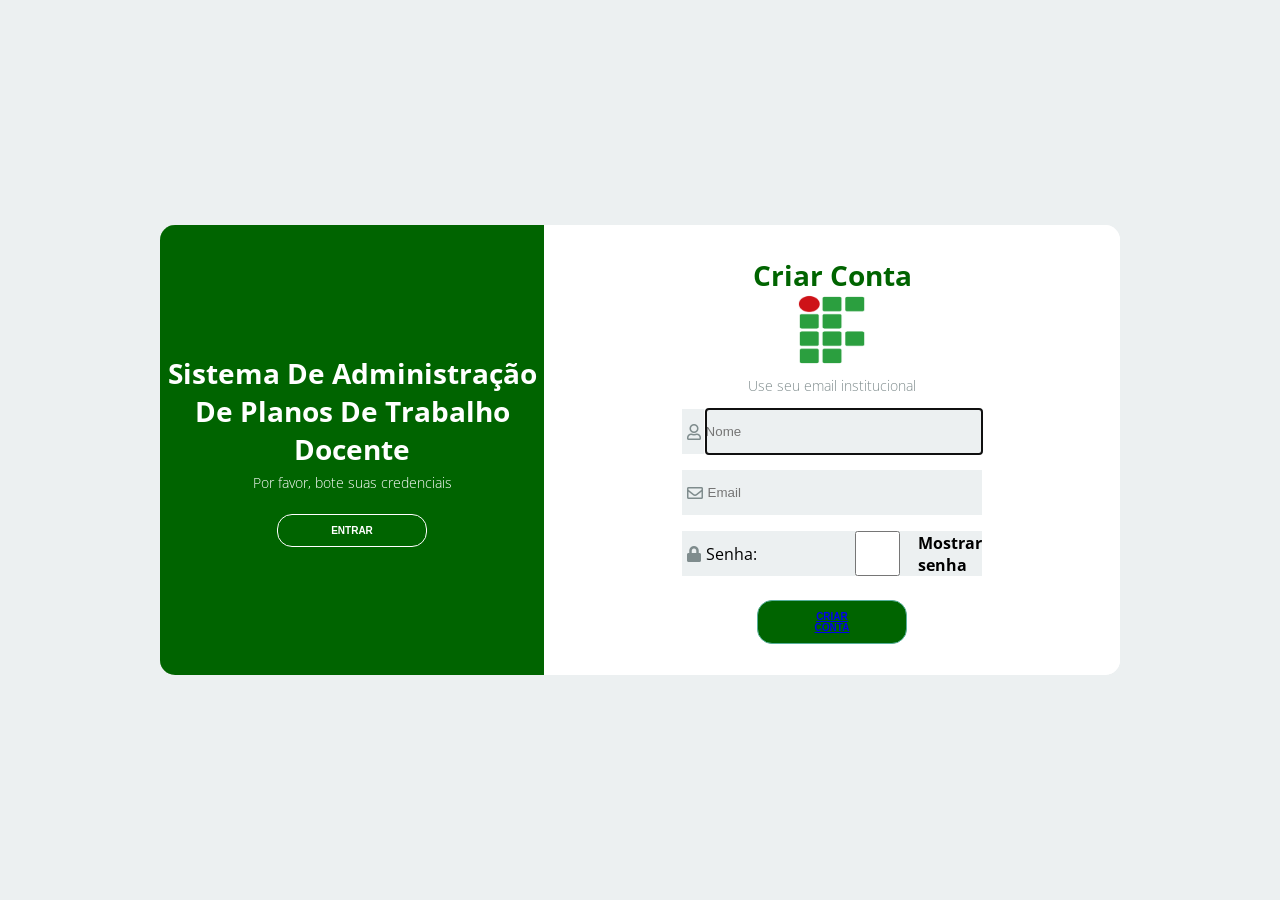
<file: index.html>
<!DOCTYPE html>
<html lang="pt-br">
<head>
    <meta charset="UTF-8">
    <meta name="viewport" content="width=device-width, initial-scale=1.0">
    <meta http-equiv="X-UA-Compatible" content="ie=edge">
    <title>Login</title>
      <link rel="shortcut icon" href="ificon.png" type="image/png">
    <link rel="icon" href="ificon.png" type="image/png">
    <link rel="stylesheet" href="css/style.css">
    <link rel="stylesheet" href="https://use.fontawesome.com/releases/v5.8.2/css/all.css"
        integrity="sha384-oS3vJWv+0UjzBfQzYUhtDYW+Pj2yciDJxpsK1OYPAYjqT085Qq/1cq5FLXAZQ7Ay" crossorigin="anonymous">
</head>
<body>
    <div class="container">
        <div class="content first-content">
            <div class="first-column">
                <h2 class="title title-primary">Sistema de Administração de Planos de Trabalho Docente</h2>
                <p class="description description-primary"></p>
                <p class="description description-primary">Por favor, bote suas credenciais</p>
                <button id="signin" class="btn btn-primary">entrar</button>
            </div>    
            <div class="second-column">
                <h2 class="title title-second">Criar conta</h2>
                <div class="box image">
                    <img src="ificon.png" alt="" width="72" height="72">
                </div>
                <p class="description description-second">Use seu email institucional</p>
                <form class="form">
                    <label class="label-input" for="">
                        <i class="far fa-user icon-modify"></i>
                        <input type="text" placeholder="Nome" required autofocus>
                    </label>
                    
                    <label class="label-input" for="">
                        <i class="far fa-envelope icon-modify"></i>
                        <input type="email" placeholder="Email" required autofocus>
                    </label>
                    
                    <label class="label-input" for="">
                        <i class="fas fa-lock icon-modify"></i>
                        Senha: <input type="password" id="typepass"> <input type="checkbox" onclick="Toggle()"><b>Mostrar senha</b>
        
                    </label>
                    
                    
                    <button class="btn btn-second"><a href="login.html"> criar conta </a></button>       
                </form>
            </div>
        </div>
        <div class="content second-content">
            <div class="first-column">
                <h2 class="title title-primary">Não tem conta? Crie agora!</h2>
                <p class="description description-primary">Entre com suas credenciais</p>
                <button id="signup" class="btn btn-primary">entrar</button>
            </div>
            <div class="second-column">
                <h2 class="title title-second">Entrar na sua conta</h2>
                <form class="form">
                
                    <label class="label-input" for="">
                        <i class="far fa-envelope icon-modify"></i>
                        <input type="email" placeholder="Email" required autofocus>
                    </label>
                
                    <label class="label-input" for="">
                        <i class="fas fa-lock icon-modify"></i>
                    Senha: <input type="password" id="typepass2"> <input type="checkbox" onclick="Toggleb()"><b>Mostrar senha</b>
                    </label>
                
                    <a class="password" href="senhanova.html">Esqueceu da senha?</a>
                    <button class="btn btn-second"><a href="login.html"> entrar </a></button>
                </form>
            </div>
        </div>
    </div>
    <script src="js/app.js"></script>
    <script src="js/senha.js"></script>
</body>
</html>
</file>
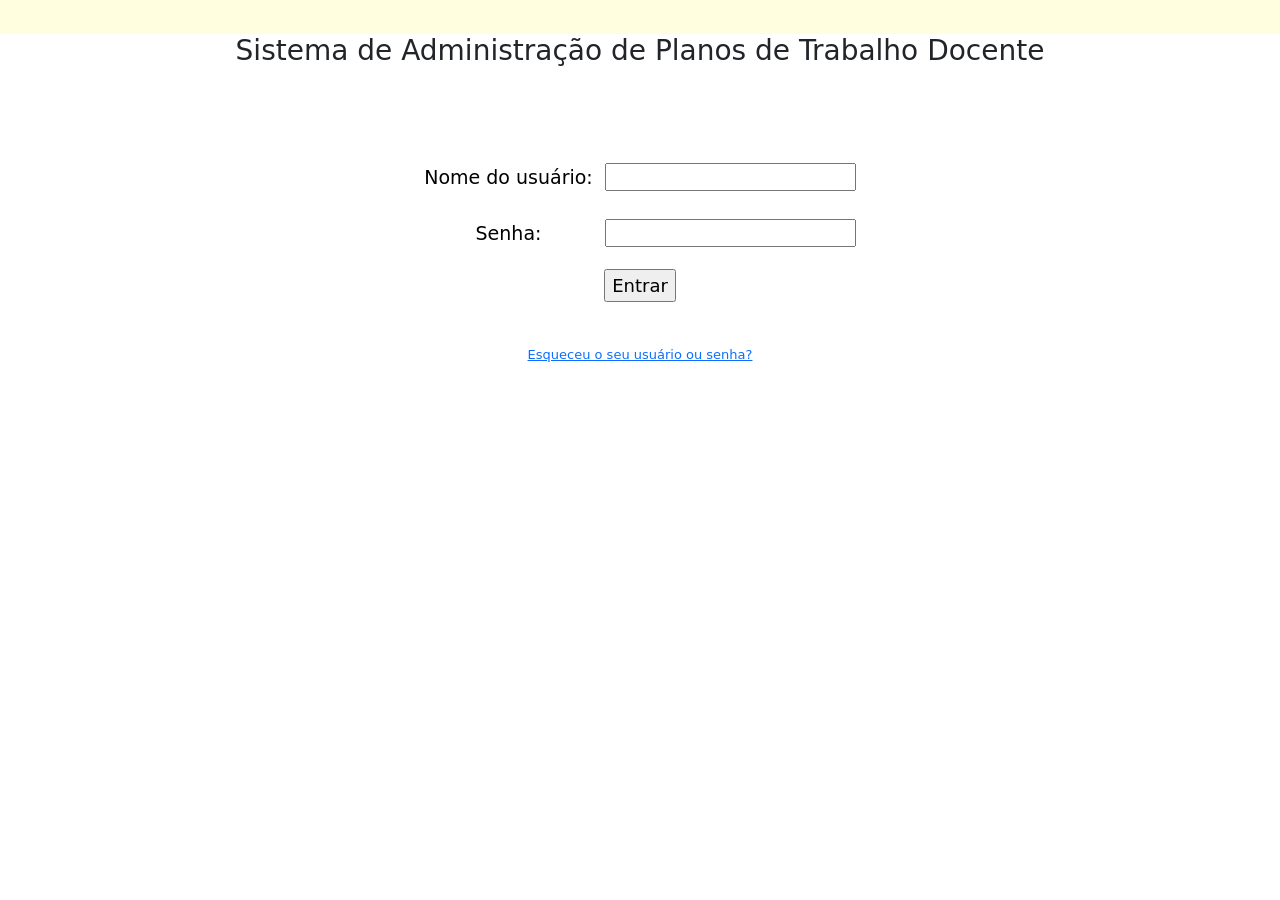
<file: original/index.html>
<html>

<style>
#thirdTable table {
   border: none;
   background-color:#FFFFE0;
}
#thirdTable td {
   color: black;
   border: none;
   padding: 6px 6px 6px 6px;
}
#thirdTable th {
   border: none;
}
</style>
<div id="thirdTable">
<table width="100%" >
	<tr><td width="100%" >&nbsp;<td></tr></table>

<link href="https://cdn.jsdelivr.net/npm/bootstrap@5.0.0-beta1/dist/css/bootstrap.min.css" rel="stylesheet">
<font size="+1">
<center><h3>Sistema de Administração de Planos de Trabalho Docente</h3></center>
<br><br><br>

	<font size=+1>
	<form method="get" action="login.html">
	<style>table, th, td {border: 1px solid black; font-size: 19}</style>
	<center><table>
	<tr>
		<td bgcolor=white><p align="center"> Nome do usuário: </td><td bgcolor=white><input type="text" name="username" size="20"> </p></td></tr>
	<tr><td bgcolor=white><p align="center"> Senha: </td><td bgcolor=white><input type="password" name="senha" size="20"> </p></td></tr></table>
	<p align="center"> <input type="submit" value="Entrar" name="entrar" ></p><br>
	<center><a href="./esqueci_minha_senha.php"><font size=2>Esqueceu o seu usuário ou senha?</a></center>
	</form>

</html>
</file>
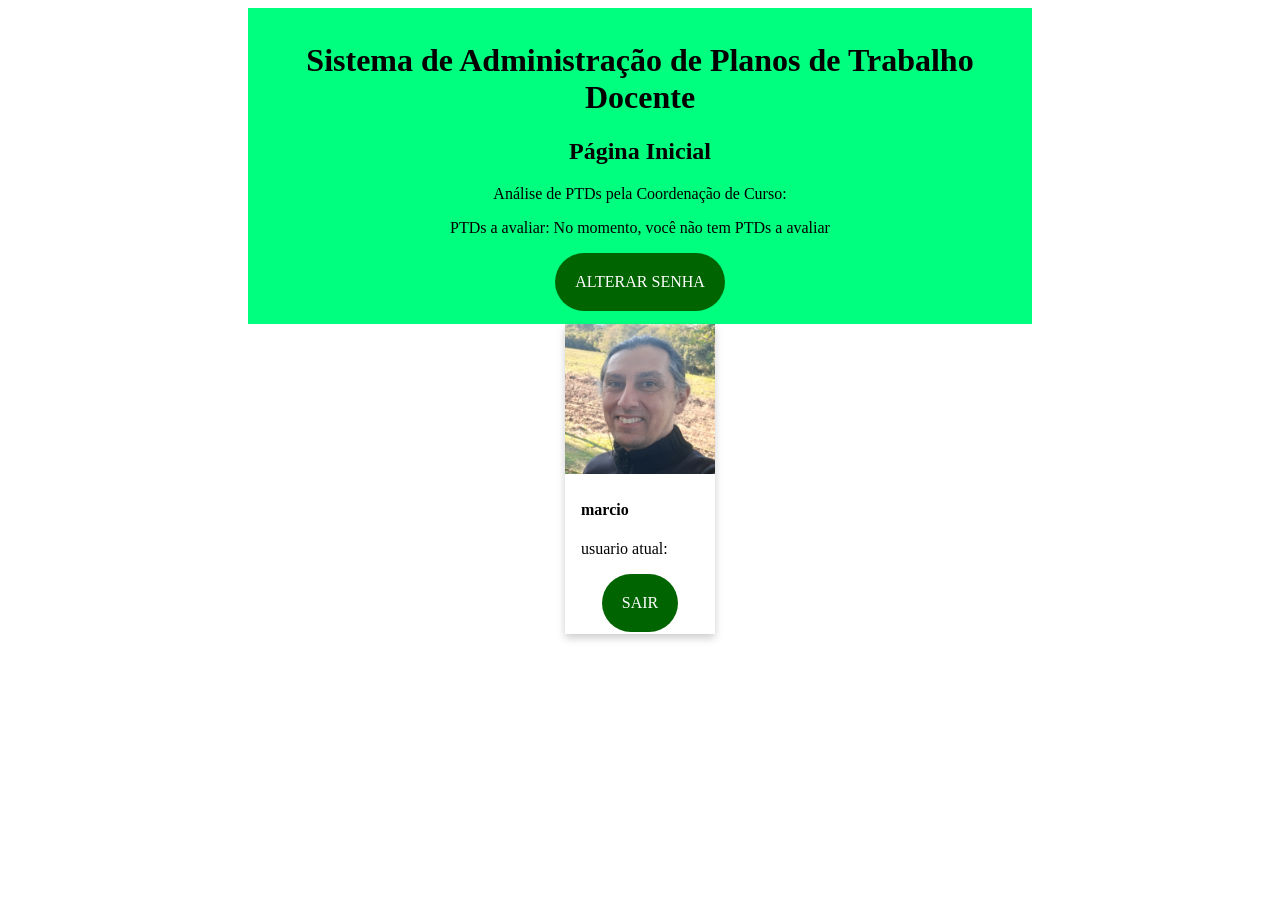
<file: analise_de_pdt.html>
<!DOCTYPE html>
<html lang="en">
<head>
    <meta charset="UTF-8">
    <meta http-equiv="X-UA-Compatible" content="IE=edge">
    <meta name="viewport" content="width=device-width, initial-scale=1.0">
    <link rel="stylesheet" href="css/button.css">
    <link rel="stylesheet" href="css/pdt.css">
          <link rel="shortcut icon" href="ificon.png" type="image/png">
    <link rel="icon" href="ificon.png" type="image/png">
    <title>Document</title>
</head>
<body>
        <div class="container">
        <div class="center">
            <h1 class="font">Sistema de Administração de Planos de Trabalho Docente</h1>
            <h2 class="font">Página Inicial</h2>
            <p class="font">Análise de PTDs pela Coordenação de Curso:</p>
            <p class="font">PTDs a avaliar: No momento, você não tem PTDs a avaliar</p> 
            <td></td>
            <td></td>
            <div class="button_cont" align="center"><a class="example_b" href="#" target="_blank"  draggable="false">Alterar Senha</a></div>  
    </div>
    <div class="card">
  <img src="marcio.jpg" alt="Avatar" style="width:100%">
  <div class="conta">
    <h4><b>marcio</b></h4>
    <p>usuario atual:</p>
    <div class="button_cont" align="center"><a class="example_b" href="#" target="_blank"  draggable="false">sair</a></div>  
  </div>
</div>
</body>
</html>
</file>
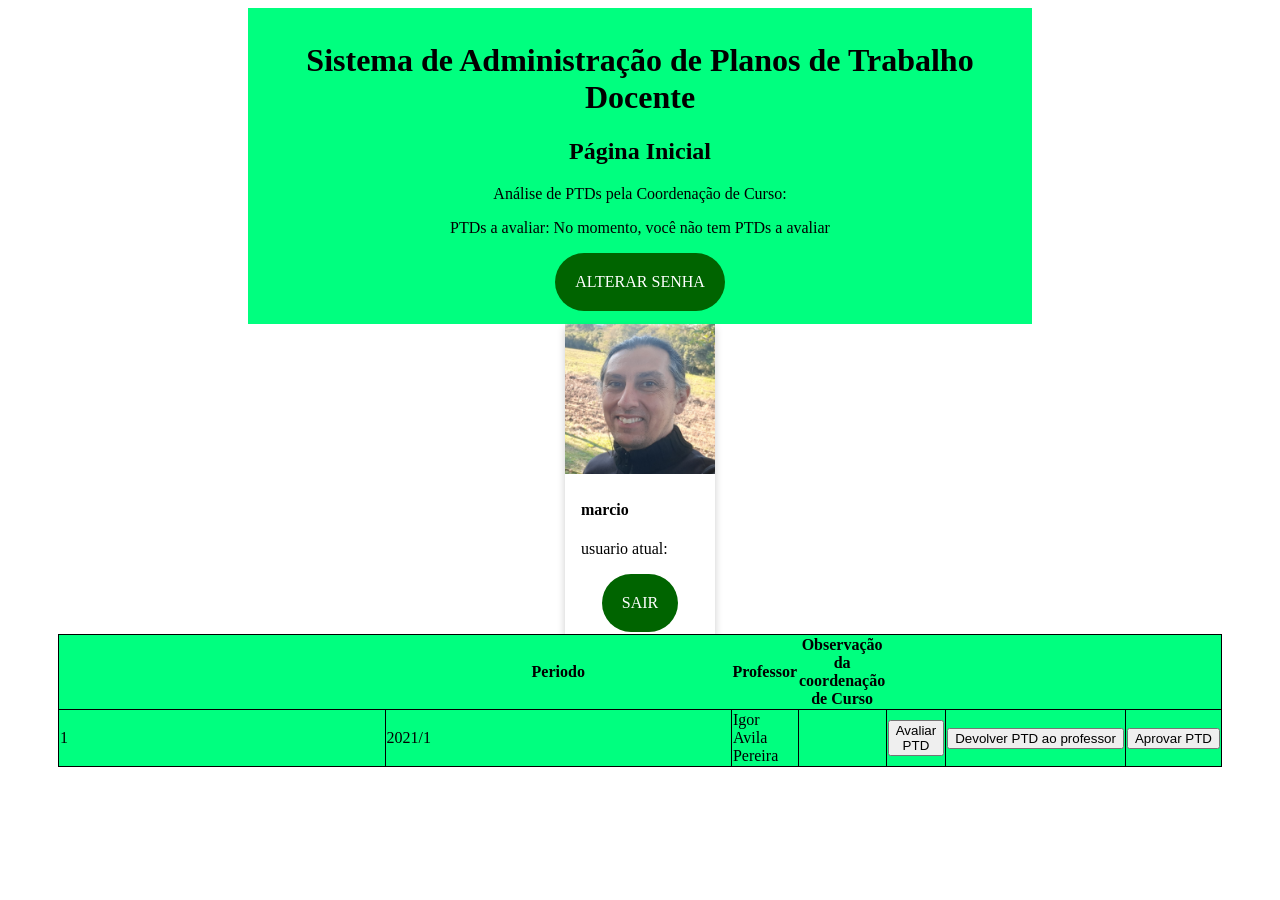
<file: analise_de_pdt2.html>
<!DOCTYPE html>
<html lang="en">
<head>
    <meta charset="UTF-8">
    <meta http-equiv="X-UA-Compatible" content="IE=edge">
    <meta name="viewport" content="width=device-width, initial-scale=1.0">
    <link rel="stylesheet" href="css/button.css">
    <link rel="stylesheet" href="css/pdt.css">
          <link rel="shortcut icon" href="ificon.png" type="image/png">
    <link rel="icon" href="ificon.png" type="image/png">
    <title>Document</title>
</head>
<body>
        <div class="container">
        <div class="center">
            <h1 class="font">Sistema de Administração de Planos de Trabalho Docente</h1>
            <h2 class="font">Página Inicial</h2>
            <p class="font">Análise de PTDs pela Coordenação de Curso:</p>
            <p class="font">PTDs a avaliar: No momento, você não tem PTDs a avaliar</p> 
            <td></td>
            <td></td>
            <div class="button_cont" align="center"><a class="example_b" href="#" target="_blank"  draggable="false">Alterar Senha</a></div>  
    </div>
    <div class="card">
  <img src="marcio.jpg" alt="Avatar" style="width:100%">
  <div class="conta">
    <h4><b>marcio</b></h4>
    <p>usuario atual:</p>
    <div class="button_cont" align="center"><a class="example_b" href="#" target="_blank"  draggable="false">sair</a></div>  
  </div>
</div>
                  <table class="a">
						<tr class="c">
						<th></th>
						<th>Periodo</th>
						<th>Professor</th>
						<th>Observação da coordenação de Curso</th>
						<th>&nbsp;</th>
						<th>&nbsp;</th>
						<th>&nbsp;</th>
						</tr>
						<tr class="c">
						<td class="b">1</td>
						<td class="b">2021/1</td>
                        <td class="b">Igor Avila Pereira</td>
                        <td class="b"></td>
						<td class="b">
          <form method="get" action=""><input type="hidden" name="id_do_ptd" value="173">
            <button>Avaliar PTD</button>
          </form>
        </td>
        <td class="b">
          <form method="get" action=""><input type="hidden" name="id_do_ptd" value="173"><input
              type="hidden" name="id" value="13"><input type="submit" value="Devolver PTD ao professor"
              name="Devolver_PTD_ao_professor"></form>
        </td>
        <td class="b">
          <form method="get" action=""><input type="hidden" name="id_do_ptd" value="173"><input
              type="hidden" name="id" value="13"><input type="submit" value="Aprovar PTD" name="aprovar_ptd"></form>
        </td>
      </tr>
							</td>
                        </table>
</body>
</html>
</file>
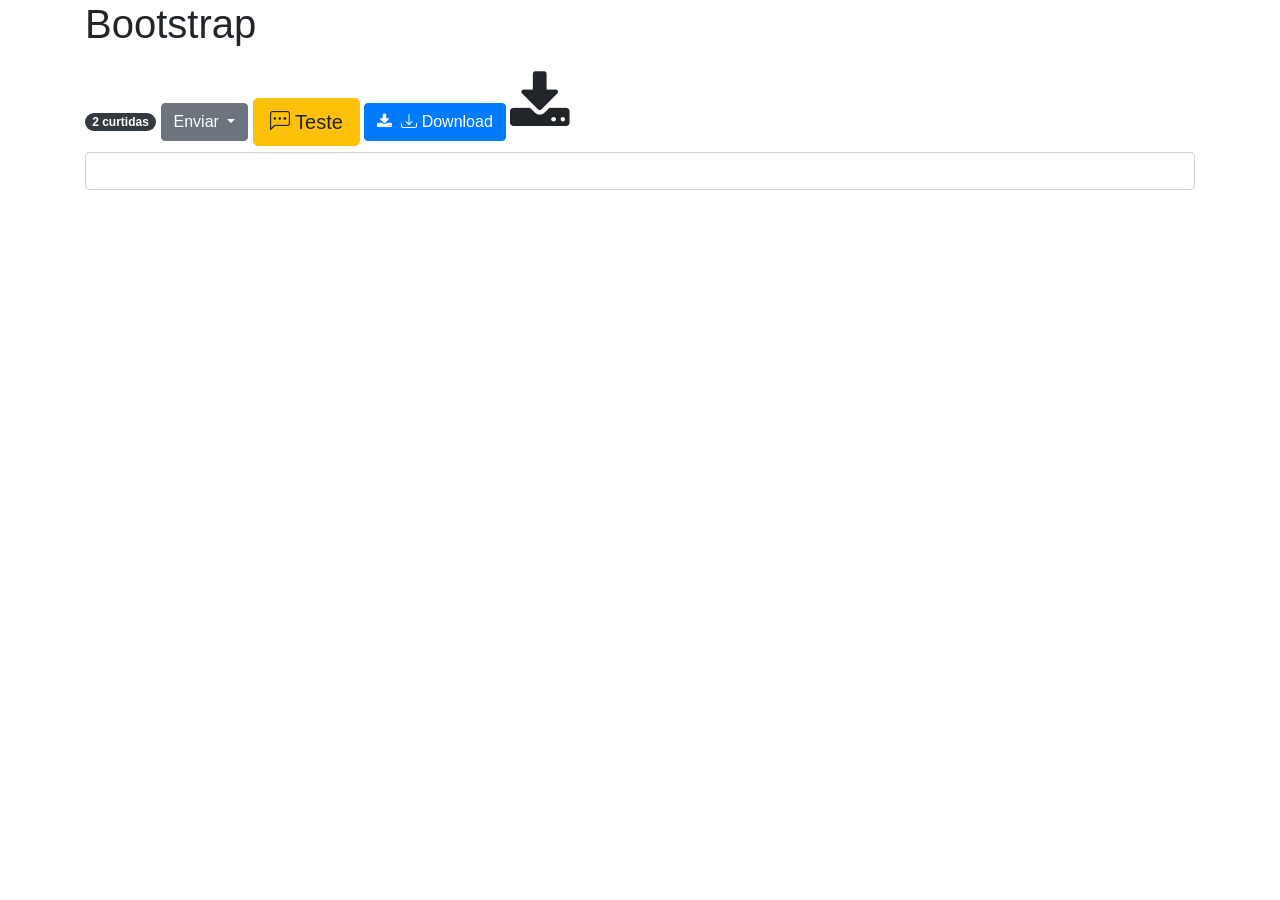
<file: boot.html>
<!DOCTYPE html>
<html lang="pt-BR">

<head>
  <meta charset="UTF-8" />
  <meta name="viewport" content="width=device-width, initial-scale=1.0" />
  <meta http-equiv="X-UA-Compatible" content="ie=edge" />
  <title>Bootstrap</title>
  <!-- É preciso linkar o Bootstrap CSS -->
  <link rel="stylesheet" href="css/bootstrap.min.css">
  <!-- CDN: Content Delivery Network -->
  <link rel="stylesheet" href="https://cdn.jsdelivr.net/npm/bootstrap-icons@1.5.0/font/bootstrap-icons.css">
  <!-- É preciso linkar o Font Awesome CSS -->
  <link rel="stylesheet" href="css/font-awesome.min.css">
</head>

<body>
  <!-- Um elemento container define as margens -->

  <div class="container">
    <!-- Os Headers 1,2,n já virão com estilo diferente (ver tipografia em getboostrap.com) -->
    <h1>Bootstrap</h1>

    <!-- Um componente do Bootstrap é declarado com as classes disponíveis -->
    <span class="badge badge-pill badge-dark">2 curtidas</span>

    <!-- Aqui um componente mais complexo do Bootstrap -->
    <div class="btn-group-vertical" role="group" aria-label="">
      <div class="btn-group" role="group">
        <button id="dropdownId" type="button" class="btn btn-secondary dropdown-toggle" data-toggle="dropdown" aria-haspopup="true"
            aria-expanded="false">
          Enviar
        </button>
        <div class="dropdown-menu" aria-labelledby="dropdownId">
          <a class="dropdown-item" href="#">
            <i class="fa fa-rocket" aria-hidden="true"></i>
            Imediatamente
          </a>
          <a class="dropdown-item" href="#">
            <i class="fa fa-calendar" aria-hidden="true"></i>
            Programar
          </a>
        </div>
      </div>
    </div>

    <!-- Usando o Bootstrap Icons, abre uma tag a com a classe bi-nome-icone -->
    <button class="btn btn-warning btn-lg">
      <i class="bi-chat-left-dots"></i>
      Teste
    </button>

    <!-- Com Font Awesome a classe do elemento i fica como "fa" e "fa-nome-icone" -->
    <button class="btn btn-primary">
      <i class="fa fa-download"></i>&nbsp;
      <i class="bi-download"></i>
      Download
    </button>

    <!-- O tamanho do ícone é o tamanho da fonte -->
    <span style="font-size: 4em;">
      <i class="fa fa-download"></i>
    </span>

    <!-- Elementos de formulário, por exemplo, são estilizados com a class form-control -->
    <input type="text" class="form-control">
  </div>

  <!-- Para usar o comportamental do Bootstrap é necessário
       linkar o jQuery JS e Bootstrap Bundle JS -->
  <script src="js/jquery-3.5.1.slim.min.js"></script>
  <script src="js/bootstrap.bundle.js"></script>
</body>
</html>
</file>
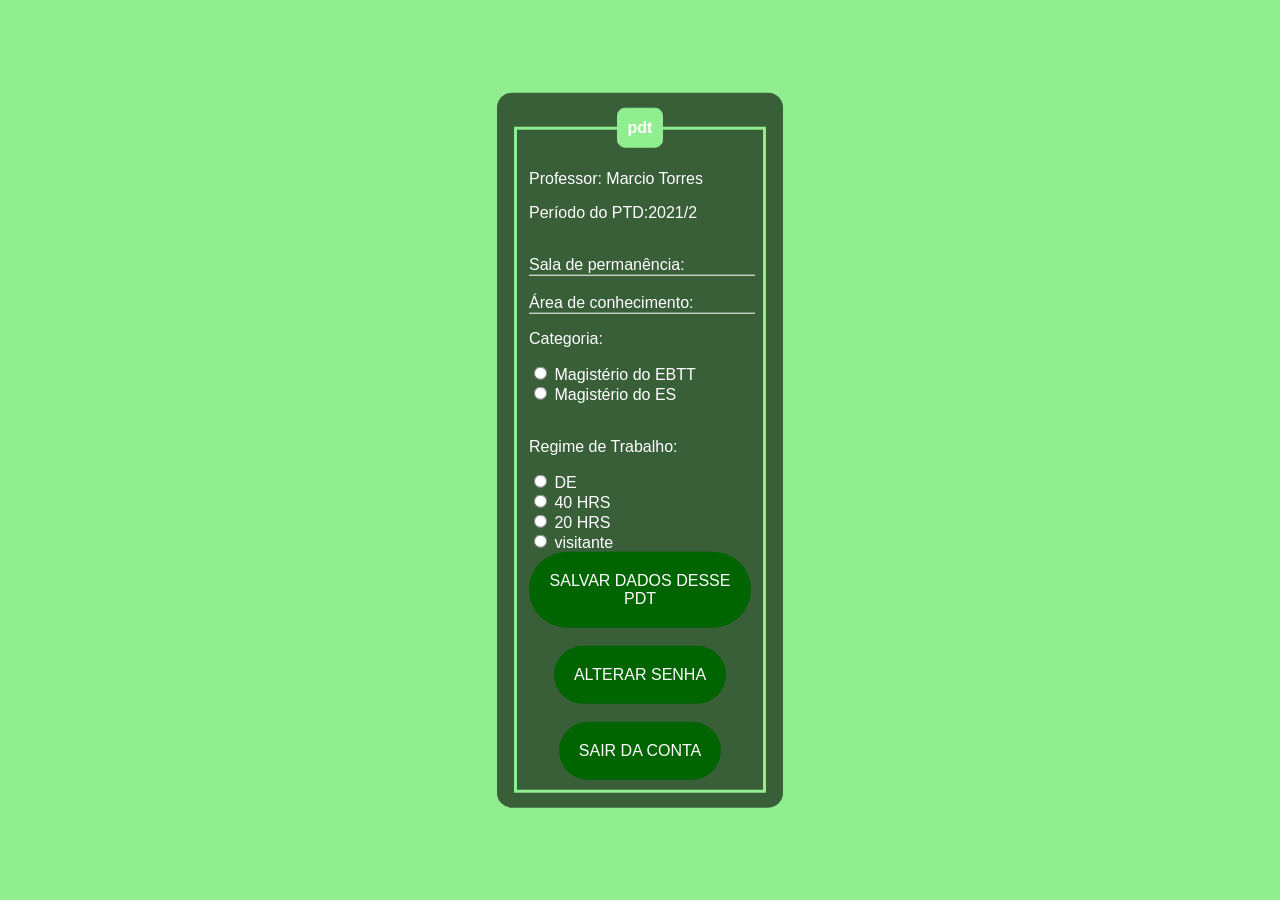
<file: edita_pdt.html>
<!DOCTYPE html>
<html lang="en">
<head>
    <meta charset="UTF-8">
    <meta http-equiv="X-UA-Compatible" content="IE=edge">
    <meta name="viewport" content="width=device-width, initial-scale=1.0">
    <link rel="stylesheet" href="css/edita_pdt.css">
          <link rel="shortcut icon" href="ificon.png" type="image/png">
    <link rel="icon" href="ificon.png" type="image/png">
    <title>edita_ptd</title>

</head>
<body>
    <div class="box">
        <form action="">
            <fieldset>
                <legend><b>pdt</b></legend>
              
                <div class="inputBox">
                    <p>Professor: Marcio Torres</p>
                    <p>Período do PTD:2021/2</p>
                </div>
                <br>
                <div class="inputBox">
                    <input type="text" name="email" id="sala" class="inputUser" required>
                    <label for="sala" class="labelInput">Sala de permanência:</label>
                </div>
                <br>
                <div class="inputBox">
                    <input type="text" name="area conhecimento" id="conhecimento" class="inputUser" required>
                    <label for="conhecimento" class="labelInput">Área de conhecimento:</label>
                </div>
                <p>Categoria:</p>
                <input type="radio" id="Magistério" name="Magistério" value="Magistério" required>
                <label for="Magistério">Magistério do EBTT</label>
                <br>
                <input type="radio" id="Magistério" name="Magistério" value="Magistério" required>
                <label for="Magistério">Magistério do ES</label>
                <br><br>
                <p>Regime de Trabalho:</p>
                <input type="radio" id="DE" name="DE" value="DE" required>
                <label for="DE">DE</label>
                <br>
                <input type="radio" id="Horas" name="Horas" value="Horas" required>
                <label for="Horas">40 HRS</label>
                <br>
                <input type="radio" id="Horas" name="Horas" value="Horas" required>
                <label for="Magistério">20 HRS</label>
                <br>
                <input type="radio" id="Horas" name="Horas" value="Horas" required>
                <label for="Horas">visitante</label>
                <br>
               <div class="button_cont" align="center"><a class="example_b" href="pdt.html"   draggable="false">Salvar dados desse pdt</a></div> 
                <br>
                <div class="button_cont" align="center"><a class="example_b" href="senhanova.html"   draggable="false">Alterar Senha</a></div>
                <br>
                <div class="button_cont" align="center"><a class="example_b" href="index.html"   draggable="false">Sair da conta</a></div>
            </fieldset>
        </form>
    </div>
</body>
</html>
</file>
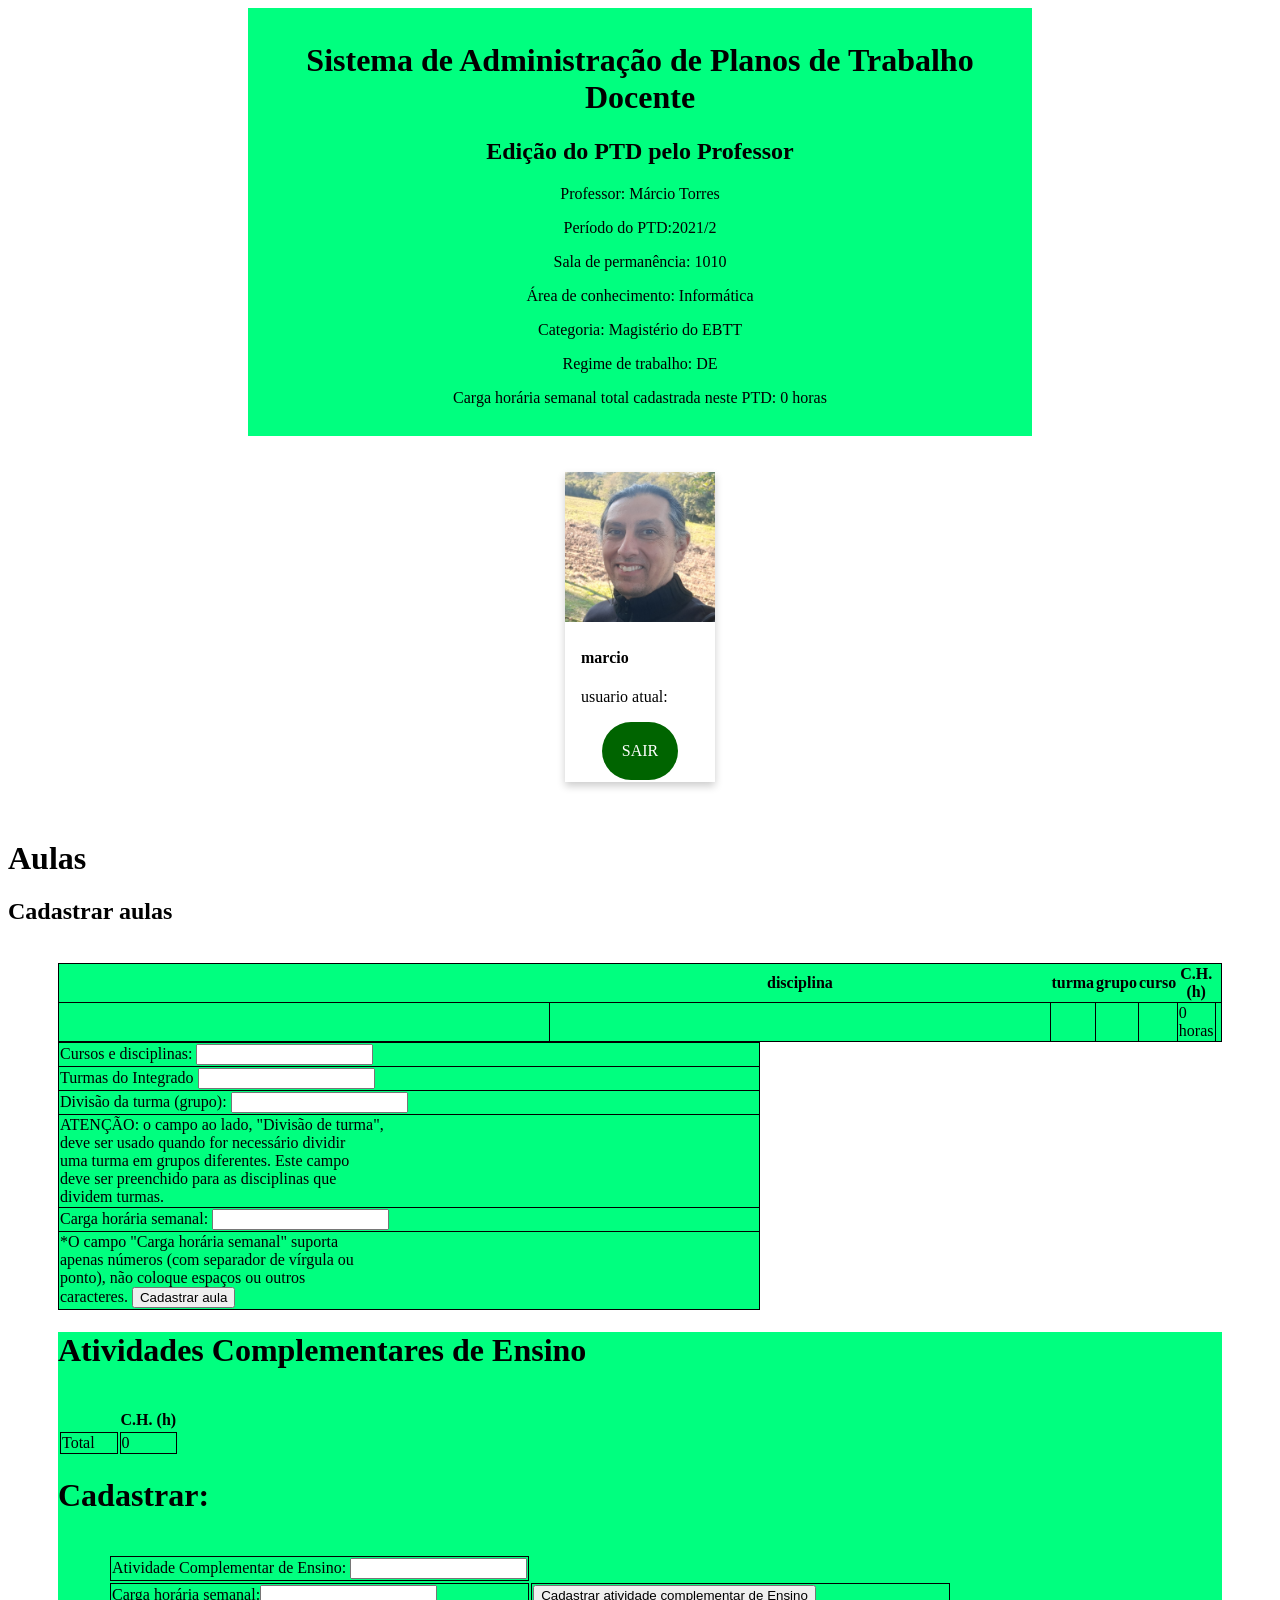
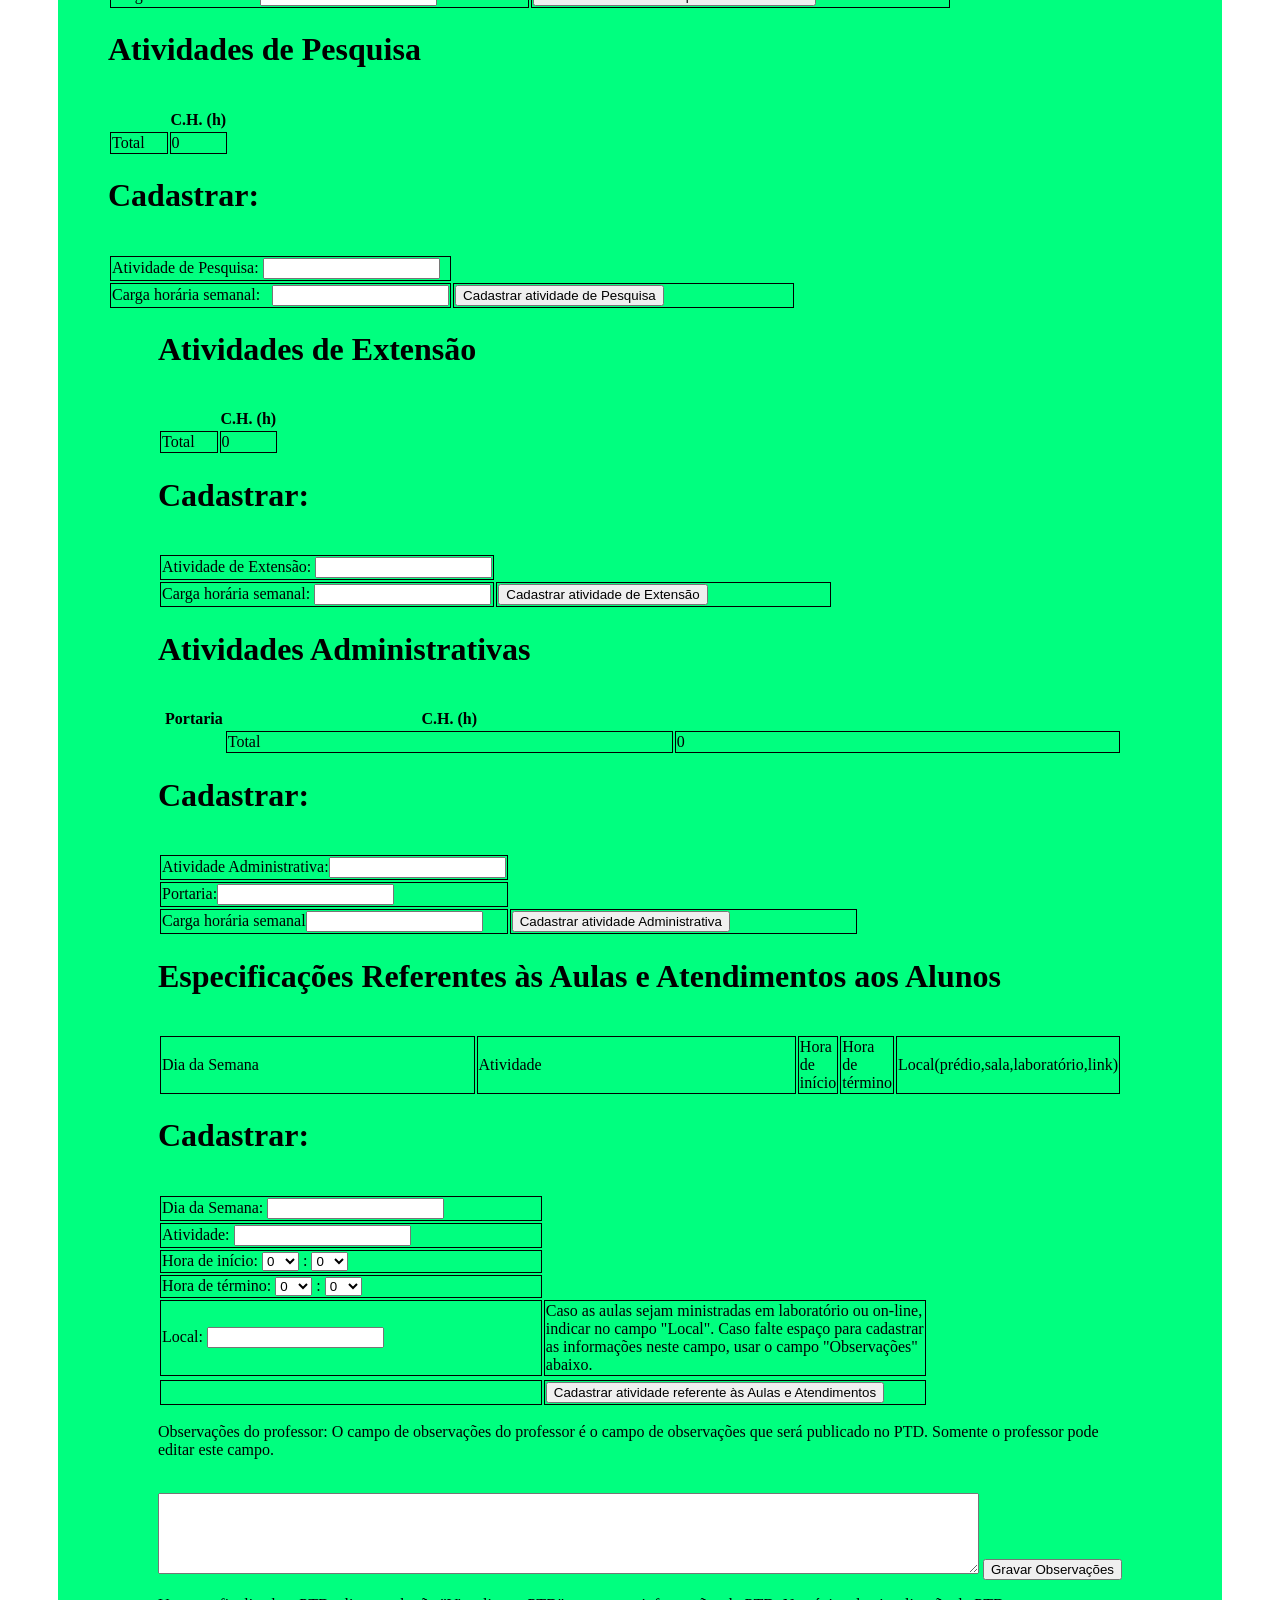
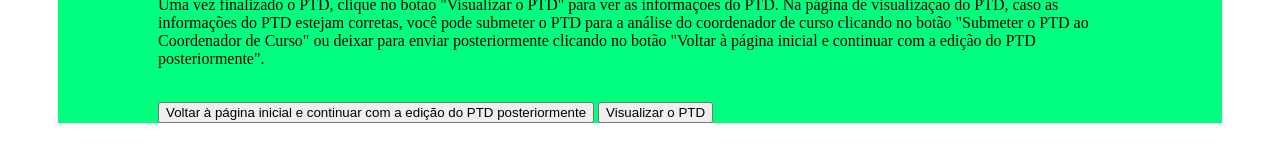
<file: edita_pdt2.html>
<!DOCTYPE html>
<html lang="en">
<head>
    <meta charset="UTF-8">
    <meta http-equiv="X-UA-Compatible" content="IE=edge">
    <meta name="viewport" content="width=device-width, initial-scale=1.0">
    <link rel="stylesheet" href="css/button.css">
    <link rel="stylesheet" href="css/pdt.css">
          <link rel="shortcut icon" href="ificon.png" type="image/png">
    <link rel="icon" href="ificon.png" type="image/png">
    <title>Document</title>
</head>
<body>
        <div class="container">
        <div class="center">
            <h1 class="font">Sistema de Administração de Planos de Trabalho Docente</h1>
            <h2 class="font">Edição do PTD pelo Professor</h2>
            <p class="font">Professor: Márcio Torres</p>
            <p class="font">Período do PTD:2021/2</p> 
            <p class="font">Sala de permanência: 1010</p> 
            <p class="font">Área de conhecimento: Informática</p> 
            <p class="font">Categoria: Magistério do EBTT</p> 
            <p class="font">Regime de trabalho: DE</p> 
            <p class="font">Carga horária semanal total cadastrada neste PTD: 0 horas</p> 
            <td></td>
            <td></td>    
    </div>
    <br>
    <br>
    <div class="card">
  <img src="marcio.jpg" alt="Avatar" style="width:100%">
  <div class="conta">
    <h4><b>marcio</b></h4>
    <p>usuario atual:</p>
    <div class="button_cont" align="center"><a class="example_b" href="#" target="_blank"  draggable="false">sair</a></div>  
  </div>
</div>
<br>
<br>
                  <table class="a">
						<tr class="c">
                            <h1>Aulas</h1>
						<th></th>
						<th>disciplina</th>
						<th>turma</th>
						<th>grupo</th>
						<th>curso</th>
						<th>C.H.(h)</th>
						<th>&nbsp;</th>
						</tr>
						<tr class="c">
						<td class="b"></td>
						<td class="b"></td>
                        <td class="b"></td>
                        <td class="b"></td>
                        <td class="b"></td>
                        <td class="b">0 horas</td>		
      </tr>
    <h2> Cadastrar aulas </h2> <br>
    <table class="a">
        <form method="get" action="">
            <tr class="c">
                <td colspan="2" class="b">
                    Cursos e disciplinas:
                    <input type="text" name="id_disciplina" list="id_disciplina">
                    <datalist id="id_disciplina">
                        <option value="238">Eletrotécnica - Integrado -> Artes</option>
              <option value="263">Eletrotécnica - Integrado -> Automação Industrial</option>
              <option value="250">Eletrotécnica - Integrado -> Biologia I</option>
              <option value="21">Eletrotécnica - Integrado -> Biologia II</option>
              <option value="239">Eletrotécnica - Integrado -> Corrente Alternada</option>
              <option value="251">Eletrotécnica - Integrado -> Dimensionamento I</option>
              <option value="22">Eletrotécnica - Integrado -> Dimensionamento II</option>
              <option value="227">Eletrotécnica - Integrado -> Educação Física I</option>
              <option value="240">Eletrotécnica - Integrado -> Educação Física II</option>
              <option value="252">Eletrotécnica - Integrado -> Educação Física III</option>
              <option value="241">Eletrotécnica - Integrado -> Eletrônica I</option>
              <option value="253">Eletrotécnica - Integrado -> Eletrônica II</option>
              <option value="33">Eletrotécnica - Integrado -> Estágio Supervisionado</option>
              <option value="228">Eletrotécnica - Integrado -> Filosofia I</option>
              <option value="242">Eletrotécnica - Integrado -> Filosofia II</option>
              <option value="254">Eletrotécnica - Integrado -> Filosofia III</option>
              <option value="23">Eletrotécnica - Integrado -> Filosofia IV</option>
              <option value="189">Eletrotécnica - Integrado -> Fundamentos de Refrigeração</option>
              <option value="229">Eletrotécnica - Integrado -> Física I</option>
              <option value="243">Eletrotécnica - Integrado -> Física II</option>
              <option value="230">Eletrotécnica - Integrado -> Física III</option>
              <option value="24">Eletrotécnica - Integrado -> Física IV</option>
              <option value="231">Eletrotécnica - Integrado -> Geografia I</option>
              <option value="255">Eletrotécnica - Integrado -> Geografia II</option>
              <option value="25">Eletrotécnica - Integrado -> Gestão Empresarial</option>
              <option value="244">Eletrotécnica - Integrado -> História I</option>
              <option value="256">Eletrotécnica - Integrado -> História II</option>
              <option value="257">Eletrotécnica - Integrado -> Instalações Elétricas Industriais I</option>
              <option value="26">Eletrotécnica - Integrado -> Instalações Elétricas Industriais II</option>
              <option value="232">Eletrotécnica - Integrado -> Instalações Elétricas Prediais</option>
              <option value="234">Eletrotécnica - Integrado -> Língua Estrangeira - Inglês</option>
              <option value="233">Eletrotécnica - Integrado -> Língua Estrangeira – Espanhol</option>
              <option value="235">Eletrotécnica - Integrado -> Língua Portuguesa e Literatura Brasileira I</option>
              <option value="245">Eletrotécnica - Integrado -> Língua Portuguesa e Literatura Brasileira II
              </option>
              <option value="258">Eletrotécnica - Integrado -> Língua Portuguesa e Literatura Brasileira III
              </option>
              <option value="27">Eletrotécnica - Integrado -> Língua Portuguesa e Literatura Brasileira IV</option>
              <option value="236">Eletrotécnica - Integrado -> Matemática I</option>
              <option value="246">Eletrotécnica - Integrado -> Matemática II</option>
              <option value="260">Eletrotécnica - Integrado -> Matemática III</option>
              <option value="28">Eletrotécnica - Integrado -> Matemática IV</option>
              <option value="259">Eletrotécnica - Integrado -> Máquinas Elétricas</option>
              <option value="247">Eletrotécnica - Integrado -> Projeto Auxiliado por Computador</option>
              <option value="29">Eletrotécnica - Integrado -> Projeto de Instalações Elétricas Prediais</option>
              <option value="248">Eletrotécnica - Integrado -> Química I</option>
              <option value="261">Eletrotécnica - Integrado -> Química II</option>
              <option value="30">Eletrotécnica - Integrado -> Química III</option>
              <option value="31">Eletrotécnica - Integrado -> Redes Elétricas</option>
              <option value="237">Eletrotécnica - Integrado -> Sociologia I</option>
              <option value="249">Eletrotécnica - Integrado -> Sociologia II</option>
              <option value="262">Eletrotécnica - Integrado -> Sociologia III</option>
              <option value="32">Eletrotécnica - Integrado -> Sociologia IV</option>
              <option value="117">Eletrotécnica - Subsequente -> Automação</option>
              <option value="112">Eletrotécnica - Subsequente -> Corrente Alternada</option>
              <option value="108">Eletrotécnica - Subsequente -> Desenho Técnico</option>
              <option value="113">Eletrotécnica - Subsequente -> Dimensionamento I </option>
              <option value="119">Eletrotécnica - Subsequente -> Dimensionamento II</option>
              <option value="109">Eletrotécnica - Subsequente -> Eletricidade</option>
              <option value="114">Eletrotécnica - Subsequente -> Eletrônica I</option>
              <option value="120">Eletrotécnica - Subsequente -> Eletrônica II</option>
              <option value="130">Eletrotécnica - Subsequente -> Estágio Supervisionado</option>
              <option value="110">Eletrotécnica - Subsequente -> Gestão Empresarial</option>
              <option value="111">Eletrotécnica - Subsequente -> Informática</option>
              <option value="118">Eletrotécnica - Subsequente -> Instalações Elétricas Industriais</option>
              <option value="115">Eletrotécnica - Subsequente -> Instalações Elétricas Prediais</option>
              <option value="121">Eletrotécnica - Subsequente -> Máquinas e Instalações Elétricas</option>
              <option value="116">Eletrotécnica - Subsequente -> Projeto Auxiliado por Computador </option>
              <option value="122">Eletrotécnica - Subsequente -> Projeto de Instalações Elétricas - Instalações
                Elétricas Prediais II</option>
              <option value="123">Eletrotécnica - Subsequente -> Projeto de Instalações Elétricas - Projeto
                Auxiliado
                por Computador</option>
              <option value="126">Eletrotécnica - Subsequente -> Projeto de Instalações Elétricas - Projeto
                Industrial</option>
              <option value="127">Eletrotécnica - Subsequente -> Projeto de Instalações Elétricas - Projeto Predial
              </option>
              <option value="124">Eletrotécnica - Subsequente -> Projeto de Instalações Elétricas - Projeto de
                Automação</option>
              <option value="125">Eletrotécnica - Subsequente -> Projeto de Instalações Elétricas - Projeto de
                Redes
              </option>
              <option value="128">Eletrotécnica - Subsequente -> Projeto de Instalações Elétricas - Projetos de
                Comandos</option>
              <option value="129">Eletrotécnica - Subsequente -> Segurança do trabalho</option>
              <option value="200">Automação Industrial - Integrado -> Artes</option>
              <option value="213">Automação Industrial - Integrado -> Biologia I</option>
              <option value="226">Automação Industrial - Integrado -> Biologia II</option>
              <option value="214">Automação Industrial - Integrado -> Comandos Elétricos</option>
              <option value="8">Automação Industrial - Integrado -> Controle de Processos Industriais</option>
              <option value="190">Automação Industrial - Integrado -> Educação Física I</option>
              <option value="201">Automação Industrial - Integrado -> Educação Física II</option>
              <option value="215">Automação Industrial - Integrado -> Educação Física III</option>
              <option value="202">Automação Industrial - Integrado -> Eletrônica Básica</option>
              <option value="216">Automação Industrial - Integrado -> Eletrônica Digital</option>
              <option value="217">Automação Industrial - Integrado -> Eletrônica Industrial</option>
              <option value="20">Automação Industrial - Integrado -> Estágio Supervisionado</option>
              <option value="191">Automação Industrial - Integrado -> Filosofia I</option>
              <option value="203">Automação Industrial - Integrado -> Filosofia II</option>
              <option value="218">Automação Industrial - Integrado -> Filosofia III</option>
              <option value="9">Automação Industrial - Integrado -> Filosofia IV</option>
              <option value="194">Automação Industrial - Integrado -> Fundamentos de Automação</option>
              <option value="192">Automação Industrial - Integrado -> Física I</option>
              <option value="204">Automação Industrial - Integrado -> Física II</option>
              <option value="193">Automação Industrial - Integrado -> Física III</option>
              <option value="10">Automação Industrial - Integrado -> Física IV</option>
              <option value="195">Automação Industrial - Integrado -> Geografia I</option>
              <option value="219">Automação Industrial - Integrado -> Geografia II</option>
              <option value="11">Automação Industrial - Integrado -> Gestão Empresarial</option>
              <option value="205">Automação Industrial - Integrado -> História I</option>
              <option value="220">Automação Industrial - Integrado -> História II</option>
              <option value="12">Automação Industrial - Integrado -> Informática Industrial</option>
              <option value="206">Automação Industrial - Integrado -> Instrumentação Industrial</option>
              <option value="196">Automação Industrial - Integrado -> Língua Estrangeira – Inglês</option>
              <option value="197">Automação Industrial - Integrado -> Língua Portuguesa e Literatura Brasileira I
              </option>
              <option value="207">Automação Industrial - Integrado -> Língua Portuguesa e Literatura Brasileira II
              </option>
              <option value="221">Automação Industrial - Integrado -> Língua Portuguesa e Literatura Brasileira
                III
              </option>
              <option value="13">Automação Industrial - Integrado -> Língua Portuguesa e Literatura Brasileira IV
              </option>
              <option value="14">Automação Industrial - Integrado -> Manutenção</option>
              <option value="198">Automação Industrial - Integrado -> Matemática I</option>
              <option value="209">Automação Industrial - Integrado -> Matemática II</option>
              <option value="222">Automação Industrial - Integrado -> Matemática III</option>
              <option value="15">Automação Industrial - Integrado -> Matemática IV</option>
              <option value="208">Automação Industrial - Integrado -> Máquinas e Instalações Elétricas</option>
              <option value="210">Automação Industrial - Integrado -> Projeto Auxiliado por Computador</option>
              <option value="16">Automação Industrial - Integrado -> Projeto de Automação</option>
              <option value="211">Automação Industrial - Integrado -> Química I</option>
              <option value="223">Automação Industrial - Integrado -> Química II</option>
              <option value="17">Automação Industrial - Integrado -> Química III</option>
              <option value="224">Automação Industrial - Integrado -> Sistemas de Automação</option>
              <option value="18">Automação Industrial - Integrado -> Sistemas hidráulicos e Pneumáticos</option>
              <option value="199">Automação Industrial - Integrado -> Sociologia I</option>
              <option value="212">Automação Industrial - Integrado -> Sociologia II</option>
              <option value="225">Automação Industrial - Integrado -> Sociologia III</option>
              <option value="19">Automação Industrial - Integrado -> Sociologia IV</option>
              <option value="97">Automação Industrial - Subsequente -> Comandos Elétricos </option>
              <option value="102">Automação Industrial - Subsequente -> Controle de Processos Industriais</option>
              <option value="87">Automação Industrial - Subsequente -> Desenho Técnico</option>
              <option value="88">Automação Industrial - Subsequente -> Eletricidade</option>
              <option value="93">Automação Industrial - Subsequente -> Eletrônica Básica</option>
              <option value="98">Automação Industrial - Subsequente -> Eletrônica Digital</option>
              <option value="99">Automação Industrial - Subsequente -> Eletrônica Industrial</option>
              <option value="107">Automação Industrial - Subsequente -> Estágio Supervisionado</option>
              <option value="89">Automação Industrial - Subsequente -> Fenômenos de Transporte </option>
              <option value="90">Automação Industrial - Subsequente -> Fundamentos de Automação</option>
              <option value="91">Automação Industrial - Subsequente -> Gestão Empresarial</option>
              <option value="92">Automação Industrial - Subsequente -> Informática</option>
              <option value="103">Automação Industrial - Subsequente -> Informática Industrial</option>
              <option value="94">Automação Industrial - Subsequente -> Instrumentação Industrial </option>
              <option value="104">Automação Industrial - Subsequente -> Manutenção</option>
              <option value="95">Automação Industrial - Subsequente -> Máquinas e Instalações Elétricas</option>
              <option value="96">Automação Industrial - Subsequente -> Projeto Auxiliado por Computador </option>
              <option value="105">Automação Industrial - Subsequente -> Projeto de Automação Industrial</option>
              <option value="106">Automação Industrial - Subsequente -> Segurança no Trabalho</option>
              <option value="101">Automação Industrial - Subsequente -> Sistemas Hidráulicos e Pneumáticos
              </option>
              <option value="100">Automação Industrial - Subsequente -> Sistemas de Automação</option>
              <option value="36">Fabricação Mecânica - Integrado -> AUTOMAÇÃO e INSTRUMENTAÇÃO</option>
              <option value="274">Fabricação Mecânica - Integrado -> Artes</option>
              <option value="286">Fabricação Mecânica - Integrado -> Biologia I</option>
              <option value="37">Fabricação Mecânica - Integrado -> Biologia II</option>
              <option value="287">Fabricação Mecânica - Integrado -> DESENHO AUXILIADO POR COMPUTADOR</option>
              <option value="264">Fabricação Mecânica - Integrado -> Desenho Técnico Mecânico</option>
              <option value="276">Fabricação Mecânica - Integrado -> ELEMENTOS DE MÁQUINAS</option>
              <option value="47">Fabricação Mecânica - Integrado -> ESTÁGIO SUPERVISIONADO</option>
              <option value="265">Fabricação Mecânica - Integrado -> Educação Física I</option>
              <option value="275">Fabricação Mecânica - Integrado -> Educação Física II</option>
              <option value="288">Fabricação Mecânica - Integrado -> Educação Física III</option>
              <option value="289">Fabricação Mecânica - Integrado -> FABRICAÇÃO MECÂNICA I</option>
              <option value="38">Fabricação Mecânica - Integrado -> FABRICAÇÃO MECÂNICA II</option>
              <option value="266">Fabricação Mecânica - Integrado -> Filosofia I</option>
              <option value="277">Fabricação Mecânica - Integrado -> Filosofia II</option>
              <option value="290">Fabricação Mecânica - Integrado -> Filosofia III</option>
              <option value="39">Fabricação Mecânica - Integrado -> Filosofia IV</option>
              <option value="267">Fabricação Mecânica - Integrado -> Física I</option>
              <option value="268">Fabricação Mecânica - Integrado -> Física II</option>
              <option value="278">Fabricação Mecânica - Integrado -> Física III</option>
              <option value="40">Fabricação Mecânica - Integrado -> Física IV</option>
              <option value="269">Fabricação Mecânica - Integrado -> Geografia</option>
              <option value="291">Fabricação Mecânica - Integrado -> Geografia II</option>
              <option value="41">Fabricação Mecânica - Integrado -> Gestão Empresarial</option>
              <option value="279">Fabricação Mecânica - Integrado -> História I</option>
              <option value="292">Fabricação Mecânica - Integrado -> História II</option>
              <option value="270">Fabricação Mecânica - Integrado -> Língua Estrangeira – Inglês</option>
              <option value="271">Fabricação Mecânica - Integrado -> Língua Portuguesa e Literatura Brasileira I
              </option>
              <option value="280">Fabricação Mecânica - Integrado -> Língua Portuguesa e Literatura Brasileira II
              </option>
              <option value="293">Fabricação Mecânica - Integrado -> Língua Portuguesa e Literatura Brasileira III
              </option>
              <option value="42">Fabricação Mecânica - Integrado -> Língua Portuguesa e Literatura Brasileira IV
              </option>
              <option value="294">Fabricação Mecânica - Integrado -> MANUTENÇÃO MECÂNICA</option>
              <option value="282">Fabricação Mecânica - Integrado -> METROLOGIA</option>
              <option value="272">Fabricação Mecânica - Integrado -> Matemática I</option>
              <option value="281">Fabricação Mecânica - Integrado -> Matemática II</option>
              <option value="295">Fabricação Mecânica - Integrado -> Matemática III</option>
              <option value="43">Fabricação Mecânica - Integrado -> Matemática IV</option>
              <option value="283">Fabricação Mecânica - Integrado -> Química I</option>
              <option value="296">Fabricação Mecânica - Integrado -> Química II</option>
              <option value="44">Fabricação Mecânica - Integrado -> Química III</option>
              <option value="297">Fabricação Mecânica - Integrado -> RESISTÊNCIA DOS MATERIAIS</option>
              <option value="273">Fabricação Mecânica - Integrado -> Sociologia I</option>
              <option value="284">Fabricação Mecânica - Integrado -> Sociologia II</option>
              <option value="34">Fabricação Mecânica - Integrado -> Sociologia III</option>
              <option value="45">Fabricação Mecânica - Integrado -> Sociologia IV</option>
              <option value="46">Fabricação Mecânica - Integrado -> TECNOLOGIA DA SOLDAGEM</option>
              <option value="285">Fabricação Mecânica - Integrado -> TECNOLOGIA MECÂNICA I</option>
              <option value="35">Fabricação Mecânica - Integrado -> TECNOLOGIA MECÂNICA II</option>
              <option value="560">Fabricação Mecânica - Subsequente -> AUTOMAÇÃO</option>
              <option value="561">Fabricação Mecânica - Subsequente -> DESENHO AUXILIADO POR COMPUTADOR</option>
              <option value="392">Fabricação Mecânica - Subsequente -> Desenho Técnico Mecânico</option>
              <option value="400">Fabricação Mecânica - Subsequente -> Desenho Técnico Mecânico II</option>
              <option value="562">Fabricação Mecânica - Subsequente -> ELETROELETRÔNICA</option>
              <option value="563">Fabricação Mecânica - Subsequente -> ENSAIOS MATERIAIS</option>
              <option value="393">Fabricação Mecânica - Subsequente -> Elementos de Máquinas</option>
              <option value="401">Fabricação Mecânica - Subsequente -> Eletrotécnica</option>
              <option value="564">Fabricação Mecânica - Subsequente -> FABRICAÇÃO AUXILIADA POR COMPUTADOR
              </option>
              <option value="565">Fabricação Mecânica - Subsequente -> FABRICAÇÃO MECÂNICA I</option>
              <option value="566">Fabricação Mecânica - Subsequente -> FABRICAÇÃO MECÂNICA II</option>
              <option value="567">Fabricação Mecânica - Subsequente -> FABRICAÇÃO MECÂNICA III</option>
              <option value="576">Fabricação Mecânica - Subsequente -> FUNDAMENTOS DA USINAGEM</option>
              <option value="558">Fabricação Mecânica - Subsequente -> Gestão</option>
              <option value="568">Fabricação Mecânica - Subsequente -> INSTRUMENTAÇÃO INDUSTRIAL</option>
              <option value="395">Fabricação Mecânica - Subsequente -> Informática Básica</option>
              <option value="162">Fabricação Mecânica - Subsequente -> Manutenção Mecânica</option>
              <option value="396">Fabricação Mecânica - Subsequente -> Matemática Aplicada</option>
              <option value="403">Fabricação Mecânica - Subsequente -> Mecânica Geral</option>
              <option value="397">Fabricação Mecânica - Subsequente -> Metrologia</option>
              <option value="402">Fabricação Mecânica - Subsequente -> Máquinas Térmicas e de Fluxo</option>
              <option value="569">Fabricação Mecânica - Subsequente -> PROJETOS TCC</option>
              <option value="163">Fabricação Mecânica - Subsequente -> Português Instrumental</option>
              <option value="570">Fabricação Mecânica - Subsequente -> RELAÇÕES HUMANAS NO TRABALHO</option>
              <option value="571">Fabricação Mecânica - Subsequente -> RESISTÊNCIA DOS MATERIAIS I</option>
              <option value="572">Fabricação Mecânica - Subsequente -> RESISTÊNCIA DOS MATERIAIS II</option>
              <option value="398">Fabricação Mecânica - Subsequente -> Segurança do Trabalho e Meio Ambiente
              </option>
              <option value="405">Fabricação Mecânica - Subsequente -> Soldagem I</option>
              <option value="573">Fabricação Mecânica - Subsequente -> TECNOLOGIA DA SOLDAGEM I</option>
              <option value="574">Fabricação Mecânica - Subsequente -> TECNOLOGIA DA SOLDAGEM II</option>
              <option value="575">Fabricação Mecânica - Subsequente -> TECNOLOGIA DA SOLDAGEM III</option>
              <option value="406">Fabricação Mecânica - Subsequente -> Tecnologia Mecânica</option>
              <option value="399">Fabricação Mecânica - Subsequente -> Tecnologia e Ciência dos Materiais</option>
              <option value="407">Fabricação Mecânica - Subsequente -> Usinagem</option>
              <option value="342">Informática para Internet - Integrado -> Artes</option>
              <option value="352">Informática para Internet - Integrado -> Banco de Dados</option>
              <option value="353">Informática para Internet - Integrado -> Biologia I</option>
              <option value="64">Informática para Internet - Integrado -> Biologia II</option>
              <option value="343">Informática para Internet - Integrado -> Desenvolvimento Baseado em Objetos
              </option>
              <option value="65">Informática para Internet - Integrado -> Desenvolvimento de Sistemas I</option>
              <option value="66">Informática para Internet - Integrado -> Desenvolvimento de Sistemas II</option>
              <option value="331">Informática para Internet - Integrado -> Educação Física I</option>
              <option value="344">Informática para Internet - Integrado -> Educação Física II</option>
              <option value="354">Informática para Internet - Integrado -> Educação Física III</option>
              <option value="355">Informática para Internet - Integrado -> Engenharia de Software</option>
              <option value="73">Informática para Internet - Integrado -> Estágio Supervisionado</option>
              <option value="332">Informática para Internet - Integrado -> Filosofia I</option>
              <option value="345">Informática para Internet - Integrado -> Filosofia II</option>
              <option value="356">Informática para Internet - Integrado -> Filosofia III</option>
              <option value="67">Informática para Internet - Integrado -> Filosofia IV</option>
              <option value="333">Informática para Internet - Integrado -> Física I</option>
              <option value="346">Informática para Internet - Integrado -> Física II</option>
              <option value="334">Informática para Internet - Integrado -> Física III</option>
              <option value="357">Informática para Internet - Integrado -> Física IV</option>
              <option value="335">Informática para Internet - Integrado -> Geografia I</option>
              <option value="358">Informática para Internet - Integrado -> Geografia II</option>
              <option value="68">Informática para Internet - Integrado -> Gestão Empresarial</option>
              <option value="347">Informática para Internet - Integrado -> História I</option>
              <option value="359">Informática para Internet - Integrado -> História II</option>
              <option value="336">Informática para Internet - Integrado -> Língua Estrangeira - Espanhol</option>
              <option value="337">Informática para Internet - Integrado -> Língua Estrangeira - Inglês</option>
              <option value="338">Informática para Internet - Integrado -> Língua Portuguesa e Literatura
                Brasileira
                I</option>
              <option value="348">Informática para Internet - Integrado -> Língua Portuguesa e Literatura
                Brasileira
                II</option>
              <option value="360">Informática para Internet - Integrado -> Língua Portuguesa e Literatura
                Brasileira
                III</option>
              <option value="69">Informática para Internet - Integrado -> Língua Portuguesa e Literatura
                Brasileira
                IV</option>
              <option value="339">Informática para Internet - Integrado -> Lógica de Programação</option>
              <option value="340">Informática para Internet - Integrado -> Matemática I</option>
              <option value="349">Informática para Internet - Integrado -> Matemática II</option>
              <option value="61">Informática para Internet - Integrado -> Matemática III</option>
              <option value="70">Informática para Internet - Integrado -> Matemática IV</option>
              <option value="350">Informática para Internet - Integrado -> Química I</option>
              <option value="62">Informática para Internet - Integrado -> Química II</option>
              <option value="71">Informática para Internet - Integrado -> Química III</option>
              <option value="341">Informática para Internet - Integrado -> Sociologia I</option>
              <option value="351">Informática para Internet - Integrado -> Sociologia II</option>
              <option value="63">Informática para Internet - Integrado -> Sociologia III</option>
              <option value="72">Informática para Internet - Integrado -> Sociologia IV</option>
              <option value="308">Geoprocessamento - Integrado -> Artes</option>
              <option value="320">Geoprocessamento - Integrado -> Banco de Dados</option>
              <option value="321">Geoprocessamento - Integrado -> Biologia I</option>
              <option value="50">Geoprocessamento - Integrado -> Biologia II</option>
              <option value="298">Geoprocessamento - Integrado -> Cartografia</option>
              <option value="299">Geoprocessamento - Integrado -> Educação Física I</option>
              <option value="309">Geoprocessamento - Integrado -> Educação Física II</option>
              <option value="322">Geoprocessamento - Integrado -> Educação Física III</option>
              <option value="60">Geoprocessamento - Integrado -> Estágio Supervisionado</option>
              <option value="300">Geoprocessamento - Integrado -> Filosofia I</option>
              <option value="310">Geoprocessamento - Integrado -> Filosofia II</option>
              <option value="323">Geoprocessamento - Integrado -> Filosofia III</option>
              <option value="51">Geoprocessamento - Integrado -> Filosofia IV</option>
              <option value="313">Geoprocessamento - Integrado -> Fotogrametria</option>
              <option value="301">Geoprocessamento - Integrado -> Física I</option>
              <option value="311">Geoprocessamento - Integrado -> Física II</option>
              <option value="324">Geoprocessamento - Integrado -> Física III</option>
              <option value="312">Geoprocessamento - Integrado -> Física IV</option>
              <option value="302">Geoprocessamento - Integrado -> Geografia I</option>
              <option value="325">Geoprocessamento - Integrado -> Geografia II</option>
              <option value="52">Geoprocessamento - Integrado -> Gestão Empresarial </option>
              <option value="314">Geoprocessamento - Integrado -> História I</option>
              <option value="326">Geoprocessamento - Integrado -> História II</option>
              <option value="303">Geoprocessamento - Integrado -> Língua Estrangeira – Inglês</option>
              <option value="304">Geoprocessamento - Integrado -> Língua Portuguesa e Literatura Brasileira I
              </option>
              <option value="315">Geoprocessamento - Integrado -> Língua Portuguesa e Literatura Brasileira II
              </option>
              <option value="327">Geoprocessamento - Integrado -> Língua Portuguesa e Literatura Brasileira III
              </option>
              <option value="53">Geoprocessamento - Integrado -> Língua Portuguesa e Literatura Brasileira IV
              </option>
              <option value="305">Geoprocessamento - Integrado -> Lógica de Programação</option>
              <option value="306">Geoprocessamento - Integrado -> Matemática I</option>
              <option value="316">Geoprocessamento - Integrado -> Matemática II</option>
              <option value="328">Geoprocessamento - Integrado -> Matemática III</option>
              <option value="54">Geoprocessamento - Integrado -> Matemática IV</option>
              <option value="55">Geoprocessamento - Integrado -> Processamento Digital de Imagens</option>
              <option value="329">Geoprocessamento - Integrado -> Projeto Auxiliado por Computador</option>
              <option value="56">Geoprocessamento - Integrado -> Projeto em Geoprocessamento</option>
              <option value="317">Geoprocessamento - Integrado -> Química I</option>
              <option value="330">Geoprocessamento - Integrado -> Química II</option>
              <option value="57">Geoprocessamento - Integrado -> Química III</option>
              <option value="318">Geoprocessamento - Integrado -> Sensoriamento Remoto</option>
              <option value="58">Geoprocessamento - Integrado -> Sistema de Informação Geográfica</option>
              <option value="307">Geoprocessamento - Integrado -> Sociologia I</option>
              <option value="319">Geoprocessamento - Integrado -> Sociologia II</option>
              <option value="48">Geoprocessamento - Integrado -> Sociologia III</option>
              <option value="59">Geoprocessamento - Integrado -> Sociologia IV</option>
              <option value="49">Geoprocessamento - Integrado -> Topografia</option>
              <option value="172">Geoprocessamento - Subsequente -> Banco de Dados</option>
              <option value="182">Geoprocessamento - Subsequente -> Cadastro Técnico</option>
              <option value="173">Geoprocessamento - Subsequente -> Cartografia Digital</option>
              <option value="167">Geoprocessamento - Subsequente -> Cartografia e Geodésia</option>
              <option value="177">Geoprocessamento - Subsequente -> Estatística</option>
              <option value="187">Geoprocessamento - Subsequente -> Estágio Supervisionado</option>
              <option value="169">Geoprocessamento - Subsequente -> Fotogrametria</option>
              <option value="168">Geoprocessamento - Subsequente -> Física para Sensoriamento Remoto </option>
              <option value="174">Geoprocessamento - Subsequente -> Gestão Ambiental</option>
              <option value="170">Geoprocessamento - Subsequente -> Introdução ao Geoprocessamento</option>
              <option value="171">Geoprocessamento - Subsequente -> Lógica de Programação</option>
              <option value="178">Geoprocessamento - Subsequente -> Metodologia de Pesquisa Científica</option>
              <option value="179">Geoprocessamento - Subsequente -> Posicionamento por Satélite</option>
              <option value="180">Geoprocessamento - Subsequente -> Processamento Digital de Imagens</option>
              <option value="175">Geoprocessamento - Subsequente -> Projeto Auxiliado por Computador</option>
              <option value="183">Geoprocessamento - Subsequente -> SIG LIVRE</option>
              <option value="580">Geoprocessamento - Subsequente -> SISTEMAS DE INFORMAÇÕES GEOGRÁFICAS LIVRES
              </option>
              <option value="176">Geoprocessamento - Subsequente -> Sensoriamento Remoto</option>
              <option value="184">Geoprocessamento - Subsequente -> Sistemas de Informação Geográfica</option>
              <option value="181">Geoprocessamento - Subsequente -> Topografia</option>
              <option value="185">Geoprocessamento - Subsequente -> Trabalho de conclusão de Curso</option>
              <option value="186">Geoprocessamento - Subsequente -> WEBSIG</option>
              <option value="371">Refrigeração e Climatização - Integrado -> Artes</option>
              <option value="382">Refrigeração e Climatização - Integrado -> Biologia I</option>
              <option value="76">Refrigeração e Climatização - Integrado -> Biologia II</option>
              <option value="361">Refrigeração e Climatização - Integrado -> Educação Física I</option>
              <option value="372">Refrigeração e Climatização - Integrado -> Educação Física II</option>
              <option value="383">Refrigeração e Climatização - Integrado -> Educação Física III</option>
              <option value="373">Refrigeração e Climatização - Integrado -> Eletricidade I</option>
              <option value="384">Refrigeração e Climatização - Integrado -> Eletricidade II</option>
              <option value="86">Refrigeração e Climatização - Integrado -> Estágio Supervisionado</option>
              <option value="362">Refrigeração e Climatização - Integrado -> Filosofia I</option>
              <option value="374">Refrigeração e Climatização - Integrado -> Filosofia II</option>
              <option value="385">Refrigeração e Climatização - Integrado -> Filosofia III</option>
              <option value="77">Refrigeração e Climatização - Integrado -> Filosofia IV</option>
              <option value="365">Refrigeração e Climatização - Integrado -> Fundamentos de Refrigeração</option>
              <option value="363">Refrigeração e Climatização - Integrado -> Física I</option>
              <option value="364">Refrigeração e Climatização - Integrado -> Física II</option>
              <option value="375">Refrigeração e Climatização - Integrado -> Física III</option>
              <option value="78">Refrigeração e Climatização - Integrado -> Física IV</option>
              <option value="366">Refrigeração e Climatização - Integrado -> Geografia I</option>
              <option value="386">Refrigeração e Climatização - Integrado -> Geografia II</option>
              <option value="79">Refrigeração e Climatização - Integrado -> Gestão Empresarial</option>
              <option value="376">Refrigeração e Climatização - Integrado -> História I</option>
              <option value="387">Refrigeração e Climatização - Integrado -> História II</option>
              <option value="367">Refrigeração e Climatização - Integrado -> Língua Estrangeira – Inglês</option>
              <option value="368">Refrigeração e Climatização - Integrado -> Língua Portuguesa e Literatura
                Brasileira I</option>
              <option value="377">Refrigeração e Climatização - Integrado -> Língua Portuguesa e Literatura
                Brasileira II</option>
              <option value="388">Refrigeração e Climatização - Integrado -> Língua Portuguesa e Literatura
                Brasileira III</option>
              <option value="80">Refrigeração e Climatização - Integrado -> Língua Portuguesa e Literatura
                Brasileira IV</option>
              <option value="369">Refrigeração e Climatização - Integrado -> Matemática I</option>
              <option value="378">Refrigeração e Climatização - Integrado -> Matemática II</option>
              <option value="389">Refrigeração e Climatização - Integrado -> Matemática III</option>
              <option value="81">Refrigeração e Climatização - Integrado -> Matemática IV</option>
              <option value="390">Refrigeração e Climatização - Integrado -> Projeto Auxiliado por Computador
              </option>
              <option value="82">Refrigeração e Climatização - Integrado -> Projeto em Refrigeração e Climatização
              </option>
              <option value="379">Refrigeração e Climatização - Integrado -> Química I</option>
              <option value="391">Refrigeração e Climatização - Integrado -> Química II</option>
              <option value="83">Refrigeração e Climatização - Integrado -> Química III</option>
              <option value="84">Refrigeração e Climatização - Integrado -> Refrigeração Industrial</option>
              <option value="380">Refrigeração e Climatização - Integrado -> Sistema de Refrigeração de Pequeno e
                Médio Porte</option>
              <option value="74">Refrigeração e Climatização - Integrado -> Sistema de Refrigeração, Ar
                Condicionado
                e Ventilação</option>
              <option value="370">Refrigeração e Climatização - Integrado -> Sociologia</option>
              <option value="381">Refrigeração e Climatização - Integrado -> Sociologia II</option>
              <option value="75">Refrigeração e Climatização - Integrado -> Sociologia III</option>
              <option value="85">Refrigeração e Climatização - Integrado -> Sociologia IV</option>
              <option value="419">Refrigeração e Climatização - Subsequente -> Ar Condicionado I</option>
              <option value="420">Refrigeração e Climatização - Subsequente -> Ar Condicionado II</option>
              <option value="188">Refrigeração e Climatização - Subsequente -> Desenho Técnico</option>
              <option value="412">Refrigeração e Climatização - Subsequente -> Eletricidade I</option>
              <option value="416">Refrigeração e Climatização - Subsequente -> Eletricidade II</option>
              <option value="421">Refrigeração e Climatização - Subsequente -> Equipamentos de Refrigeração
                Industrial</option>
              <option value="408">Refrigeração e Climatização - Subsequente -> Gestão Empresarial</option>
              <option value="409">Refrigeração e Climatização - Subsequente -> Informática</option>
              <option value="422">Refrigeração e Climatização - Subsequente -> Instalações de Refrigeração
              </option>
              <option value="423">Refrigeração e Climatização - Subsequente -> Manutenção de Refrigeração
                Industrial
              </option>
              <option value="410">Refrigeração e Climatização - Subsequente -> Mecânica dos Fluídos</option>
              <option value="418">Refrigeração e Climatização - Subsequente -> Projeto Auxiliado por Computador
              </option>
              <option value="414">Refrigeração e Climatização - Subsequente -> Projeto de Refrigeração Doméstica e
                Comercial</option>
              <option value="425">Refrigeração e Climatização - Subsequente -> Projeto de Refrigeração Industrial
              </option>
              <option value="417">Refrigeração e Climatização - Subsequente -> Prática de Ar Condicionado</option>
              <option value="413">Refrigeração e Climatização - Subsequente -> Prática de Refrigeração Doméstica e
                Comercial</option>
              <option value="424">Refrigeração e Climatização - Subsequente -> Prática de Refrigeração Industrial
              </option>
              <option value="415">Refrigeração e Climatização - Subsequente -> Refrigeração Doméstica e Comercial
              </option>
              <option value="411">Refrigeração e Climatização - Subsequente -> Termologia </option>
              <option value="147">Enfermagem -> Assistência de Enfermagem em Saúde Mental</option>
              <option value="138">Enfermagem -> Cronobiologia/Libras</option>
              <option value="131">Enfermagem -> Educação Para a Saúde</option>
              <option value="137">Enfermagem -> Enfermagem Cirúrgica</option>
              <option value="136">Enfermagem -> Enfermagem Médica</option>
              <option value="148">Enfermagem -> Enfermagem em Saúde Coletiva II</option>
              <option value="149">Enfermagem -> Enfermagem em Urgências e Emergências</option>
              <option value="141">Enfermagem -> Enfermagem na Saúde Coletiva I</option>
              <option value="143">Enfermagem -> Enfermagem na Saúde da Mulher</option>
              <option value="142">Enfermagem -> Enfermagem na Saúde da da Criança e do Adolescente</option>
              <option value="140">Enfermagem -> Estágio Supervisionado em Enfermagem Cirúrgica</option>
              <option value="139">Enfermagem -> Estágio Supervisionado em Enfermagem Médica</option>
              <option value="144">Enfermagem -> Estágio Supervisionado em Obstetrícia</option>
              <option value="145">Enfermagem -> Estágio Supervisionado em Pediatria</option>
              <option value="146">Enfermagem -> Estágio Supervisionado em Saúde Coletiva I</option>
              <option value="150">Enfermagem -> Estágio Supervisionado em Saúde Coletiva II</option>
              <option value="151">Enfermagem -> Estágio Supervisionado em Saúde Mental</option>
              <option value="132">Enfermagem -> Estágio Supervisionado em Semiotécnica</option>
              <option value="152">Enfermagem -> Estágio Supervisionado em Urgências e Emergências</option>
              <option value="133">Enfermagem -> Informatização do Trabalho para a Saúde</option>
              <option value="153">Enfermagem -> Noções de Administração dos Serviços de Enfermagem</option>
              <option value="134">Enfermagem -> Promoção da Biosegurança</option>
              <option value="135">Enfermagem -> Semiotécnica</option>
              <option value="501">Tecnologia em Análise e Desenvolvimento de Sistemas -> Arquitetura e Projeto de
                Sistemas</option>
              <option value="497">Tecnologia em Análise e Desenvolvimento de Sistemas -> Banco de Dados</option>
              <option value="516">Tecnologia em Análise e Desenvolvimento de Sistemas -> Desenvolvimento de
                Aplicativos Embarcados</option>
              <option value="502">Tecnologia em Análise e Desenvolvimento de Sistemas -> Desenvolvimento para Web
                I </option>
              <option value="506">Tecnologia em Análise e Desenvolvimento de Sistemas -> Desenvolvimento para Web
                II </option>
              <option value="511">Tecnologia em Análise e Desenvolvimento de Sistemas -> Desenvolvimento para Web
                III</option>
              <option value="512">Tecnologia em Análise e Desenvolvimento de Sistemas -> Empreendimentos
                Empresariais</option>
              <option value="503">Tecnologia em Análise e Desenvolvimento de Sistemas -> Engenharia de Software
              </option>
              <option value="507">Tecnologia em Análise e Desenvolvimento de Sistemas -> Estrutura de Dados I
              </option>
              <option value="513">Tecnologia em Análise e Desenvolvimento de Sistemas -> Estrutura de Dados II
              </option>
              <option value="514">Tecnologia em Análise e Desenvolvimento de Sistemas -> Ferramenta de
                Desenvolvimento</option>
              <option value="492">Tecnologia em Análise e Desenvolvimento de Sistemas -> Fundamentos da Computação
              </option>
              <option value="493">Tecnologia em Análise e Desenvolvimento de Sistemas -> Fundamentos da
                Estatística </option>
              <option value="494">Tecnologia em Análise e Desenvolvimento de Sistemas -> Fundamentos de Matemática
                Discreta</option>
              <option value="508">Tecnologia em Análise e Desenvolvimento de Sistemas -> Gerenciamento de Projetos
                de Software</option>
              <option value="498">Tecnologia em Análise e Desenvolvimento de Sistemas -> Interface Web</option>
              <option value="495">Tecnologia em Análise e Desenvolvimento de Sistemas -> Língua Estrangeira –
                Inglês </option>
              <option value="496">Tecnologia em Análise e Desenvolvimento de Sistemas -> Lógica de Programação
              </option>
              <option value="504">Tecnologia em Análise e Desenvolvimento de Sistemas -> Metodologia Científica
              </option>
              <option value="499">Tecnologia em Análise e Desenvolvimento de Sistemas -> Organização de
                Computadores </option>
              <option value="500">Tecnologia em Análise e Desenvolvimento de Sistemas -> Programação Orientada a
                Objetos </option>
              <option value="509">Tecnologia em Análise e Desenvolvimento de Sistemas -> Reconhecimento de Padrões
              </option>
              <option value="510">Tecnologia em Análise e Desenvolvimento de Sistemas -> Redes de Computadores
              </option>
              <option value="515">Tecnologia em Análise e Desenvolvimento de Sistemas -> Seminário I</option>
              <option value="517">Tecnologia em Análise e Desenvolvimento de Sistemas -> Seminário II</option>
              <option value="505">Tecnologia em Análise e Desenvolvimento de Sistemas -> Sistemas Operacionais
              </option>
              <option value="518">Tecnologia em Análise e Desenvolvimento de Sistemas -> Sistemas de Informação
              </option>
              <option value="544">Tecnologia em Construção de Edifícios -> Automação Predial</option>
              <option value="538">Tecnologia em Construção de Edifícios -> Climatização</option>
              <option value="545">Tecnologia em Construção de Edifícios -> Concretos e Argamassas</option>
              <option value="519">Tecnologia em Construção de Edifícios -> Conforto Ambiental</option>
              <option value="546">Tecnologia em Construção de Edifícios -> Desempenho e Análise Térmica em
                Edificações</option>
              <option value="526">Tecnologia em Construção de Edifícios -> Engenharia Econômica</option>
              <option value="520">Tecnologia em Construção de Edifícios -> Desenho Técnico e Arquitetônico
              </option>
              <option value="550">Tecnologia em Construção de Edifícios -> Estruturas Metálicas e de Madeira
              </option>
              <option value="547">Tecnologia em Construção de Edifícios -> Estruturas de Concreto Armado</option>
              <option value="521">Tecnologia em Construção de Edifícios -> Fundamentos de Matemática</option>
              <option value="527">Tecnologia em Construção de Edifícios -> Física I</option>
              <option value="532">Tecnologia em Construção de Edifícios -> Física II</option>
              <option value="528">Tecnologia em Construção de Edifícios -> Geometria da Insolação</option>
              <option value="539">Tecnologia em Construção de Edifícios -> Iluminação Natural I</option>
              <option value="548">Tecnologia em Construção de Edifícios -> Iluminação Natural II</option>
              <option value="533">Tecnologia em Construção de Edifícios -> Instalações Prediais I</option>
              <option value="540">Tecnologia em Construção de Edifícios -> Instalações Prediais II</option>
              <option value="551">Tecnologia em Construção de Edifícios -> Instalações de Prevenção contra
                Incêndio </option>
              <option value="529">Tecnologia em Construção de Edifícios -> Introdução ao Projeto Arquitetônico
              </option>
              <option value="552">Tecnologia em Construção de Edifícios -> Libras</option>
              <option value="522">Tecnologia em Construção de Edifícios -> Lógica de Programação</option>
              <option value="530">Tecnologia em Construção de Edifícios -> Matemática I</option>
              <option value="534">Tecnologia em Construção de Edifícios -> Matemática II</option>
              <option value="523">Tecnologia em Construção de Edifícios -> Materiais de Construção Civil</option>
              <option value="535">Tecnologia em Construção de Edifícios -> Mecânica Vetorial</option>
              <option value="541">Tecnologia em Construção de Edifícios -> Mecânica dos Solos e Fundações</option>
              <option value="549">Tecnologia em Construção de Edifícios -> Metodologia Científica</option>
              <option value="553">Tecnologia em Construção de Edifícios -> Métodos Alternativos de Construção
              </option>
              <option value="554">Tecnologia em Construção de Edifícios -> Planejamento, Orçamento e Controle de
                Obras </option>
              <option value="542">Tecnologia em Construção de Edifícios -> Probabilidade e Estatística</option>
              <option value="536">Tecnologia em Construção de Edifícios -> Projeto Arquitetônico</option>
              <option value="543">Tecnologia em Construção de Edifícios -> Resistência dos Materiais</option>
              <option value="524">Tecnologia em Construção de Edifícios -> Saúde e Segurança no Trabalho</option>
              <option value="555">Tecnologia em Construção de Edifícios -> Seminário de Integração</option>
              <option value="525">Tecnologia em Construção de Edifícios -> Sustentabilidade e Gestão de Resíduos
                na Construção Civil</option>
              <option value="556">Tecnologia em Construção de Edifícios -> Topografia</option>
              <option value="557">Tecnologia em Construção de Edifícios -> Trabalho de Conclusão de Curso</option>
              <option value="531">Tecnologia em Construção de Edifícios -> Técnicas Construtivas I</option>
              <option value="537">Tecnologia em Construção de Edifícios -> Técnicas Construtivas II</option>
              <option value="438">Engenharia Mecânica -> Algorítimos e Programação</option>
              <option value="473">Engenharia Mecânica -> Automação de Processos Industriais</option>
              <option value="457">Engenharia Mecânica -> Cinemática dos Mecanismos</option>
              <option value="484">Engenharia Mecânica -> Conformação Mecânica</option>
              <option value="427">Engenharia Mecânica -> Cálculo I</option>
              <option value="433">Engenharia Mecânica -> Cálculo II</option>
              <option value="439">Engenharia Mecânica -> Cálculo III</option>
              <option value="443">Engenharia Mecânica -> Cálculo IV</option>
              <option value="434">Engenharia Mecânica -> Desenho Mecânico Auxiliado por Computador</option>
              <option value="579">Engenharia Mecânica -> Desenhos Técnico e Geometria Descritiva</option>
              <option value="474">Engenharia Mecânica -> Dinâmica das Máquinas</option>
              <option value="449">Engenharia Mecânica -> Economia e Gestão de Processos Industriais</option>
              <option value="465">Engenharia Mecânica -> Elementos de Máquinas I</option>
              <option value="475">Engenharia Mecânica -> Elementos de Máquinas II</option>
              <option value="440">Engenharia Mecânica -> Eletromagnetismo</option>
              <option value="444">Engenharia Mecânica -> Eletrotécnica</option>
              <option value="476">Engenharia Mecânica -> Energia Eólica</option>
              <option value="485">Engenharia Mecânica -> Energia Solar</option>
              <option value="486">Engenharia Mecânica -> Ensaios Calorimétricos</option>
              <option value="451">Engenharia Mecânica -> Fontes Alternativas e Renováveis de Energia</option>
              <option value="429">Engenharia Mecânica -> Física Geral e Experimental I</option>
              <option value="435">Engenharia Mecânica -> Física Geral e Experimental II</option>
              <option value="445">Engenharia Mecânica -> Gestão Ambiental</option>
              <option value="458">Engenharia Mecânica -> Gestão da Qualidade na Indústria</option>
              <option value="466">Engenharia Mecânica -> Gestão de Pessoas</option>
              <option value="459">Engenharia Mecânica -> Instrumentação</option>
              <option value="436">Engenharia Mecânica -> Introdução à Ciência Tecnologia dos Materiais</option>
              <option value="430">Engenharia Mecânica -> Introdução à Engenharia</option>
              <option value="487">Engenharia Mecânica -> Manutenção Industrial</option>
              <option value="446">Engenharia Mecânica -> Materiais de Construção Mecânica</option>
              <option value="452">Engenharia Mecânica -> Mecânica dos Fluídos</option>
              <option value="453">Engenharia Mecânica -> Mecânica dos Sólidos</option>
              <option value="441">Engenharia Mecânica -> Mecânica e Resistência dos Materiais</option>
              <option value="437">Engenharia Mecânica -> Metodologia Científica</option>
              <option value="454">Engenharia Mecânica -> Metrologia</option>
              <option value="489">Engenharia Mecânica -> Motores de Combustão Interna</option>
              <option value="488">Engenharia Mecânica -> Máquinas de Elevação e Transporte</option>
              <option value="460">Engenharia Mecânica -> Máquinas de Fluxo</option>
              <option value="447">Engenharia Mecânica -> Métodos Numéricos</option>
              <option value="581">Engenharia Mecânica -> NOÇÕES DE LOGÍSTICA</option>
              <option value="467">Engenharia Mecânica -> Optativa I - LIBRAS</option>
              <option value="468">Engenharia Mecânica -> Optativa I - Projeto de Juntas Soldadas</option>
              <option value="470">Engenharia Mecânica -> Optativa I - Tecnologia de Biocombustíveis</option>
              <option value="477">Engenharia Mecânica -> Optativa II - Informática Industrial</option>
              <option value="490">Engenharia Mecânica -> Optativa III - Sistemas de Refrigeração por
                Hidrocarbonetos</option>
              <option value="478">Engenharia Mecânica -> Pesquisa Operacional</option>
              <option value="442">Engenharia Mecânica -> Probabilidade e Estatística Aplicada</option>
              <option value="462">Engenharia Mecânica -> Projeto Integrador</option>
              <option value="431">Engenharia Mecânica -> Química Geral</option>
              <option value="578">Engenharia Mecânica -> Refrigeração Industrial I</option>
              <option value="480">Engenharia Mecânica -> Refrigeração Industrial II</option>
              <option value="481">Engenharia Mecânica -> Segurança Industrial</option>
              <option value="479">Engenharia Mecânica -> Simulação Térmica</option>
              <option value="469">Engenharia Mecânica -> Sistemas Hidráulicos e Pneumáticos</option>
              <option value="491">Engenharia Mecânica -> Sistemas de Ventilação e Climatização</option>
              <option value="448">Engenharia Mecânica -> Sistemas e Processos Termodinâmicos</option>
              <option value="455">Engenharia Mecânica -> Tecnologia da Soldagem I</option>
              <option value="463">Engenharia Mecânica -> Tecnologia da Soldagem II</option>
              <option value="577">Engenharia Mecânica -> Trabalho de Conclusão de Curso</option>
              <option value="456">Engenharia Mecânica -> Transferência de Calor</option>
              <option value="464">Engenharia Mecânica -> Trocadores de Calor</option>
              <option value="471">Engenharia Mecânica -> Usinagem dos Materiais</option>
              <option value="472">Engenharia Mecânica -> Utilidades Industriais</option>
              <option value="432">Engenharia Mecânica -> Álgebra Linear e Geometria Analítica II</option>
              <option value="426">Engenharia Mecânica -> Álgebra Linear e Geometria Analítica II</option>
              <option value="450">Engenharia Mecânica -> Ética Profissional</option>
                    </datalist>
                </td>
            </tr>
            <tr class="b">
                <td class="c">
                    Turmas do Integrado
            <input type="text" name="turma" list="turma">
            <datalist id="turma">
                  <option value=""> </option>
              <option value="1A">1A</option>
              <option value="1A1">1A1</option>
              <option value="2A">2A</option>
              <option value="3A">3A</option>
              <option value="4A">4A</option>
              <option value="1B">1B</option>
              <option value="1B1">1B1</option>
              <option value="2B">2B</option>
              <option value="3B">3B</option>
              <option value="4B">4B</option>
              <option value="1C">1C</option>
              <option value="1C1">1C1</option>
              <option value="2C">2C</option>
              <option value="3C">3C</option>
              <option value="4C">4C</option>
              <option value="1D">1D</option>
              <option value="1D1">1D1</option>
              <option value="2D">2D</option>
              <option value="3D">3D</option>
              <option value="4D">4D</option>
              <option value="1E">1E</option>
              <option value="1E1">1E1</option>
              <option value="2E">2E</option>
              <option value="3E">3E</option>
              <option value="4E">4E</option>
              <option value="1F">1F</option>
              <option value="1F1">1F1</option>
              <option value="2F">2F</option>
              <option value="3F">3F</option>
              <option value="4F">4F</option>
                </td>
            </tr>
            <tr class="b">
                <td colspan="4" class="c">
            Divisão da turma (grupo): 
            <input type="text" name="grupo" list="grupo">
            <datalist id="grupo">
                <option value=""> </option>
              <option value="1">1</option>
              <option value="2">2</option>
              <option value="3">3</option>
              <option value="4">4</option>
                </td>
            </tr>
            <td class="c">
                 ATENÇÃO: o campo ao lado, "Divisão de turma", <br> deve ser usado quando for necessário dividir <br> uma
            turma em grupos diferentes. Este campo <br> deve ser preenchido para as disciplinas que <br> dividem turmas.
            </td>
            <tr class="b">
                 <td colspan="4" class="c">
            Carga horária semanal:
            <input type="text" name="carga_horaria"> <br>
          </td>
            </tr>
            <td class="b">
            *O campo "Carga horária semanal" suporta <br> apenas números (com separador de vírgula ou <br> ponto), não
            coloque espaços ou outros <br> caracteres.
            <input type="hidden" name="id" value="13">
            <input type="submit" value="Cadastrar aula" name="botao" class="button"
            </td>
        </form>
    </table>
    <div class="a">
    <h1> Atividades Complementares de Ensino</h1>
    <table>
      <br>
      <tr class="b">
        <th></th>
        <th >C.H. (h)</th>
      </tr>
      <tr>
        <td class="c">Total</td>
        <td class="c">0</td>
      </tr>
    </table>
     <h1> Cadastrar: </h1> <br>
    <div class="a">
   
    <form method="get" action="">
      <table>
        <tr class="b">
          <td class="c">Atividade Complementar de Ensino: <input type="text" name="atividade"> </td>
        </tr>
        <tr>
          <td class="c">Carga horária semanal:<input type="text" name="carga_horaria"></td>
          <td class="c"> <input type="hidden" name="id" value="13">
            <input type="submit" value="Cadastrar atividade complementar de Ensino" class="button" name="botao">
          </td>
        </tr>
      </table>
  </div>
  <div class="a">
    <h1>Atividades de Pesquisa</h1>
    <table>
      <br>
      <tr class="b">
        <th></th>
        <th>C.H. (h)</th>
      </tr>
      <tr class="b">
        <td class="c">Total</td>
        <td class="c">0</td>
      </tr>
    </table>
  </div>
    <form method="get" action="">
    <div class="a">
      <h1> Cadastrar: </h1> <br>
      <table>
        <tr class="a">
          <td class="c">Atividade de Pesquisa: <input type="text" name="atividade"></td>
        </tr>
        <tr class="b">
          <td class="c">Carga horária semanal: &nbsp; <input type="text/" name="carga_horaria"> </td>
          <td class="c"><input type="hidden" name="id" value="13">
            <input type="submit" value="Cadastrar atividade de Pesquisa" class="button" name="botao">
          </td>
        </tr>
      </table> 
       </form>
  <div class="a">
    <h1> Atividades de Extensão </h1>
    <table>
      <br>
      <tr class="b">
        <th></th>
        <th>C.H. (h)</th>
      </tr>
      <tr class="b">
        <td class="c">Total</td>
        <td class="c">0</td>
      </tr>
    </table>
  </div>
    <form method="get" action="">
    <div class="a">
      <table>
        <h1>Cadastrar: </h1> <br>
        <tr class="b">
          <td class="c">Atividade de Extensão: <input type="text" name="atividade"></td>
        </tr>
        <tr>
          <td class="c">Carga horária semanal: <input type="text" name="carga_horaria"></td>
          <td class="c">
            <input type="hidden" name="id" value="13">
            <input type="submit" value="Cadastrar atividade de Extensão" class="button" name="botao">
          </td>
        </tr>
      </table>
    </div>
  </form>

  <div class="a">
    <h1> Atividades Administrativas</h1>
    <table>
      <br>
      <tr class="b">
        <th></th>
        <th>Portaria</th>
        <th>C.H. (h)</th>
        <th></th>
      </tr>
      <tr class="b">
        <td></td>
        <td></td>
        <td colspan="1" class="c">Total</td>
        <td class="c">0</td>
      </tr>
    </table>
  </div>

  <form method="get" action="">
    <div class="a">
      <h1> Cadastrar: </h1> <br>
      <table>
        <tr class="b">
          <td class="c">Atividade Administrativa:<input type="text" name="atividade"></td>
        </tr>
        <tr class="b">
          <td class="c">Portaria:<input type="text" name="portaria" maxlength="15"></td>
        </tr>
        <tr class="b">
          <td class="c">Carga horária semanal<input type="text" name="carga_horaria"></td>
          <td class="c"> <input type="hidden" name="id" value="13">
            <input type="submit" value="Cadastrar atividade Administrativa" class="button" name="botao">
          </td>
        </tr>
      </table>
    </div>
  </form>
<div class="a">
    <table>
      <h1>Especificações Referentes às Aulas e Atendimentos aos Alunos</h1> <br>
      <tr class="b">
        <td class="c">Dia da Semana</td>
        <td class="c">Atividade</td>
        <td class="c">Hora de início</td>
        <td class="c">Hora de término</td>
        <td class="c">Local(prédio,sala,laboratório,link)</td>
      </tr>
    </table>
  </div>
  <form method="get" action="">
    <div class="a">
      <h1> Cadastrar: </h1> <br>
      <table>
        <tr class="b">
          <td class="c">
            Dia da Semana:
            <input type="text" name="dia_semana" list="dia_semana">
            <datalist id="dia_semana">
              <option value="Segunda-feira">Segunda-feira</option>
              <option value="Terça-feira">Terça-feira</option>
              <option value="Quarta-feira">Quarta-feira</option>
              <option value="Quinta-feira">Quinta-feira</option>
              <option value="Sexta-feira">Sexta-feira</option>
              <option value="Sábado">Sábado</option>
              <option value="Domingo">Domingo</option>
            </datalist>
          </td>
        </tr>
        <tr class="b">
          <td class="c">Atividade: <input type="text" name="atividade" maxlength="44"></td>
        </tr>
        <tr class="b">
          <td class="c">
            Hora de início:
            <select name="horai">
              <option value="0">0</option>
              <option value="1">1</option>
              <option value="2">2</option>
              <option value="3">3</option>
              <option value="4">4</option>
              <option value="5">5</option>
              <option value="6">6</option>
              <option value="7">7</option>
              <option value="8">8</option>
              <option value="9">9</option>
              <option value="10">10</option>
              <option value="11">11</option>
              <option value="12">12</option>
              <option value="13">13</option>
              <option value="14">14</option>
              <option value="15">15</option>
              <option value="16">16</option>
              <option value="17">17</option>
              <option value="18">18</option>
              <option value="19">19</option>
              <option value="20">20</option>
              <option value="21">21</option>
              <option value="22">22</option>
              <option value="23">23</option>
            </select> : <select name="minutoi">
              <option value="0">0</option>
              <option value="1">1</option>
              <option value="2">2</option>
              <option value="3">3</option>
              <option value="4">4</option>
              <option value="5">5</option>
              <option value="6">6</option>
              <option value="7">7</option>
              <option value="8">8</option>
              <option value="9">9</option>
              <option value="10">10</option>
              <option value="11">11</option>
              <option value="12">12</option>
              <option value="13">13</option>
              <option value="14">14</option>
              <option value="15">15</option>
              <option value="16">16</option>
              <option value="17">17</option>
              <option value="18">18</option>
              <option value="19">19</option>
              <option value="20">20</option>
              <option value="21">21</option>
              <option value="22">22</option>
              <option value="23">23</option>
              <option value="24">24</option>
              <option value="25">25</option>
              <option value="26">26</option>
              <option value="27">27</option>
              <option value="28">28</option>
              <option value="29">29</option>
              <option value="30">30</option>
              <option value="31">31</option>
              <option value="32">32</option>
              <option value="33">33</option>
              <option value="34">34</option>
              <option value="35">35</option>
              <option value="36">36</option>
              <option value="37">37</option>
              <option value="38">38</option>
              <option value="39">39</option>
              <option value="40">40</option>
              <option value="41">41</option>
              <option value="42">42</option>
              <option value="43">43</option>
              <option value="44">44</option>
              <option value="45">45</option>
              <option value="46">46</option>
              <option value="47">47</option>
              <option value="48">48</option>
              <option value="49">49</option>
              <option value="50">50</option>
              <option value="51">51</option>
              <option value="52">52</option>
              <option value="53">53</option>
              <option value="54">54</option>
              <option value="55">55</option>
              <option value="56">56</option>
              <option value="57">57</option>
              <option value="58">58</option>
              <option value="59">59</option>
            </select>
          </td>
        </tr>
        <tr class="b">
          <td class="c">
            Hora de término:
            <select name="horat">
              <option value="0">0</option>
              <option value="1">1</option>
              <option value="2">2</option>
              <option value="3">3</option>
              <option value="4">4</option>
              <option value="5">5</option>
              <option value="6">6</option>
              <option value="7">7</option>
              <option value="8">8</option>
              <option value="9">9</option>
              <option value="10">10</option>
              <option value="11">11</option>
              <option value="12">12</option>
              <option value="13">13</option>
              <option value="14">14</option>
              <option value="15">15</option>
              <option value="16">16</option>
              <option value="17">17</option>
              <option value="18">18</option>
              <option value="19">19</option>
              <option value="20">20</option>
              <option value="21">21</option>
              <option value="22">22</option>
              <option value="23">23</option>
            </select> : <select name="minutot">
              <option value="0">0</option>
              <option value="1">1</option>
              <option value="2">2</option>
              <option value="3">3</option>
              <option value="4">4</option>
              <option value="5">5</option>
              <option value="6">6</option>
              <option value="7">7</option>
              <option value="8">8</option>
              <option value="9">9</option>
              <option value="10">10</option>
              <option value="11">11</option>
              <option value="12">12</option>
              <option value="13">13</option>
              <option value="14">14</option>
              <option value="15">15</option>
              <option value="16">16</option>
              <option value="17">17</option>
              <option value="18">18</option>
              <option value="19">19</option>
              <option value="20">20</option>
              <option value="21">21</option>
              <option value="22">22</option>
              <option value="23">23</option>
              <option value="24">24</option>
              <option value="25">25</option>
              <option value="26">26</option>
              <option value="27">27</option>
              <option value="28">28</option>
              <option value="29">29</option>
              <option value="30">30</option>
              <option value="31">31</option>
              <option value="32">32</option>
              <option value="33">33</option>
              <option value="34">34</option>
              <option value="35">35</option>
              <option value="36">36</option>
              <option value="37">37</option>
              <option value="38">38</option>
              <option value="39">39</option>
              <option value="40">40</option>
              <option value="41">41</option>
              <option value="42">42</option>
              <option value="43">43</option>
              <option value="44">44</option>
              <option value="45">45</option>
              <option value="46">46</option>
              <option value="47">47</option>
              <option value="48">48</option>
              <option value="49">49</option>
              <option value="50">50</option>
              <option value="51">51</option>
              <option value="52">52</option>
              <option value="53">53</option>
              <option value="54">54</option>
              <option value="55">55</option>
              <option value="56">56</option>
              <option value="57">57</option>
              <option value="58">58</option>
              <option value="59">59</option>
            </select>
          </td>
        </tr>
        <tr class="b">
          <td class="c">Local: <input type="text" name="local" maxlength="44"></td>
          <td class="c">Caso as aulas sejam ministradas em laboratório ou on-line, <br> indicar no campo "Local". Caso falte
            espaço para cadastrar <br> as informações neste campo, usar o campo "Observações" <br> abaixo.
          </td>
        <tr class="b">
        <tr class="b">
          <td class="c"></td>
          <td class="c"> <input type="hidden" name="id" value="13">
            <input type="submit" value="Cadastrar atividade referente às Aulas e Atendimentos" class="button"
              name="botao">
          </td>
        </tr>
      </table>
    </div>
  </form>
<form method="get" action="">
    <div class="a">
      <p>
        Observações do professor: O campo de observações do professor é o campo de observações que será publicado no
        PTD. Somente o professor pode editar este campo.
      </p>
      <br>
      <textarea name="obs_professor" rows="5" cols="100"></textarea>
      <input type="submit" value="Gravar Observações" class="button" name="botao">
    </div>
  </form>
 <form method="get" action="">
    <div class="a">
      <p>
        Uma vez finalizado o PTD, clique no botão "Visualizar o PTD" para ver as informações do PTD. Na página de
        visualização do PTD, caso as informações do PTD estejam corretas, você pode submeter o PTD para a análise do
        coordenador de curso clicando no botão
        "Submeter o PTD ao Coordenador de Curso" ou deixar para enviar posteriormente clicando no botão "Voltar à página
        inicial e continuar com a edição do PTD posteriormente". <br> <br>
      </p>

      <input type="submit" name="botao_voltar" class="button"
        value="Voltar à página inicial e continuar com a edição do PTD posteriormente">
      <form method="get" action="">
        <input type="submit" class="button" name="botao_visualiza" value="Visualizar o PTD">
      </form>
  </form>
    </div>
    </div>
</table>
</body>
</html>
</file>
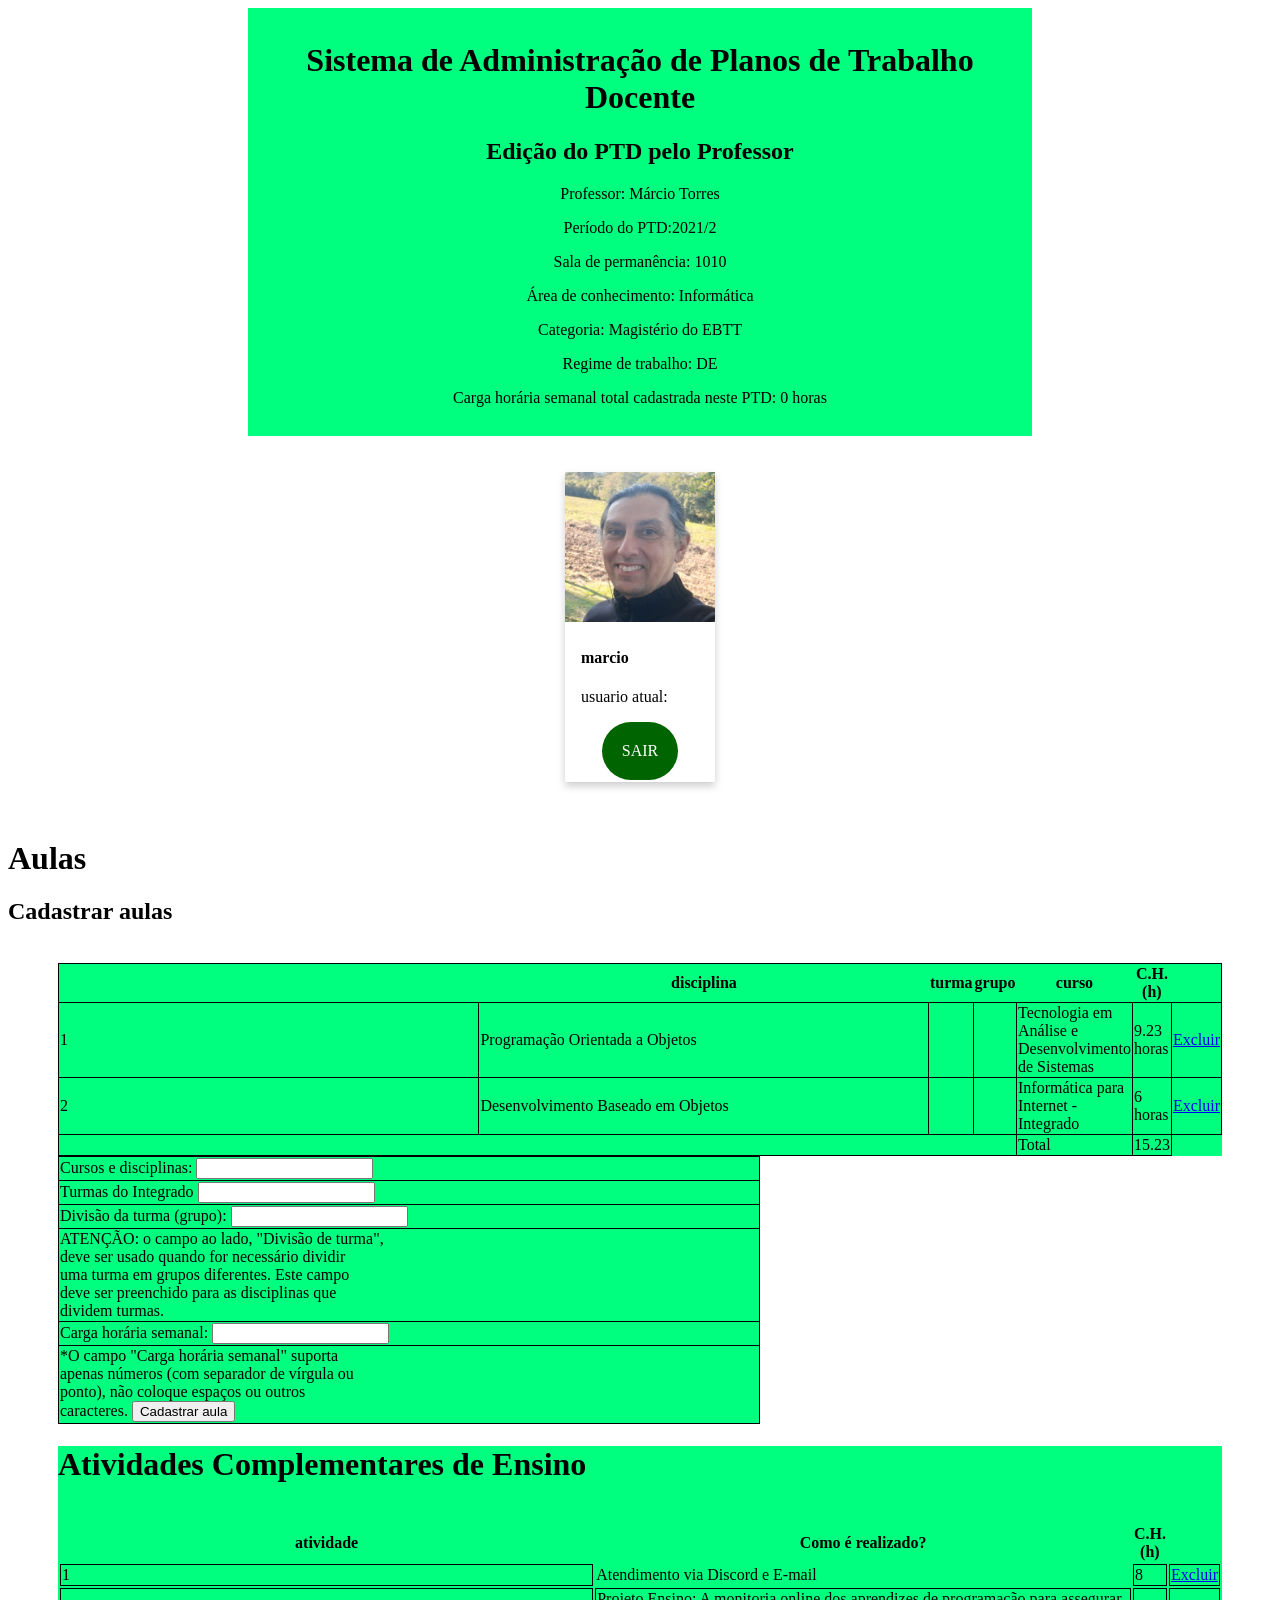
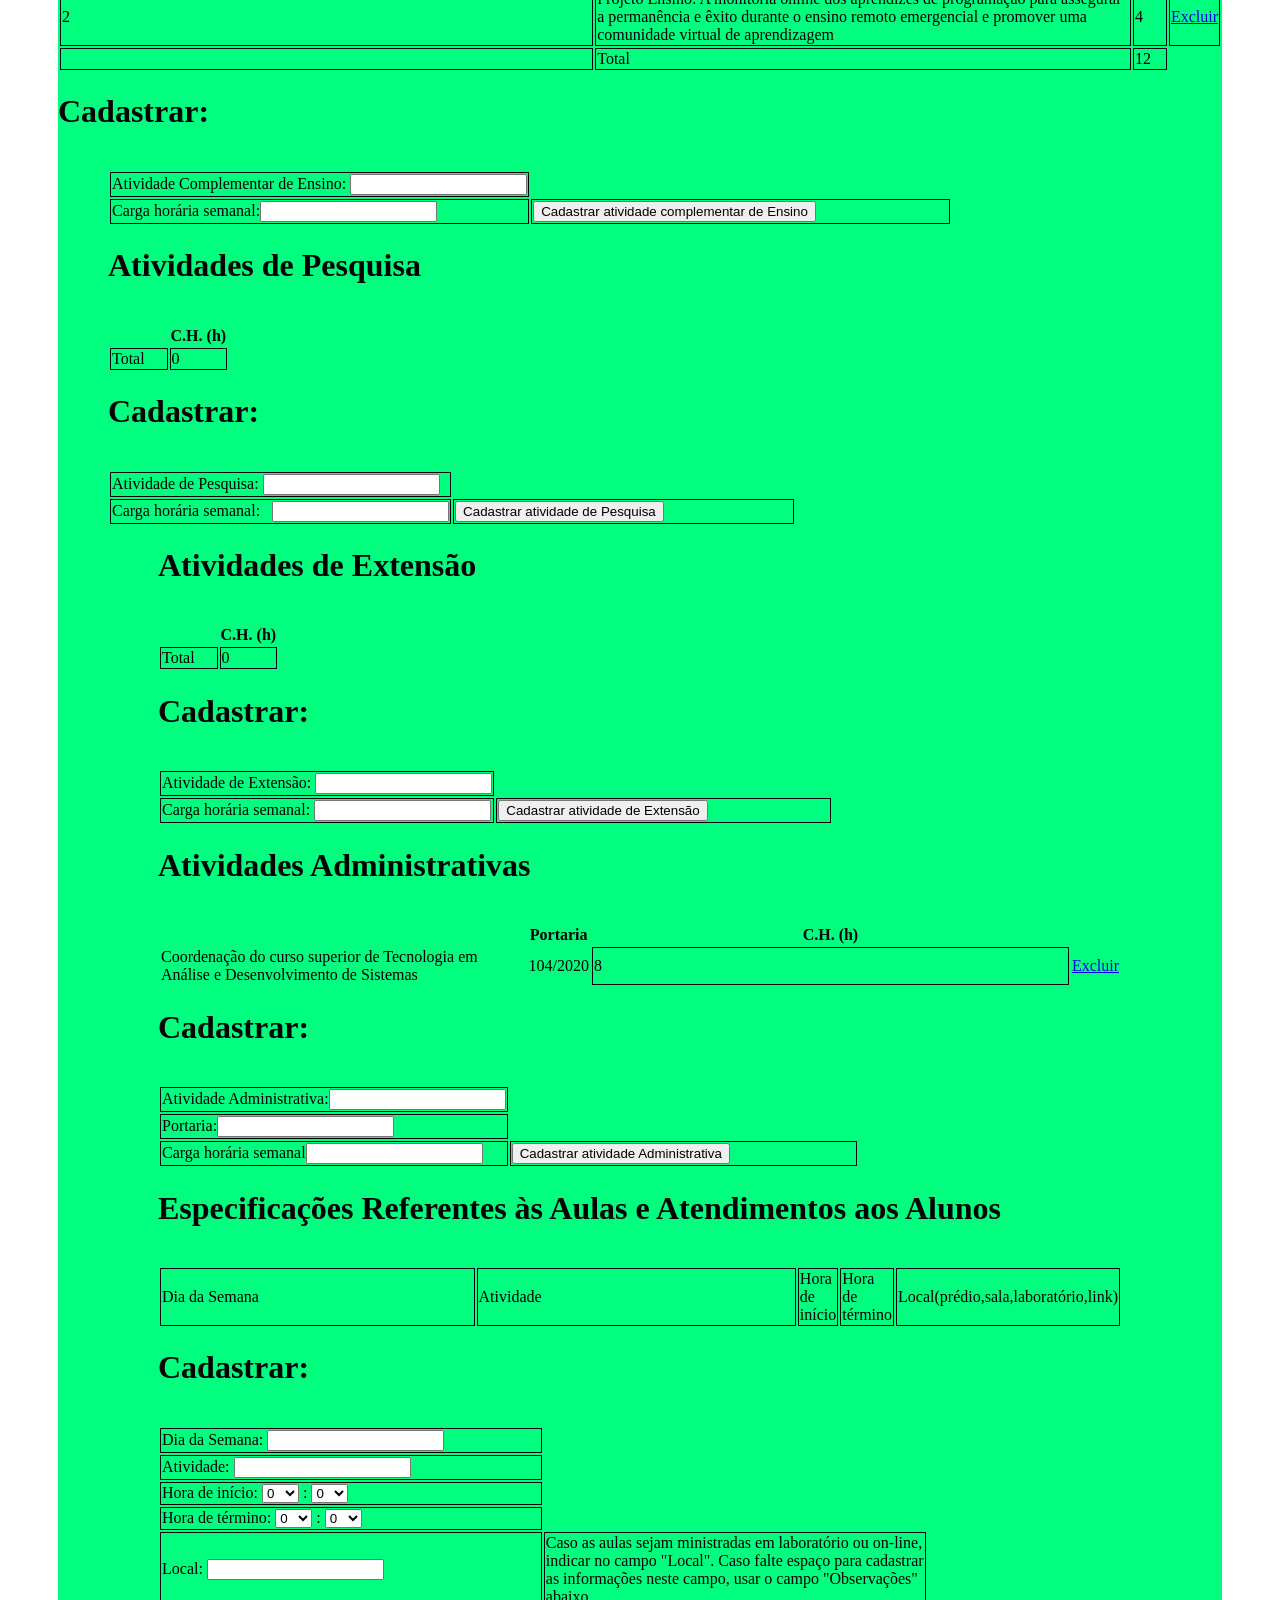
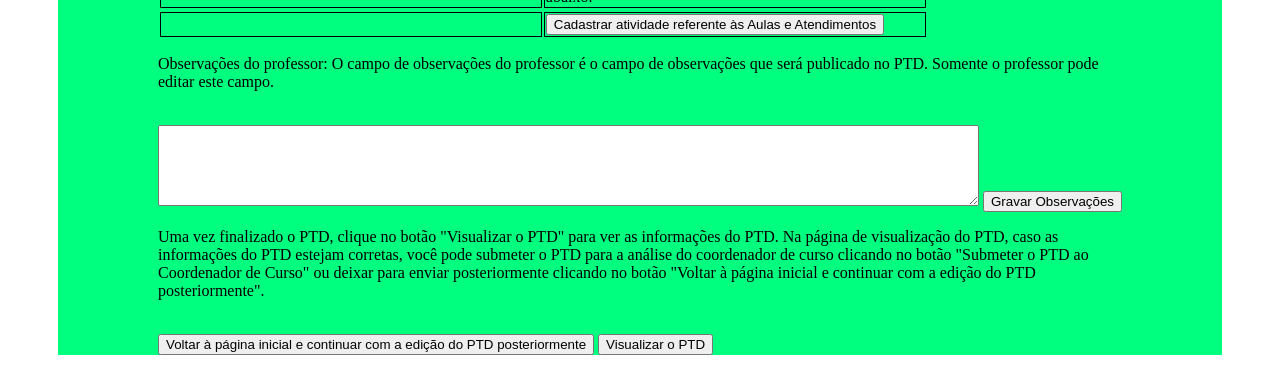
<file: edita_pdt2_50.html>
<!DOCTYPE html>
<html lang="en">
<head>
    <meta charset="UTF-8">
    <meta http-equiv="X-UA-Compatible" content="IE=edge">
    <meta name="viewport" content="width=device-width, initial-scale=1.0">
    <link rel="stylesheet" href="css/button.css">
    <link rel="stylesheet" href="css/pdt.css">
          <link rel="shortcut icon" href="ificon.png" type="image/png">
    <link rel="icon" href="ificon.png" type="image/png">
    <title>Document</title>
</head>
<body>
        <div class="container">
        <div class="center">
            <h1 class="font">Sistema de Administração de Planos de Trabalho Docente</h1>
            <h2 class="font">Edição do PTD pelo Professor</h2>
            <p class="font">Professor: Márcio Torres</p>
            <p class="font">Período do PTD:2021/2</p> 
            <p class="font">Sala de permanência: 1010</p> 
            <p class="font">Área de conhecimento: Informática</p> 
            <p class="font">Categoria: Magistério do EBTT</p> 
            <p class="font">Regime de trabalho: DE</p> 
            <p class="font">Carga horária semanal total cadastrada neste PTD: 0 horas</p> 
            <td></td>
            <td></td>    
    </div>
    <br>
    <br>
    <div class="card">
  <img src="marcio.jpg" alt="Avatar" style="width:100%">
  <div class="conta">
    <h4><b>marcio</b></h4>
    <p>usuario atual:</p>
    <div class="button_cont" align="center"><a class="example_b" href="#" target="_blank"  draggable="false">sair</a></div>  
  </div>
</div>
<br>
<br>
                  <table class="a">
						<tr class="c">
                            <h1>Aulas</h1>
						<th></th>
						<th>disciplina</th>
						<th>turma</th>
						<th>grupo</th>
						<th>curso</th>
						<th>C.H.(h)</th>
						<th></th>
						</tr>
						<tr class="b">
						<td class="c">1</td>
						<td class="c">Programação Orientada a Objetos</td>
                        <td class="c"></td>
                        <td class="c"></td>
                        <td class="c">Tecnologia em Análise e Desenvolvimento de Sistemas</td>
                        <td class="c">9.23 horas</td>	
                        <td class="c"><a class="excluir" href='proc_apagar_aula.php?id=1305'
            data-confirm='Tem certeza que deseja excluir a aula da linha 1?'>Excluir</a></td>	
      </tr>
      					<tr class="b">
						<td class="c">2</td>
						<td class="c">Desenvolvimento Baseado em Objetos</td>
                        <td class="c"></td>
                        <td class="c"></td>
                        <td class="c">Informática para Internet - Integrado</td>
                        <td class="c">6 horas</td>	
                        <td class="c"><a class="excluir" href='proc_apagar_aula.php?id=1305'
            data-confirm='Tem certeza que deseja excluir a aula da linha 1?'>Excluir</a></td>
    </tr>
          <tr>
        <td colspan="4" class="c"></td>
        <td class="c">Total</td>
        <td class="c">15.23</td>
      </tr>
    <h2> Cadastrar aulas </h2> <br>
    <table class="a">
        <form method="get" action="">
            <tr class="c">
                <td colspan="2" class="b">
                    Cursos e disciplinas:
                    <input type="text" name="id_disciplina" list="id_disciplina">
                    <datalist id="id_disciplina">
                        <option value="238">Eletrotécnica - Integrado -> Artes</option>
              <option value="263">Eletrotécnica - Integrado -> Automação Industrial</option>
              <option value="250">Eletrotécnica - Integrado -> Biologia I</option>
              <option value="21">Eletrotécnica - Integrado -> Biologia II</option>
              <option value="239">Eletrotécnica - Integrado -> Corrente Alternada</option>
              <option value="251">Eletrotécnica - Integrado -> Dimensionamento I</option>
              <option value="22">Eletrotécnica - Integrado -> Dimensionamento II</option>
              <option value="227">Eletrotécnica - Integrado -> Educação Física I</option>
              <option value="240">Eletrotécnica - Integrado -> Educação Física II</option>
              <option value="252">Eletrotécnica - Integrado -> Educação Física III</option>
              <option value="241">Eletrotécnica - Integrado -> Eletrônica I</option>
              <option value="253">Eletrotécnica - Integrado -> Eletrônica II</option>
              <option value="33">Eletrotécnica - Integrado -> Estágio Supervisionado</option>
              <option value="228">Eletrotécnica - Integrado -> Filosofia I</option>
              <option value="242">Eletrotécnica - Integrado -> Filosofia II</option>
              <option value="254">Eletrotécnica - Integrado -> Filosofia III</option>
              <option value="23">Eletrotécnica - Integrado -> Filosofia IV</option>
              <option value="189">Eletrotécnica - Integrado -> Fundamentos de Refrigeração</option>
              <option value="229">Eletrotécnica - Integrado -> Física I</option>
              <option value="243">Eletrotécnica - Integrado -> Física II</option>
              <option value="230">Eletrotécnica - Integrado -> Física III</option>
              <option value="24">Eletrotécnica - Integrado -> Física IV</option>
              <option value="231">Eletrotécnica - Integrado -> Geografia I</option>
              <option value="255">Eletrotécnica - Integrado -> Geografia II</option>
              <option value="25">Eletrotécnica - Integrado -> Gestão Empresarial</option>
              <option value="244">Eletrotécnica - Integrado -> História I</option>
              <option value="256">Eletrotécnica - Integrado -> História II</option>
              <option value="257">Eletrotécnica - Integrado -> Instalações Elétricas Industriais I</option>
              <option value="26">Eletrotécnica - Integrado -> Instalações Elétricas Industriais II</option>
              <option value="232">Eletrotécnica - Integrado -> Instalações Elétricas Prediais</option>
              <option value="234">Eletrotécnica - Integrado -> Língua Estrangeira - Inglês</option>
              <option value="233">Eletrotécnica - Integrado -> Língua Estrangeira – Espanhol</option>
              <option value="235">Eletrotécnica - Integrado -> Língua Portuguesa e Literatura Brasileira I</option>
              <option value="245">Eletrotécnica - Integrado -> Língua Portuguesa e Literatura Brasileira II
              </option>
              <option value="258">Eletrotécnica - Integrado -> Língua Portuguesa e Literatura Brasileira III
              </option>
              <option value="27">Eletrotécnica - Integrado -> Língua Portuguesa e Literatura Brasileira IV</option>
              <option value="236">Eletrotécnica - Integrado -> Matemática I</option>
              <option value="246">Eletrotécnica - Integrado -> Matemática II</option>
              <option value="260">Eletrotécnica - Integrado -> Matemática III</option>
              <option value="28">Eletrotécnica - Integrado -> Matemática IV</option>
              <option value="259">Eletrotécnica - Integrado -> Máquinas Elétricas</option>
              <option value="247">Eletrotécnica - Integrado -> Projeto Auxiliado por Computador</option>
              <option value="29">Eletrotécnica - Integrado -> Projeto de Instalações Elétricas Prediais</option>
              <option value="248">Eletrotécnica - Integrado -> Química I</option>
              <option value="261">Eletrotécnica - Integrado -> Química II</option>
              <option value="30">Eletrotécnica - Integrado -> Química III</option>
              <option value="31">Eletrotécnica - Integrado -> Redes Elétricas</option>
              <option value="237">Eletrotécnica - Integrado -> Sociologia I</option>
              <option value="249">Eletrotécnica - Integrado -> Sociologia II</option>
              <option value="262">Eletrotécnica - Integrado -> Sociologia III</option>
              <option value="32">Eletrotécnica - Integrado -> Sociologia IV</option>
              <option value="117">Eletrotécnica - Subsequente -> Automação</option>
              <option value="112">Eletrotécnica - Subsequente -> Corrente Alternada</option>
              <option value="108">Eletrotécnica - Subsequente -> Desenho Técnico</option>
              <option value="113">Eletrotécnica - Subsequente -> Dimensionamento I </option>
              <option value="119">Eletrotécnica - Subsequente -> Dimensionamento II</option>
              <option value="109">Eletrotécnica - Subsequente -> Eletricidade</option>
              <option value="114">Eletrotécnica - Subsequente -> Eletrônica I</option>
              <option value="120">Eletrotécnica - Subsequente -> Eletrônica II</option>
              <option value="130">Eletrotécnica - Subsequente -> Estágio Supervisionado</option>
              <option value="110">Eletrotécnica - Subsequente -> Gestão Empresarial</option>
              <option value="111">Eletrotécnica - Subsequente -> Informática</option>
              <option value="118">Eletrotécnica - Subsequente -> Instalações Elétricas Industriais</option>
              <option value="115">Eletrotécnica - Subsequente -> Instalações Elétricas Prediais</option>
              <option value="121">Eletrotécnica - Subsequente -> Máquinas e Instalações Elétricas</option>
              <option value="116">Eletrotécnica - Subsequente -> Projeto Auxiliado por Computador </option>
              <option value="122">Eletrotécnica - Subsequente -> Projeto de Instalações Elétricas - Instalações
                Elétricas Prediais II</option>
              <option value="123">Eletrotécnica - Subsequente -> Projeto de Instalações Elétricas - Projeto
                Auxiliado
                por Computador</option>
              <option value="126">Eletrotécnica - Subsequente -> Projeto de Instalações Elétricas - Projeto
                Industrial</option>
              <option value="127">Eletrotécnica - Subsequente -> Projeto de Instalações Elétricas - Projeto Predial
              </option>
              <option value="124">Eletrotécnica - Subsequente -> Projeto de Instalações Elétricas - Projeto de
                Automação</option>
              <option value="125">Eletrotécnica - Subsequente -> Projeto de Instalações Elétricas - Projeto de
                Redes
              </option>
              <option value="128">Eletrotécnica - Subsequente -> Projeto de Instalações Elétricas - Projetos de
                Comandos</option>
              <option value="129">Eletrotécnica - Subsequente -> Segurança do trabalho</option>
              <option value="200">Automação Industrial - Integrado -> Artes</option>
              <option value="213">Automação Industrial - Integrado -> Biologia I</option>
              <option value="226">Automação Industrial - Integrado -> Biologia II</option>
              <option value="214">Automação Industrial - Integrado -> Comandos Elétricos</option>
              <option value="8">Automação Industrial - Integrado -> Controle de Processos Industriais</option>
              <option value="190">Automação Industrial - Integrado -> Educação Física I</option>
              <option value="201">Automação Industrial - Integrado -> Educação Física II</option>
              <option value="215">Automação Industrial - Integrado -> Educação Física III</option>
              <option value="202">Automação Industrial - Integrado -> Eletrônica Básica</option>
              <option value="216">Automação Industrial - Integrado -> Eletrônica Digital</option>
              <option value="217">Automação Industrial - Integrado -> Eletrônica Industrial</option>
              <option value="20">Automação Industrial - Integrado -> Estágio Supervisionado</option>
              <option value="191">Automação Industrial - Integrado -> Filosofia I</option>
              <option value="203">Automação Industrial - Integrado -> Filosofia II</option>
              <option value="218">Automação Industrial - Integrado -> Filosofia III</option>
              <option value="9">Automação Industrial - Integrado -> Filosofia IV</option>
              <option value="194">Automação Industrial - Integrado -> Fundamentos de Automação</option>
              <option value="192">Automação Industrial - Integrado -> Física I</option>
              <option value="204">Automação Industrial - Integrado -> Física II</option>
              <option value="193">Automação Industrial - Integrado -> Física III</option>
              <option value="10">Automação Industrial - Integrado -> Física IV</option>
              <option value="195">Automação Industrial - Integrado -> Geografia I</option>
              <option value="219">Automação Industrial - Integrado -> Geografia II</option>
              <option value="11">Automação Industrial - Integrado -> Gestão Empresarial</option>
              <option value="205">Automação Industrial - Integrado -> História I</option>
              <option value="220">Automação Industrial - Integrado -> História II</option>
              <option value="12">Automação Industrial - Integrado -> Informática Industrial</option>
              <option value="206">Automação Industrial - Integrado -> Instrumentação Industrial</option>
              <option value="196">Automação Industrial - Integrado -> Língua Estrangeira – Inglês</option>
              <option value="197">Automação Industrial - Integrado -> Língua Portuguesa e Literatura Brasileira I
              </option>
              <option value="207">Automação Industrial - Integrado -> Língua Portuguesa e Literatura Brasileira II
              </option>
              <option value="221">Automação Industrial - Integrado -> Língua Portuguesa e Literatura Brasileira
                III
              </option>
              <option value="13">Automação Industrial - Integrado -> Língua Portuguesa e Literatura Brasileira IV
              </option>
              <option value="14">Automação Industrial - Integrado -> Manutenção</option>
              <option value="198">Automação Industrial - Integrado -> Matemática I</option>
              <option value="209">Automação Industrial - Integrado -> Matemática II</option>
              <option value="222">Automação Industrial - Integrado -> Matemática III</option>
              <option value="15">Automação Industrial - Integrado -> Matemática IV</option>
              <option value="208">Automação Industrial - Integrado -> Máquinas e Instalações Elétricas</option>
              <option value="210">Automação Industrial - Integrado -> Projeto Auxiliado por Computador</option>
              <option value="16">Automação Industrial - Integrado -> Projeto de Automação</option>
              <option value="211">Automação Industrial - Integrado -> Química I</option>
              <option value="223">Automação Industrial - Integrado -> Química II</option>
              <option value="17">Automação Industrial - Integrado -> Química III</option>
              <option value="224">Automação Industrial - Integrado -> Sistemas de Automação</option>
              <option value="18">Automação Industrial - Integrado -> Sistemas hidráulicos e Pneumáticos</option>
              <option value="199">Automação Industrial - Integrado -> Sociologia I</option>
              <option value="212">Automação Industrial - Integrado -> Sociologia II</option>
              <option value="225">Automação Industrial - Integrado -> Sociologia III</option>
              <option value="19">Automação Industrial - Integrado -> Sociologia IV</option>
              <option value="97">Automação Industrial - Subsequente -> Comandos Elétricos </option>
              <option value="102">Automação Industrial - Subsequente -> Controle de Processos Industriais</option>
              <option value="87">Automação Industrial - Subsequente -> Desenho Técnico</option>
              <option value="88">Automação Industrial - Subsequente -> Eletricidade</option>
              <option value="93">Automação Industrial - Subsequente -> Eletrônica Básica</option>
              <option value="98">Automação Industrial - Subsequente -> Eletrônica Digital</option>
              <option value="99">Automação Industrial - Subsequente -> Eletrônica Industrial</option>
              <option value="107">Automação Industrial - Subsequente -> Estágio Supervisionado</option>
              <option value="89">Automação Industrial - Subsequente -> Fenômenos de Transporte </option>
              <option value="90">Automação Industrial - Subsequente -> Fundamentos de Automação</option>
              <option value="91">Automação Industrial - Subsequente -> Gestão Empresarial</option>
              <option value="92">Automação Industrial - Subsequente -> Informática</option>
              <option value="103">Automação Industrial - Subsequente -> Informática Industrial</option>
              <option value="94">Automação Industrial - Subsequente -> Instrumentação Industrial </option>
              <option value="104">Automação Industrial - Subsequente -> Manutenção</option>
              <option value="95">Automação Industrial - Subsequente -> Máquinas e Instalações Elétricas</option>
              <option value="96">Automação Industrial - Subsequente -> Projeto Auxiliado por Computador </option>
              <option value="105">Automação Industrial - Subsequente -> Projeto de Automação Industrial</option>
              <option value="106">Automação Industrial - Subsequente -> Segurança no Trabalho</option>
              <option value="101">Automação Industrial - Subsequente -> Sistemas Hidráulicos e Pneumáticos
              </option>
              <option value="100">Automação Industrial - Subsequente -> Sistemas de Automação</option>
              <option value="36">Fabricação Mecânica - Integrado -> AUTOMAÇÃO e INSTRUMENTAÇÃO</option>
              <option value="274">Fabricação Mecânica - Integrado -> Artes</option>
              <option value="286">Fabricação Mecânica - Integrado -> Biologia I</option>
              <option value="37">Fabricação Mecânica - Integrado -> Biologia II</option>
              <option value="287">Fabricação Mecânica - Integrado -> DESENHO AUXILIADO POR COMPUTADOR</option>
              <option value="264">Fabricação Mecânica - Integrado -> Desenho Técnico Mecânico</option>
              <option value="276">Fabricação Mecânica - Integrado -> ELEMENTOS DE MÁQUINAS</option>
              <option value="47">Fabricação Mecânica - Integrado -> ESTÁGIO SUPERVISIONADO</option>
              <option value="265">Fabricação Mecânica - Integrado -> Educação Física I</option>
              <option value="275">Fabricação Mecânica - Integrado -> Educação Física II</option>
              <option value="288">Fabricação Mecânica - Integrado -> Educação Física III</option>
              <option value="289">Fabricação Mecânica - Integrado -> FABRICAÇÃO MECÂNICA I</option>
              <option value="38">Fabricação Mecânica - Integrado -> FABRICAÇÃO MECÂNICA II</option>
              <option value="266">Fabricação Mecânica - Integrado -> Filosofia I</option>
              <option value="277">Fabricação Mecânica - Integrado -> Filosofia II</option>
              <option value="290">Fabricação Mecânica - Integrado -> Filosofia III</option>
              <option value="39">Fabricação Mecânica - Integrado -> Filosofia IV</option>
              <option value="267">Fabricação Mecânica - Integrado -> Física I</option>
              <option value="268">Fabricação Mecânica - Integrado -> Física II</option>
              <option value="278">Fabricação Mecânica - Integrado -> Física III</option>
              <option value="40">Fabricação Mecânica - Integrado -> Física IV</option>
              <option value="269">Fabricação Mecânica - Integrado -> Geografia</option>
              <option value="291">Fabricação Mecânica - Integrado -> Geografia II</option>
              <option value="41">Fabricação Mecânica - Integrado -> Gestão Empresarial</option>
              <option value="279">Fabricação Mecânica - Integrado -> História I</option>
              <option value="292">Fabricação Mecânica - Integrado -> História II</option>
              <option value="270">Fabricação Mecânica - Integrado -> Língua Estrangeira – Inglês</option>
              <option value="271">Fabricação Mecânica - Integrado -> Língua Portuguesa e Literatura Brasileira I
              </option>
              <option value="280">Fabricação Mecânica - Integrado -> Língua Portuguesa e Literatura Brasileira II
              </option>
              <option value="293">Fabricação Mecânica - Integrado -> Língua Portuguesa e Literatura Brasileira III
              </option>
              <option value="42">Fabricação Mecânica - Integrado -> Língua Portuguesa e Literatura Brasileira IV
              </option>
              <option value="294">Fabricação Mecânica - Integrado -> MANUTENÇÃO MECÂNICA</option>
              <option value="282">Fabricação Mecânica - Integrado -> METROLOGIA</option>
              <option value="272">Fabricação Mecânica - Integrado -> Matemática I</option>
              <option value="281">Fabricação Mecânica - Integrado -> Matemática II</option>
              <option value="295">Fabricação Mecânica - Integrado -> Matemática III</option>
              <option value="43">Fabricação Mecânica - Integrado -> Matemática IV</option>
              <option value="283">Fabricação Mecânica - Integrado -> Química I</option>
              <option value="296">Fabricação Mecânica - Integrado -> Química II</option>
              <option value="44">Fabricação Mecânica - Integrado -> Química III</option>
              <option value="297">Fabricação Mecânica - Integrado -> RESISTÊNCIA DOS MATERIAIS</option>
              <option value="273">Fabricação Mecânica - Integrado -> Sociologia I</option>
              <option value="284">Fabricação Mecânica - Integrado -> Sociologia II</option>
              <option value="34">Fabricação Mecânica - Integrado -> Sociologia III</option>
              <option value="45">Fabricação Mecânica - Integrado -> Sociologia IV</option>
              <option value="46">Fabricação Mecânica - Integrado -> TECNOLOGIA DA SOLDAGEM</option>
              <option value="285">Fabricação Mecânica - Integrado -> TECNOLOGIA MECÂNICA I</option>
              <option value="35">Fabricação Mecânica - Integrado -> TECNOLOGIA MECÂNICA II</option>
              <option value="560">Fabricação Mecânica - Subsequente -> AUTOMAÇÃO</option>
              <option value="561">Fabricação Mecânica - Subsequente -> DESENHO AUXILIADO POR COMPUTADOR</option>
              <option value="392">Fabricação Mecânica - Subsequente -> Desenho Técnico Mecânico</option>
              <option value="400">Fabricação Mecânica - Subsequente -> Desenho Técnico Mecânico II</option>
              <option value="562">Fabricação Mecânica - Subsequente -> ELETROELETRÔNICA</option>
              <option value="563">Fabricação Mecânica - Subsequente -> ENSAIOS MATERIAIS</option>
              <option value="393">Fabricação Mecânica - Subsequente -> Elementos de Máquinas</option>
              <option value="401">Fabricação Mecânica - Subsequente -> Eletrotécnica</option>
              <option value="564">Fabricação Mecânica - Subsequente -> FABRICAÇÃO AUXILIADA POR COMPUTADOR
              </option>
              <option value="565">Fabricação Mecânica - Subsequente -> FABRICAÇÃO MECÂNICA I</option>
              <option value="566">Fabricação Mecânica - Subsequente -> FABRICAÇÃO MECÂNICA II</option>
              <option value="567">Fabricação Mecânica - Subsequente -> FABRICAÇÃO MECÂNICA III</option>
              <option value="576">Fabricação Mecânica - Subsequente -> FUNDAMENTOS DA USINAGEM</option>
              <option value="558">Fabricação Mecânica - Subsequente -> Gestão</option>
              <option value="568">Fabricação Mecânica - Subsequente -> INSTRUMENTAÇÃO INDUSTRIAL</option>
              <option value="395">Fabricação Mecânica - Subsequente -> Informática Básica</option>
              <option value="162">Fabricação Mecânica - Subsequente -> Manutenção Mecânica</option>
              <option value="396">Fabricação Mecânica - Subsequente -> Matemática Aplicada</option>
              <option value="403">Fabricação Mecânica - Subsequente -> Mecânica Geral</option>
              <option value="397">Fabricação Mecânica - Subsequente -> Metrologia</option>
              <option value="402">Fabricação Mecânica - Subsequente -> Máquinas Térmicas e de Fluxo</option>
              <option value="569">Fabricação Mecânica - Subsequente -> PROJETOS TCC</option>
              <option value="163">Fabricação Mecânica - Subsequente -> Português Instrumental</option>
              <option value="570">Fabricação Mecânica - Subsequente -> RELAÇÕES HUMANAS NO TRABALHO</option>
              <option value="571">Fabricação Mecânica - Subsequente -> RESISTÊNCIA DOS MATERIAIS I</option>
              <option value="572">Fabricação Mecânica - Subsequente -> RESISTÊNCIA DOS MATERIAIS II</option>
              <option value="398">Fabricação Mecânica - Subsequente -> Segurança do Trabalho e Meio Ambiente
              </option>
              <option value="405">Fabricação Mecânica - Subsequente -> Soldagem I</option>
              <option value="573">Fabricação Mecânica - Subsequente -> TECNOLOGIA DA SOLDAGEM I</option>
              <option value="574">Fabricação Mecânica - Subsequente -> TECNOLOGIA DA SOLDAGEM II</option>
              <option value="575">Fabricação Mecânica - Subsequente -> TECNOLOGIA DA SOLDAGEM III</option>
              <option value="406">Fabricação Mecânica - Subsequente -> Tecnologia Mecânica</option>
              <option value="399">Fabricação Mecânica - Subsequente -> Tecnologia e Ciência dos Materiais</option>
              <option value="407">Fabricação Mecânica - Subsequente -> Usinagem</option>
              <option value="342">Informática para Internet - Integrado -> Artes</option>
              <option value="352">Informática para Internet - Integrado -> Banco de Dados</option>
              <option value="353">Informática para Internet - Integrado -> Biologia I</option>
              <option value="64">Informática para Internet - Integrado -> Biologia II</option>
              <option value="343">Informática para Internet - Integrado -> Desenvolvimento Baseado em Objetos
              </option>
              <option value="65">Informática para Internet - Integrado -> Desenvolvimento de Sistemas I</option>
              <option value="66">Informática para Internet - Integrado -> Desenvolvimento de Sistemas II</option>
              <option value="331">Informática para Internet - Integrado -> Educação Física I</option>
              <option value="344">Informática para Internet - Integrado -> Educação Física II</option>
              <option value="354">Informática para Internet - Integrado -> Educação Física III</option>
              <option value="355">Informática para Internet - Integrado -> Engenharia de Software</option>
              <option value="73">Informática para Internet - Integrado -> Estágio Supervisionado</option>
              <option value="332">Informática para Internet - Integrado -> Filosofia I</option>
              <option value="345">Informática para Internet - Integrado -> Filosofia II</option>
              <option value="356">Informática para Internet - Integrado -> Filosofia III</option>
              <option value="67">Informática para Internet - Integrado -> Filosofia IV</option>
              <option value="333">Informática para Internet - Integrado -> Física I</option>
              <option value="346">Informática para Internet - Integrado -> Física II</option>
              <option value="334">Informática para Internet - Integrado -> Física III</option>
              <option value="357">Informática para Internet - Integrado -> Física IV</option>
              <option value="335">Informática para Internet - Integrado -> Geografia I</option>
              <option value="358">Informática para Internet - Integrado -> Geografia II</option>
              <option value="68">Informática para Internet - Integrado -> Gestão Empresarial</option>
              <option value="347">Informática para Internet - Integrado -> História I</option>
              <option value="359">Informática para Internet - Integrado -> História II</option>
              <option value="336">Informática para Internet - Integrado -> Língua Estrangeira - Espanhol</option>
              <option value="337">Informática para Internet - Integrado -> Língua Estrangeira - Inglês</option>
              <option value="338">Informática para Internet - Integrado -> Língua Portuguesa e Literatura
                Brasileira
                I</option>
              <option value="348">Informática para Internet - Integrado -> Língua Portuguesa e Literatura
                Brasileira
                II</option>
              <option value="360">Informática para Internet - Integrado -> Língua Portuguesa e Literatura
                Brasileira
                III</option>
              <option value="69">Informática para Internet - Integrado -> Língua Portuguesa e Literatura
                Brasileira
                IV</option>
              <option value="339">Informática para Internet - Integrado -> Lógica de Programação</option>
              <option value="340">Informática para Internet - Integrado -> Matemática I</option>
              <option value="349">Informática para Internet - Integrado -> Matemática II</option>
              <option value="61">Informática para Internet - Integrado -> Matemática III</option>
              <option value="70">Informática para Internet - Integrado -> Matemática IV</option>
              <option value="350">Informática para Internet - Integrado -> Química I</option>
              <option value="62">Informática para Internet - Integrado -> Química II</option>
              <option value="71">Informática para Internet - Integrado -> Química III</option>
              <option value="341">Informática para Internet - Integrado -> Sociologia I</option>
              <option value="351">Informática para Internet - Integrado -> Sociologia II</option>
              <option value="63">Informática para Internet - Integrado -> Sociologia III</option>
              <option value="72">Informática para Internet - Integrado -> Sociologia IV</option>
              <option value="308">Geoprocessamento - Integrado -> Artes</option>
              <option value="320">Geoprocessamento - Integrado -> Banco de Dados</option>
              <option value="321">Geoprocessamento - Integrado -> Biologia I</option>
              <option value="50">Geoprocessamento - Integrado -> Biologia II</option>
              <option value="298">Geoprocessamento - Integrado -> Cartografia</option>
              <option value="299">Geoprocessamento - Integrado -> Educação Física I</option>
              <option value="309">Geoprocessamento - Integrado -> Educação Física II</option>
              <option value="322">Geoprocessamento - Integrado -> Educação Física III</option>
              <option value="60">Geoprocessamento - Integrado -> Estágio Supervisionado</option>
              <option value="300">Geoprocessamento - Integrado -> Filosofia I</option>
              <option value="310">Geoprocessamento - Integrado -> Filosofia II</option>
              <option value="323">Geoprocessamento - Integrado -> Filosofia III</option>
              <option value="51">Geoprocessamento - Integrado -> Filosofia IV</option>
              <option value="313">Geoprocessamento - Integrado -> Fotogrametria</option>
              <option value="301">Geoprocessamento - Integrado -> Física I</option>
              <option value="311">Geoprocessamento - Integrado -> Física II</option>
              <option value="324">Geoprocessamento - Integrado -> Física III</option>
              <option value="312">Geoprocessamento - Integrado -> Física IV</option>
              <option value="302">Geoprocessamento - Integrado -> Geografia I</option>
              <option value="325">Geoprocessamento - Integrado -> Geografia II</option>
              <option value="52">Geoprocessamento - Integrado -> Gestão Empresarial </option>
              <option value="314">Geoprocessamento - Integrado -> História I</option>
              <option value="326">Geoprocessamento - Integrado -> História II</option>
              <option value="303">Geoprocessamento - Integrado -> Língua Estrangeira – Inglês</option>
              <option value="304">Geoprocessamento - Integrado -> Língua Portuguesa e Literatura Brasileira I
              </option>
              <option value="315">Geoprocessamento - Integrado -> Língua Portuguesa e Literatura Brasileira II
              </option>
              <option value="327">Geoprocessamento - Integrado -> Língua Portuguesa e Literatura Brasileira III
              </option>
              <option value="53">Geoprocessamento - Integrado -> Língua Portuguesa e Literatura Brasileira IV
              </option>
              <option value="305">Geoprocessamento - Integrado -> Lógica de Programação</option>
              <option value="306">Geoprocessamento - Integrado -> Matemática I</option>
              <option value="316">Geoprocessamento - Integrado -> Matemática II</option>
              <option value="328">Geoprocessamento - Integrado -> Matemática III</option>
              <option value="54">Geoprocessamento - Integrado -> Matemática IV</option>
              <option value="55">Geoprocessamento - Integrado -> Processamento Digital de Imagens</option>
              <option value="329">Geoprocessamento - Integrado -> Projeto Auxiliado por Computador</option>
              <option value="56">Geoprocessamento - Integrado -> Projeto em Geoprocessamento</option>
              <option value="317">Geoprocessamento - Integrado -> Química I</option>
              <option value="330">Geoprocessamento - Integrado -> Química II</option>
              <option value="57">Geoprocessamento - Integrado -> Química III</option>
              <option value="318">Geoprocessamento - Integrado -> Sensoriamento Remoto</option>
              <option value="58">Geoprocessamento - Integrado -> Sistema de Informação Geográfica</option>
              <option value="307">Geoprocessamento - Integrado -> Sociologia I</option>
              <option value="319">Geoprocessamento - Integrado -> Sociologia II</option>
              <option value="48">Geoprocessamento - Integrado -> Sociologia III</option>
              <option value="59">Geoprocessamento - Integrado -> Sociologia IV</option>
              <option value="49">Geoprocessamento - Integrado -> Topografia</option>
              <option value="172">Geoprocessamento - Subsequente -> Banco de Dados</option>
              <option value="182">Geoprocessamento - Subsequente -> Cadastro Técnico</option>
              <option value="173">Geoprocessamento - Subsequente -> Cartografia Digital</option>
              <option value="167">Geoprocessamento - Subsequente -> Cartografia e Geodésia</option>
              <option value="177">Geoprocessamento - Subsequente -> Estatística</option>
              <option value="187">Geoprocessamento - Subsequente -> Estágio Supervisionado</option>
              <option value="169">Geoprocessamento - Subsequente -> Fotogrametria</option>
              <option value="168">Geoprocessamento - Subsequente -> Física para Sensoriamento Remoto </option>
              <option value="174">Geoprocessamento - Subsequente -> Gestão Ambiental</option>
              <option value="170">Geoprocessamento - Subsequente -> Introdução ao Geoprocessamento</option>
              <option value="171">Geoprocessamento - Subsequente -> Lógica de Programação</option>
              <option value="178">Geoprocessamento - Subsequente -> Metodologia de Pesquisa Científica</option>
              <option value="179">Geoprocessamento - Subsequente -> Posicionamento por Satélite</option>
              <option value="180">Geoprocessamento - Subsequente -> Processamento Digital de Imagens</option>
              <option value="175">Geoprocessamento - Subsequente -> Projeto Auxiliado por Computador</option>
              <option value="183">Geoprocessamento - Subsequente -> SIG LIVRE</option>
              <option value="580">Geoprocessamento - Subsequente -> SISTEMAS DE INFORMAÇÕES GEOGRÁFICAS LIVRES
              </option>
              <option value="176">Geoprocessamento - Subsequente -> Sensoriamento Remoto</option>
              <option value="184">Geoprocessamento - Subsequente -> Sistemas de Informação Geográfica</option>
              <option value="181">Geoprocessamento - Subsequente -> Topografia</option>
              <option value="185">Geoprocessamento - Subsequente -> Trabalho de conclusão de Curso</option>
              <option value="186">Geoprocessamento - Subsequente -> WEBSIG</option>
              <option value="371">Refrigeração e Climatização - Integrado -> Artes</option>
              <option value="382">Refrigeração e Climatização - Integrado -> Biologia I</option>
              <option value="76">Refrigeração e Climatização - Integrado -> Biologia II</option>
              <option value="361">Refrigeração e Climatização - Integrado -> Educação Física I</option>
              <option value="372">Refrigeração e Climatização - Integrado -> Educação Física II</option>
              <option value="383">Refrigeração e Climatização - Integrado -> Educação Física III</option>
              <option value="373">Refrigeração e Climatização - Integrado -> Eletricidade I</option>
              <option value="384">Refrigeração e Climatização - Integrado -> Eletricidade II</option>
              <option value="86">Refrigeração e Climatização - Integrado -> Estágio Supervisionado</option>
              <option value="362">Refrigeração e Climatização - Integrado -> Filosofia I</option>
              <option value="374">Refrigeração e Climatização - Integrado -> Filosofia II</option>
              <option value="385">Refrigeração e Climatização - Integrado -> Filosofia III</option>
              <option value="77">Refrigeração e Climatização - Integrado -> Filosofia IV</option>
              <option value="365">Refrigeração e Climatização - Integrado -> Fundamentos de Refrigeração</option>
              <option value="363">Refrigeração e Climatização - Integrado -> Física I</option>
              <option value="364">Refrigeração e Climatização - Integrado -> Física II</option>
              <option value="375">Refrigeração e Climatização - Integrado -> Física III</option>
              <option value="78">Refrigeração e Climatização - Integrado -> Física IV</option>
              <option value="366">Refrigeração e Climatização - Integrado -> Geografia I</option>
              <option value="386">Refrigeração e Climatização - Integrado -> Geografia II</option>
              <option value="79">Refrigeração e Climatização - Integrado -> Gestão Empresarial</option>
              <option value="376">Refrigeração e Climatização - Integrado -> História I</option>
              <option value="387">Refrigeração e Climatização - Integrado -> História II</option>
              <option value="367">Refrigeração e Climatização - Integrado -> Língua Estrangeira – Inglês</option>
              <option value="368">Refrigeração e Climatização - Integrado -> Língua Portuguesa e Literatura
                Brasileira I</option>
              <option value="377">Refrigeração e Climatização - Integrado -> Língua Portuguesa e Literatura
                Brasileira II</option>
              <option value="388">Refrigeração e Climatização - Integrado -> Língua Portuguesa e Literatura
                Brasileira III</option>
              <option value="80">Refrigeração e Climatização - Integrado -> Língua Portuguesa e Literatura
                Brasileira IV</option>
              <option value="369">Refrigeração e Climatização - Integrado -> Matemática I</option>
              <option value="378">Refrigeração e Climatização - Integrado -> Matemática II</option>
              <option value="389">Refrigeração e Climatização - Integrado -> Matemática III</option>
              <option value="81">Refrigeração e Climatização - Integrado -> Matemática IV</option>
              <option value="390">Refrigeração e Climatização - Integrado -> Projeto Auxiliado por Computador
              </option>
              <option value="82">Refrigeração e Climatização - Integrado -> Projeto em Refrigeração e Climatização
              </option>
              <option value="379">Refrigeração e Climatização - Integrado -> Química I</option>
              <option value="391">Refrigeração e Climatização - Integrado -> Química II</option>
              <option value="83">Refrigeração e Climatização - Integrado -> Química III</option>
              <option value="84">Refrigeração e Climatização - Integrado -> Refrigeração Industrial</option>
              <option value="380">Refrigeração e Climatização - Integrado -> Sistema de Refrigeração de Pequeno e
                Médio Porte</option>
              <option value="74">Refrigeração e Climatização - Integrado -> Sistema de Refrigeração, Ar
                Condicionado
                e Ventilação</option>
              <option value="370">Refrigeração e Climatização - Integrado -> Sociologia</option>
              <option value="381">Refrigeração e Climatização - Integrado -> Sociologia II</option>
              <option value="75">Refrigeração e Climatização - Integrado -> Sociologia III</option>
              <option value="85">Refrigeração e Climatização - Integrado -> Sociologia IV</option>
              <option value="419">Refrigeração e Climatização - Subsequente -> Ar Condicionado I</option>
              <option value="420">Refrigeração e Climatização - Subsequente -> Ar Condicionado II</option>
              <option value="188">Refrigeração e Climatização - Subsequente -> Desenho Técnico</option>
              <option value="412">Refrigeração e Climatização - Subsequente -> Eletricidade I</option>
              <option value="416">Refrigeração e Climatização - Subsequente -> Eletricidade II</option>
              <option value="421">Refrigeração e Climatização - Subsequente -> Equipamentos de Refrigeração
                Industrial</option>
              <option value="408">Refrigeração e Climatização - Subsequente -> Gestão Empresarial</option>
              <option value="409">Refrigeração e Climatização - Subsequente -> Informática</option>
              <option value="422">Refrigeração e Climatização - Subsequente -> Instalações de Refrigeração
              </option>
              <option value="423">Refrigeração e Climatização - Subsequente -> Manutenção de Refrigeração
                Industrial
              </option>
              <option value="410">Refrigeração e Climatização - Subsequente -> Mecânica dos Fluídos</option>
              <option value="418">Refrigeração e Climatização - Subsequente -> Projeto Auxiliado por Computador
              </option>
              <option value="414">Refrigeração e Climatização - Subsequente -> Projeto de Refrigeração Doméstica e
                Comercial</option>
              <option value="425">Refrigeração e Climatização - Subsequente -> Projeto de Refrigeração Industrial
              </option>
              <option value="417">Refrigeração e Climatização - Subsequente -> Prática de Ar Condicionado</option>
              <option value="413">Refrigeração e Climatização - Subsequente -> Prática de Refrigeração Doméstica e
                Comercial</option>
              <option value="424">Refrigeração e Climatização - Subsequente -> Prática de Refrigeração Industrial
              </option>
              <option value="415">Refrigeração e Climatização - Subsequente -> Refrigeração Doméstica e Comercial
              </option>
              <option value="411">Refrigeração e Climatização - Subsequente -> Termologia </option>
              <option value="147">Enfermagem -> Assistência de Enfermagem em Saúde Mental</option>
              <option value="138">Enfermagem -> Cronobiologia/Libras</option>
              <option value="131">Enfermagem -> Educação Para a Saúde</option>
              <option value="137">Enfermagem -> Enfermagem Cirúrgica</option>
              <option value="136">Enfermagem -> Enfermagem Médica</option>
              <option value="148">Enfermagem -> Enfermagem em Saúde Coletiva II</option>
              <option value="149">Enfermagem -> Enfermagem em Urgências e Emergências</option>
              <option value="141">Enfermagem -> Enfermagem na Saúde Coletiva I</option>
              <option value="143">Enfermagem -> Enfermagem na Saúde da Mulher</option>
              <option value="142">Enfermagem -> Enfermagem na Saúde da da Criança e do Adolescente</option>
              <option value="140">Enfermagem -> Estágio Supervisionado em Enfermagem Cirúrgica</option>
              <option value="139">Enfermagem -> Estágio Supervisionado em Enfermagem Médica</option>
              <option value="144">Enfermagem -> Estágio Supervisionado em Obstetrícia</option>
              <option value="145">Enfermagem -> Estágio Supervisionado em Pediatria</option>
              <option value="146">Enfermagem -> Estágio Supervisionado em Saúde Coletiva I</option>
              <option value="150">Enfermagem -> Estágio Supervisionado em Saúde Coletiva II</option>
              <option value="151">Enfermagem -> Estágio Supervisionado em Saúde Mental</option>
              <option value="132">Enfermagem -> Estágio Supervisionado em Semiotécnica</option>
              <option value="152">Enfermagem -> Estágio Supervisionado em Urgências e Emergências</option>
              <option value="133">Enfermagem -> Informatização do Trabalho para a Saúde</option>
              <option value="153">Enfermagem -> Noções de Administração dos Serviços de Enfermagem</option>
              <option value="134">Enfermagem -> Promoção da Biosegurança</option>
              <option value="135">Enfermagem -> Semiotécnica</option>
              <option value="501">Tecnologia em Análise e Desenvolvimento de Sistemas -> Arquitetura e Projeto de
                Sistemas</option>
              <option value="497">Tecnologia em Análise e Desenvolvimento de Sistemas -> Banco de Dados</option>
              <option value="516">Tecnologia em Análise e Desenvolvimento de Sistemas -> Desenvolvimento de
                Aplicativos Embarcados</option>
              <option value="502">Tecnologia em Análise e Desenvolvimento de Sistemas -> Desenvolvimento para Web
                I </option>
              <option value="506">Tecnologia em Análise e Desenvolvimento de Sistemas -> Desenvolvimento para Web
                II </option>
              <option value="511">Tecnologia em Análise e Desenvolvimento de Sistemas -> Desenvolvimento para Web
                III</option>
              <option value="512">Tecnologia em Análise e Desenvolvimento de Sistemas -> Empreendimentos
                Empresariais</option>
              <option value="503">Tecnologia em Análise e Desenvolvimento de Sistemas -> Engenharia de Software
              </option>
              <option value="507">Tecnologia em Análise e Desenvolvimento de Sistemas -> Estrutura de Dados I
              </option>
              <option value="513">Tecnologia em Análise e Desenvolvimento de Sistemas -> Estrutura de Dados II
              </option>
              <option value="514">Tecnologia em Análise e Desenvolvimento de Sistemas -> Ferramenta de
                Desenvolvimento</option>
              <option value="492">Tecnologia em Análise e Desenvolvimento de Sistemas -> Fundamentos da Computação
              </option>
              <option value="493">Tecnologia em Análise e Desenvolvimento de Sistemas -> Fundamentos da
                Estatística </option>
              <option value="494">Tecnologia em Análise e Desenvolvimento de Sistemas -> Fundamentos de Matemática
                Discreta</option>
              <option value="508">Tecnologia em Análise e Desenvolvimento de Sistemas -> Gerenciamento de Projetos
                de Software</option>
              <option value="498">Tecnologia em Análise e Desenvolvimento de Sistemas -> Interface Web</option>
              <option value="495">Tecnologia em Análise e Desenvolvimento de Sistemas -> Língua Estrangeira –
                Inglês </option>
              <option value="496">Tecnologia em Análise e Desenvolvimento de Sistemas -> Lógica de Programação
              </option>
              <option value="504">Tecnologia em Análise e Desenvolvimento de Sistemas -> Metodologia Científica
              </option>
              <option value="499">Tecnologia em Análise e Desenvolvimento de Sistemas -> Organização de
                Computadores </option>
              <option value="500">Tecnologia em Análise e Desenvolvimento de Sistemas -> Programação Orientada a
                Objetos </option>
              <option value="509">Tecnologia em Análise e Desenvolvimento de Sistemas -> Reconhecimento de Padrões
              </option>
              <option value="510">Tecnologia em Análise e Desenvolvimento de Sistemas -> Redes de Computadores
              </option>
              <option value="515">Tecnologia em Análise e Desenvolvimento de Sistemas -> Seminário I</option>
              <option value="517">Tecnologia em Análise e Desenvolvimento de Sistemas -> Seminário II</option>
              <option value="505">Tecnologia em Análise e Desenvolvimento de Sistemas -> Sistemas Operacionais
              </option>
              <option value="518">Tecnologia em Análise e Desenvolvimento de Sistemas -> Sistemas de Informação
              </option>
              <option value="544">Tecnologia em Construção de Edifícios -> Automação Predial</option>
              <option value="538">Tecnologia em Construção de Edifícios -> Climatização</option>
              <option value="545">Tecnologia em Construção de Edifícios -> Concretos e Argamassas</option>
              <option value="519">Tecnologia em Construção de Edifícios -> Conforto Ambiental</option>
              <option value="546">Tecnologia em Construção de Edifícios -> Desempenho e Análise Térmica em
                Edificações</option>
              <option value="526">Tecnologia em Construção de Edifícios -> Engenharia Econômica</option>
              <option value="520">Tecnologia em Construção de Edifícios -> Desenho Técnico e Arquitetônico
              </option>
              <option value="550">Tecnologia em Construção de Edifícios -> Estruturas Metálicas e de Madeira
              </option>
              <option value="547">Tecnologia em Construção de Edifícios -> Estruturas de Concreto Armado</option>
              <option value="521">Tecnologia em Construção de Edifícios -> Fundamentos de Matemática</option>
              <option value="527">Tecnologia em Construção de Edifícios -> Física I</option>
              <option value="532">Tecnologia em Construção de Edifícios -> Física II</option>
              <option value="528">Tecnologia em Construção de Edifícios -> Geometria da Insolação</option>
              <option value="539">Tecnologia em Construção de Edifícios -> Iluminação Natural I</option>
              <option value="548">Tecnologia em Construção de Edifícios -> Iluminação Natural II</option>
              <option value="533">Tecnologia em Construção de Edifícios -> Instalações Prediais I</option>
              <option value="540">Tecnologia em Construção de Edifícios -> Instalações Prediais II</option>
              <option value="551">Tecnologia em Construção de Edifícios -> Instalações de Prevenção contra
                Incêndio </option>
              <option value="529">Tecnologia em Construção de Edifícios -> Introdução ao Projeto Arquitetônico
              </option>
              <option value="552">Tecnologia em Construção de Edifícios -> Libras</option>
              <option value="522">Tecnologia em Construção de Edifícios -> Lógica de Programação</option>
              <option value="530">Tecnologia em Construção de Edifícios -> Matemática I</option>
              <option value="534">Tecnologia em Construção de Edifícios -> Matemática II</option>
              <option value="523">Tecnologia em Construção de Edifícios -> Materiais de Construção Civil</option>
              <option value="535">Tecnologia em Construção de Edifícios -> Mecânica Vetorial</option>
              <option value="541">Tecnologia em Construção de Edifícios -> Mecânica dos Solos e Fundações</option>
              <option value="549">Tecnologia em Construção de Edifícios -> Metodologia Científica</option>
              <option value="553">Tecnologia em Construção de Edifícios -> Métodos Alternativos de Construção
              </option>
              <option value="554">Tecnologia em Construção de Edifícios -> Planejamento, Orçamento e Controle de
                Obras </option>
              <option value="542">Tecnologia em Construção de Edifícios -> Probabilidade e Estatística</option>
              <option value="536">Tecnologia em Construção de Edifícios -> Projeto Arquitetônico</option>
              <option value="543">Tecnologia em Construção de Edifícios -> Resistência dos Materiais</option>
              <option value="524">Tecnologia em Construção de Edifícios -> Saúde e Segurança no Trabalho</option>
              <option value="555">Tecnologia em Construção de Edifícios -> Seminário de Integração</option>
              <option value="525">Tecnologia em Construção de Edifícios -> Sustentabilidade e Gestão de Resíduos
                na Construção Civil</option>
              <option value="556">Tecnologia em Construção de Edifícios -> Topografia</option>
              <option value="557">Tecnologia em Construção de Edifícios -> Trabalho de Conclusão de Curso</option>
              <option value="531">Tecnologia em Construção de Edifícios -> Técnicas Construtivas I</option>
              <option value="537">Tecnologia em Construção de Edifícios -> Técnicas Construtivas II</option>
              <option value="438">Engenharia Mecânica -> Algorítimos e Programação</option>
              <option value="473">Engenharia Mecânica -> Automação de Processos Industriais</option>
              <option value="457">Engenharia Mecânica -> Cinemática dos Mecanismos</option>
              <option value="484">Engenharia Mecânica -> Conformação Mecânica</option>
              <option value="427">Engenharia Mecânica -> Cálculo I</option>
              <option value="433">Engenharia Mecânica -> Cálculo II</option>
              <option value="439">Engenharia Mecânica -> Cálculo III</option>
              <option value="443">Engenharia Mecânica -> Cálculo IV</option>
              <option value="434">Engenharia Mecânica -> Desenho Mecânico Auxiliado por Computador</option>
              <option value="579">Engenharia Mecânica -> Desenhos Técnico e Geometria Descritiva</option>
              <option value="474">Engenharia Mecânica -> Dinâmica das Máquinas</option>
              <option value="449">Engenharia Mecânica -> Economia e Gestão de Processos Industriais</option>
              <option value="465">Engenharia Mecânica -> Elementos de Máquinas I</option>
              <option value="475">Engenharia Mecânica -> Elementos de Máquinas II</option>
              <option value="440">Engenharia Mecânica -> Eletromagnetismo</option>
              <option value="444">Engenharia Mecânica -> Eletrotécnica</option>
              <option value="476">Engenharia Mecânica -> Energia Eólica</option>
              <option value="485">Engenharia Mecânica -> Energia Solar</option>
              <option value="486">Engenharia Mecânica -> Ensaios Calorimétricos</option>
              <option value="451">Engenharia Mecânica -> Fontes Alternativas e Renováveis de Energia</option>
              <option value="429">Engenharia Mecânica -> Física Geral e Experimental I</option>
              <option value="435">Engenharia Mecânica -> Física Geral e Experimental II</option>
              <option value="445">Engenharia Mecânica -> Gestão Ambiental</option>
              <option value="458">Engenharia Mecânica -> Gestão da Qualidade na Indústria</option>
              <option value="466">Engenharia Mecânica -> Gestão de Pessoas</option>
              <option value="459">Engenharia Mecânica -> Instrumentação</option>
              <option value="436">Engenharia Mecânica -> Introdução à Ciência Tecnologia dos Materiais</option>
              <option value="430">Engenharia Mecânica -> Introdução à Engenharia</option>
              <option value="487">Engenharia Mecânica -> Manutenção Industrial</option>
              <option value="446">Engenharia Mecânica -> Materiais de Construção Mecânica</option>
              <option value="452">Engenharia Mecânica -> Mecânica dos Fluídos</option>
              <option value="453">Engenharia Mecânica -> Mecânica dos Sólidos</option>
              <option value="441">Engenharia Mecânica -> Mecânica e Resistência dos Materiais</option>
              <option value="437">Engenharia Mecânica -> Metodologia Científica</option>
              <option value="454">Engenharia Mecânica -> Metrologia</option>
              <option value="489">Engenharia Mecânica -> Motores de Combustão Interna</option>
              <option value="488">Engenharia Mecânica -> Máquinas de Elevação e Transporte</option>
              <option value="460">Engenharia Mecânica -> Máquinas de Fluxo</option>
              <option value="447">Engenharia Mecânica -> Métodos Numéricos</option>
              <option value="581">Engenharia Mecânica -> NOÇÕES DE LOGÍSTICA</option>
              <option value="467">Engenharia Mecânica -> Optativa I - LIBRAS</option>
              <option value="468">Engenharia Mecânica -> Optativa I - Projeto de Juntas Soldadas</option>
              <option value="470">Engenharia Mecânica -> Optativa I - Tecnologia de Biocombustíveis</option>
              <option value="477">Engenharia Mecânica -> Optativa II - Informática Industrial</option>
              <option value="490">Engenharia Mecânica -> Optativa III - Sistemas de Refrigeração por
                Hidrocarbonetos</option>
              <option value="478">Engenharia Mecânica -> Pesquisa Operacional</option>
              <option value="442">Engenharia Mecânica -> Probabilidade e Estatística Aplicada</option>
              <option value="462">Engenharia Mecânica -> Projeto Integrador</option>
              <option value="431">Engenharia Mecânica -> Química Geral</option>
              <option value="578">Engenharia Mecânica -> Refrigeração Industrial I</option>
              <option value="480">Engenharia Mecânica -> Refrigeração Industrial II</option>
              <option value="481">Engenharia Mecânica -> Segurança Industrial</option>
              <option value="479">Engenharia Mecânica -> Simulação Térmica</option>
              <option value="469">Engenharia Mecânica -> Sistemas Hidráulicos e Pneumáticos</option>
              <option value="491">Engenharia Mecânica -> Sistemas de Ventilação e Climatização</option>
              <option value="448">Engenharia Mecânica -> Sistemas e Processos Termodinâmicos</option>
              <option value="455">Engenharia Mecânica -> Tecnologia da Soldagem I</option>
              <option value="463">Engenharia Mecânica -> Tecnologia da Soldagem II</option>
              <option value="577">Engenharia Mecânica -> Trabalho de Conclusão de Curso</option>
              <option value="456">Engenharia Mecânica -> Transferência de Calor</option>
              <option value="464">Engenharia Mecânica -> Trocadores de Calor</option>
              <option value="471">Engenharia Mecânica -> Usinagem dos Materiais</option>
              <option value="472">Engenharia Mecânica -> Utilidades Industriais</option>
              <option value="432">Engenharia Mecânica -> Álgebra Linear e Geometria Analítica II</option>
              <option value="426">Engenharia Mecânica -> Álgebra Linear e Geometria Analítica II</option>
              <option value="450">Engenharia Mecânica -> Ética Profissional</option>
                    </datalist>
                </td>
            </tr>
            <tr class="b">
                <td class="c">
                    Turmas do Integrado
            <input type="text" name="turma" list="turma">
            <datalist id="turma">
                  <option value=""> </option>
              <option value="1A">1A</option>
              <option value="1A1">1A1</option>
              <option value="2A">2A</option>
              <option value="3A">3A</option>
              <option value="4A">4A</option>
              <option value="1B">1B</option>
              <option value="1B1">1B1</option>
              <option value="2B">2B</option>
              <option value="3B">3B</option>
              <option value="4B">4B</option>
              <option value="1C">1C</option>
              <option value="1C1">1C1</option>
              <option value="2C">2C</option>
              <option value="3C">3C</option>
              <option value="4C">4C</option>
              <option value="1D">1D</option>
              <option value="1D1">1D1</option>
              <option value="2D">2D</option>
              <option value="3D">3D</option>
              <option value="4D">4D</option>
              <option value="1E">1E</option>
              <option value="1E1">1E1</option>
              <option value="2E">2E</option>
              <option value="3E">3E</option>
              <option value="4E">4E</option>
              <option value="1F">1F</option>
              <option value="1F1">1F1</option>
              <option value="2F">2F</option>
              <option value="3F">3F</option>
              <option value="4F">4F</option>
                </td>
            </tr>
            <tr class="b">
                <td colspan="4" class="c">
            Divisão da turma (grupo): 
            <input type="text" name="grupo" list="grupo">
            <datalist id="grupo">
                <option value=""> </option>
              <option value="1">1</option>
              <option value="2">2</option>
              <option value="3">3</option>
              <option value="4">4</option>
                </td>
            </tr>
            <td class="c">
                 ATENÇÃO: o campo ao lado, "Divisão de turma", <br> deve ser usado quando for necessário dividir <br> uma
            turma em grupos diferentes. Este campo <br> deve ser preenchido para as disciplinas que <br> dividem turmas.
            </td>
            <tr class="b">
                 <td colspan="4" class="c">
            Carga horária semanal:
            <input type="text" name="carga_horaria"> <br>
          </td>
            </tr>
            <td class="b">
            *O campo "Carga horária semanal" suporta <br> apenas números (com separador de vírgula ou <br> ponto), não
            coloque espaços ou outros <br> caracteres.
            <input type="hidden" name="id" value="13">
            <input type="submit" value="Cadastrar aula" name="botao" class="button"
            </td>
        </form>
    </table>
    <div class="a">
    <h1> Atividades Complementares de Ensino</h1>
    <table>
      <br>
      <tr class="b">
        <th>atividade</th>
        <th>Como é realizado?</th>
        <th >C.H. (h)</th>
      </tr>
      <tr class="b">
        <td class="c">1</td>
        <td>Atendimento via Discord e E-mail</td>
        <td class="c" >8</td>
        <td class="c" ><a class="excluir" href='proc_apagar_comp_ensino.php?id=603'
            data-confirm='Tem certeza que deseja excluir a linha 1?'>Excluir</a></td>
      </tr>
        <td class="c">2</td>
        <td class="c">Projeto Ensino: A monitoria online dos aprendizes de programação para assegurar a permanência e êxito
          durante o ensino remoto emergencial e promover uma comunidade virtual de aprendizagem</td>
        <td class="c" >4</td>
        <td class="c" ><a class="excluir" href='proc_apagar_comp_ensino.php?id=603'
            data-confirm='Tem certeza que deseja excluir a linha 1?'>Excluir</a></td>
      </tr>
        <tr class="b">
        <td class="c"></td>
        <td class="c">Total</td>
        <td class="c">12</td>
      </tr>
    </table>
     <h1> Cadastrar: </h1> <br>
    <div class="a">
   
    <form method="get" action="">
      <table>
        <tr class="b">
          <td class="c">Atividade Complementar de Ensino: <input type="text" name="atividade"> </td>
        </tr>
        <tr>
          <td class="c">Carga horária semanal:<input type="text" name="carga_horaria"></td>
          <td class="c"> <input type="hidden" name="id" value="13">
            <input type="submit" value="Cadastrar atividade complementar de Ensino" class="button" name="botao">
          </td>
        </tr>
      </table>
  </div>
  <div class="a">
    <h1>Atividades de Pesquisa</h1>
    <table>
      <br>
      <tr class="b">
        <th></th>
        <th>C.H. (h)</th>
      </tr>
      <tr class="b">
        <td class="c">Total</td>
        <td class="c">0</td>
      </tr>
    </table>
  </div>
    <form method="get" action="">
    <div class="a">
      <h1> Cadastrar: </h1> <br>
      <table>
        <tr class="a">
          <td class="c">Atividade de Pesquisa: <input type="text" name="atividade"></td>
        </tr>
        <tr class="b">
          <td class="c">Carga horária semanal: &nbsp; <input type="text/" name="carga_horaria"> </td>
          <td class="c"><input type="hidden" name="id" value="13">
            <input type="submit" value="Cadastrar atividade de Pesquisa" class="button" name="botao">
          </td>
        </tr>
      </table> 
       </form>
  <div class="a">
    <h1> Atividades de Extensão </h1>
    <table>
      <br>
      <tr class="b">
        <th></th>
        <th>C.H. (h)</th>
      </tr>
      <tr class="b">
        <td class="c">Total</td>
        <td class="c">0</td>
      </tr>
    </table>
  </div>
    <form method="get" action="">
    <div class="a">
      <table>
        <h1>Cadastrar: </h1> <br>
        <tr class="b">
          <td class="c">Atividade de Extensão: <input type="text" name="atividade"></td>
        </tr>
        <tr>
          <td class="c">Carga horária semanal: <input type="text" name="carga_horaria"></td>
          <td class="c">
            <input type="hidden" name="id" value="13">
            <input type="submit" value="Cadastrar atividade de Extensão" class="button" name="botao">
          </td>
        </tr>
      </table>
    </div>
  </form>

  <div class="a">
    <h1> Atividades Administrativas</h1>
    <table>
      <br>
      <tr class="b">
        <th></th>
        <th>Portaria</th>
        <th>C.H. (h)</th>
        <th></th>
      </tr>
      <tr class="b">
        <td>Coordenação do curso superior de Tecnologia em Análise e Desenvolvimento de Sistemas</td>
        <td>104/2020</td>
        <td class="c">8</td>
        <td class="tdpadding"><a class="excluir" href='proc_apagar_comp_admin.php?id=149'
        data-confirm='Tem certeza que deseja excluir a linha 1?'>Excluir</a></td>
      </tr>
    </table>
  </div>

  <form method="get" action="">
    <div class="a">
      <h1> Cadastrar: </h1> <br>
      <table>
        <tr class="b">
          <td class="c">Atividade Administrativa:<input type="text" name="atividade"></td>
        </tr>
        <tr class="b">
          <td class="c">Portaria:<input type="text" name="portaria" maxlength="15"></td>
        </tr>
        <tr class="b">
          <td class="c">Carga horária semanal<input type="text" name="carga_horaria"></td>
          <td class="c"> <input type="hidden" name="id" value="13">
            <input type="submit" value="Cadastrar atividade Administrativa" class="button" name="botao">
          </td>
        </tr>
      </table>
    </div>
  </form>
<div class="a">
    <table>
      <h1>Especificações Referentes às Aulas e Atendimentos aos Alunos</h1> <br>
      <tr class="b">
        <td class="c">Dia da Semana</td>
        <td class="c">Atividade</td>
        <td class="c">Hora de início</td>
        <td class="c">Hora de término</td>
        <td class="c">Local(prédio,sala,laboratório,link)</td>
      </tr>
    </table>
  </div>
  <form method="get" action="">
    <div class="a">
      <h1> Cadastrar: </h1> <br>
      <table>
        <tr class="b">
          <td class="c">
            Dia da Semana:
            <input type="text" name="dia_semana" list="dia_semana">
            <datalist id="dia_semana">
              <option value="Segunda-feira">Segunda-feira</option>
              <option value="Terça-feira">Terça-feira</option>
              <option value="Quarta-feira">Quarta-feira</option>
              <option value="Quinta-feira">Quinta-feira</option>
              <option value="Sexta-feira">Sexta-feira</option>
              <option value="Sábado">Sábado</option>
              <option value="Domingo">Domingo</option>
            </datalist>
          </td>
        </tr>
        <tr class="b">
          <td class="c">Atividade: <input type="text" name="atividade" maxlength="44"></td>
        </tr>
        <tr class="b">
          <td class="c">
            Hora de início:
            <select name="horai">
              <option value="0">0</option>
              <option value="1">1</option>
              <option value="2">2</option>
              <option value="3">3</option>
              <option value="4">4</option>
              <option value="5">5</option>
              <option value="6">6</option>
              <option value="7">7</option>
              <option value="8">8</option>
              <option value="9">9</option>
              <option value="10">10</option>
              <option value="11">11</option>
              <option value="12">12</option>
              <option value="13">13</option>
              <option value="14">14</option>
              <option value="15">15</option>
              <option value="16">16</option>
              <option value="17">17</option>
              <option value="18">18</option>
              <option value="19">19</option>
              <option value="20">20</option>
              <option value="21">21</option>
              <option value="22">22</option>
              <option value="23">23</option>
            </select> : <select name="minutoi">
              <option value="0">0</option>
              <option value="1">1</option>
              <option value="2">2</option>
              <option value="3">3</option>
              <option value="4">4</option>
              <option value="5">5</option>
              <option value="6">6</option>
              <option value="7">7</option>
              <option value="8">8</option>
              <option value="9">9</option>
              <option value="10">10</option>
              <option value="11">11</option>
              <option value="12">12</option>
              <option value="13">13</option>
              <option value="14">14</option>
              <option value="15">15</option>
              <option value="16">16</option>
              <option value="17">17</option>
              <option value="18">18</option>
              <option value="19">19</option>
              <option value="20">20</option>
              <option value="21">21</option>
              <option value="22">22</option>
              <option value="23">23</option>
              <option value="24">24</option>
              <option value="25">25</option>
              <option value="26">26</option>
              <option value="27">27</option>
              <option value="28">28</option>
              <option value="29">29</option>
              <option value="30">30</option>
              <option value="31">31</option>
              <option value="32">32</option>
              <option value="33">33</option>
              <option value="34">34</option>
              <option value="35">35</option>
              <option value="36">36</option>
              <option value="37">37</option>
              <option value="38">38</option>
              <option value="39">39</option>
              <option value="40">40</option>
              <option value="41">41</option>
              <option value="42">42</option>
              <option value="43">43</option>
              <option value="44">44</option>
              <option value="45">45</option>
              <option value="46">46</option>
              <option value="47">47</option>
              <option value="48">48</option>
              <option value="49">49</option>
              <option value="50">50</option>
              <option value="51">51</option>
              <option value="52">52</option>
              <option value="53">53</option>
              <option value="54">54</option>
              <option value="55">55</option>
              <option value="56">56</option>
              <option value="57">57</option>
              <option value="58">58</option>
              <option value="59">59</option>
            </select>
          </td>
        </tr>
        <tr class="b">
          <td class="c">
            Hora de término:
            <select name="horat">
              <option value="0">0</option>
              <option value="1">1</option>
              <option value="2">2</option>
              <option value="3">3</option>
              <option value="4">4</option>
              <option value="5">5</option>
              <option value="6">6</option>
              <option value="7">7</option>
              <option value="8">8</option>
              <option value="9">9</option>
              <option value="10">10</option>
              <option value="11">11</option>
              <option value="12">12</option>
              <option value="13">13</option>
              <option value="14">14</option>
              <option value="15">15</option>
              <option value="16">16</option>
              <option value="17">17</option>
              <option value="18">18</option>
              <option value="19">19</option>
              <option value="20">20</option>
              <option value="21">21</option>
              <option value="22">22</option>
              <option value="23">23</option>
            </select> : <select name="minutot">
              <option value="0">0</option>
              <option value="1">1</option>
              <option value="2">2</option>
              <option value="3">3</option>
              <option value="4">4</option>
              <option value="5">5</option>
              <option value="6">6</option>
              <option value="7">7</option>
              <option value="8">8</option>
              <option value="9">9</option>
              <option value="10">10</option>
              <option value="11">11</option>
              <option value="12">12</option>
              <option value="13">13</option>
              <option value="14">14</option>
              <option value="15">15</option>
              <option value="16">16</option>
              <option value="17">17</option>
              <option value="18">18</option>
              <option value="19">19</option>
              <option value="20">20</option>
              <option value="21">21</option>
              <option value="22">22</option>
              <option value="23">23</option>
              <option value="24">24</option>
              <option value="25">25</option>
              <option value="26">26</option>
              <option value="27">27</option>
              <option value="28">28</option>
              <option value="29">29</option>
              <option value="30">30</option>
              <option value="31">31</option>
              <option value="32">32</option>
              <option value="33">33</option>
              <option value="34">34</option>
              <option value="35">35</option>
              <option value="36">36</option>
              <option value="37">37</option>
              <option value="38">38</option>
              <option value="39">39</option>
              <option value="40">40</option>
              <option value="41">41</option>
              <option value="42">42</option>
              <option value="43">43</option>
              <option value="44">44</option>
              <option value="45">45</option>
              <option value="46">46</option>
              <option value="47">47</option>
              <option value="48">48</option>
              <option value="49">49</option>
              <option value="50">50</option>
              <option value="51">51</option>
              <option value="52">52</option>
              <option value="53">53</option>
              <option value="54">54</option>
              <option value="55">55</option>
              <option value="56">56</option>
              <option value="57">57</option>
              <option value="58">58</option>
              <option value="59">59</option>
            </select>
          </td>
        </tr>
        <tr class="b">
          <td class="c">Local: <input type="text" name="local" maxlength="44"></td>
          <td class="c">Caso as aulas sejam ministradas em laboratório ou on-line, <br> indicar no campo "Local". Caso falte
            espaço para cadastrar <br> as informações neste campo, usar o campo "Observações" <br> abaixo.
          </td>
        <tr class="b">
        <tr class="b">
          <td class="c"></td>
          <td class="c"> <input type="hidden" name="id" value="13">
            <input type="submit" value="Cadastrar atividade referente às Aulas e Atendimentos" class="button"
              name="botao">
          </td>
        </tr>
      </table>
    </div>
  </form>
<form method="get" action="">
    <div class="a">
      <p>
        Observações do professor: O campo de observações do professor é o campo de observações que será publicado no
        PTD. Somente o professor pode editar este campo.
      </p>
      <br>
      <textarea name="obs_professor" rows="5" cols="100"></textarea>
      <input type="submit" value="Gravar Observações" class="button" name="botao">
    </div>
  </form>
 <form method="get" action="">
    <div class="a">
      <p>
        Uma vez finalizado o PTD, clique no botão "Visualizar o PTD" para ver as informações do PTD. Na página de
        visualização do PTD, caso as informações do PTD estejam corretas, você pode submeter o PTD para a análise do
        coordenador de curso clicando no botão
        "Submeter o PTD ao Coordenador de Curso" ou deixar para enviar posteriormente clicando no botão "Voltar à página
        inicial e continuar com a edição do PTD posteriormente". <br> <br>
      </p>

      <input type="submit" name="botao_voltar" class="button"
        value="Voltar à página inicial e continuar com a edição do PTD posteriormente">
      <form method="get" action="">
        <input type="submit" class="button" name="botao_visualiza" value="Visualizar o PTD">
      </form>
  </form>
    </div>
    </div>
</table>
</body>
</html>
</file>
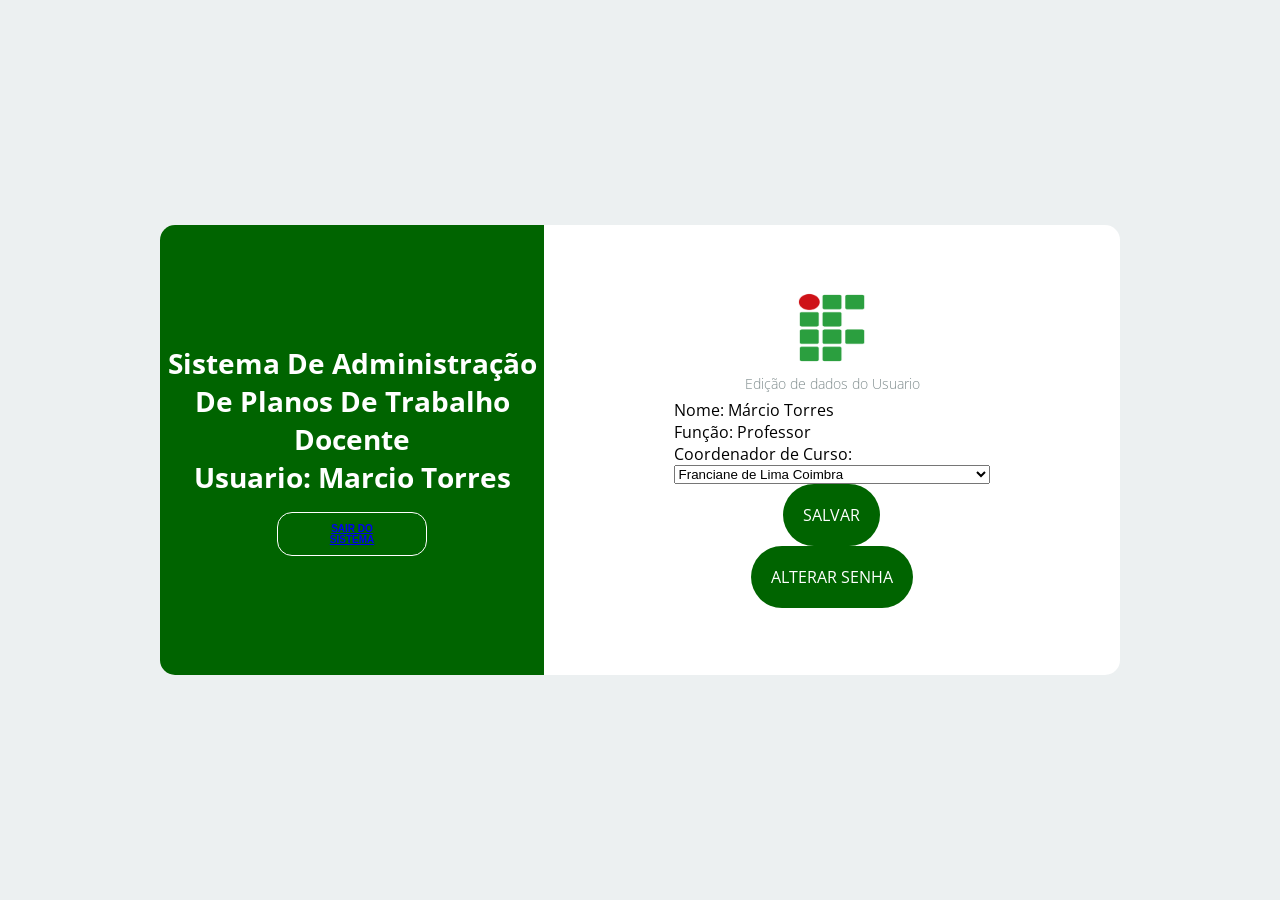
<file: editar_dados_usuario.html>
<!DOCTYPE html>
<html lang="pt-br">
<head>
    <meta charset="UTF-8">
    <meta name="viewport" content="width=device-width, initial-scale=1.0">
    <meta http-equiv="X-UA-Compatible" content="ie=edge">
    <title>Login</title>
      <link rel="shortcut icon" href="ificon.png" type="image/png">
    <link rel="icon" href="ificon.png" type="image/png">
    <link rel="stylesheet" href="css/style.css">
    <link rel="stylesheet" href="css/button.css">
    <link rel="stylesheet" href="https://use.fontawesome.com/releases/v5.8.2/css/all.css"
        integrity="sha384-oS3vJWv+0UjzBfQzYUhtDYW+Pj2yciDJxpsK1OYPAYjqT085Qq/1cq5FLXAZQ7Ay" crossorigin="anonymous">
</head>
<body>
    <div class="container">
        <div class="content first-content">
            <div class="first-column">
                <h2 class="title title-primary">Sistema de Administração de Planos de Trabalho Docente</h2>
                <h3 class="title title-primary">Usuario: Marcio Torres</h3>
                <p class="description description-primary"></p>
                <button id="signin" class="btn btn-primary"><a href="index.html"> Sair do Sistema</a></button>
            </div>    
            <div class="second-column">
                <div class="box image">
                    <img src="ificon.png" alt="" width="72" height="72">
                </div>
                <p class="description description-second">Edição de dados do Usuario</p>
                <form class="form">
                    <p>Nome: Márcio Torres</p>
                    <p>Função: Professor</p>
                    <p>Coordenador de Curso:</p>
                    <select name="id_coordenador" id="id_coordenador">
                    <option value="1">Carla Godinho Duarte</option>
                    <option value="2">Delnir Monteiro de Lemos</option>
                    <option value="3">Fabiane Biedrzycka da Silva Galarz</option>
                    <option value="4">Fabiano de Andrade Ferreira</option>
                    <option value="5">Felipe Leite Silva</option>
                    <option value="6">Flávio Galdino Xavier</option>
                    <option value="7" selected>Franciane de Lima Coimbra</option>
                    <option value="8">Gérson dos Santos Nunes</option>
                    <option value="9">Jefferson Rodrigues dos Santos</option>
                    <option value="10">Murilo Vargas da Cunha</option>
                    <option value="11">Márcio Torres</option>
                    <option value="12">Paulo Valério Saraçol</option>
                    <option value="13">Rafael Betito</option>
                  </select>
    <div class="button_cont" align="center"><a class="example_b" href="#" target="_blank"  draggable="false">salvar</a></div> <div class="button_cont" align="center"><a class="example_b" href="#" target="_blank"  draggable="false">Alterar Senha</a></div>
            </div>
        </div>
                </form>
            </div>
        </div>
    </div>
</body>
</html>
</file>
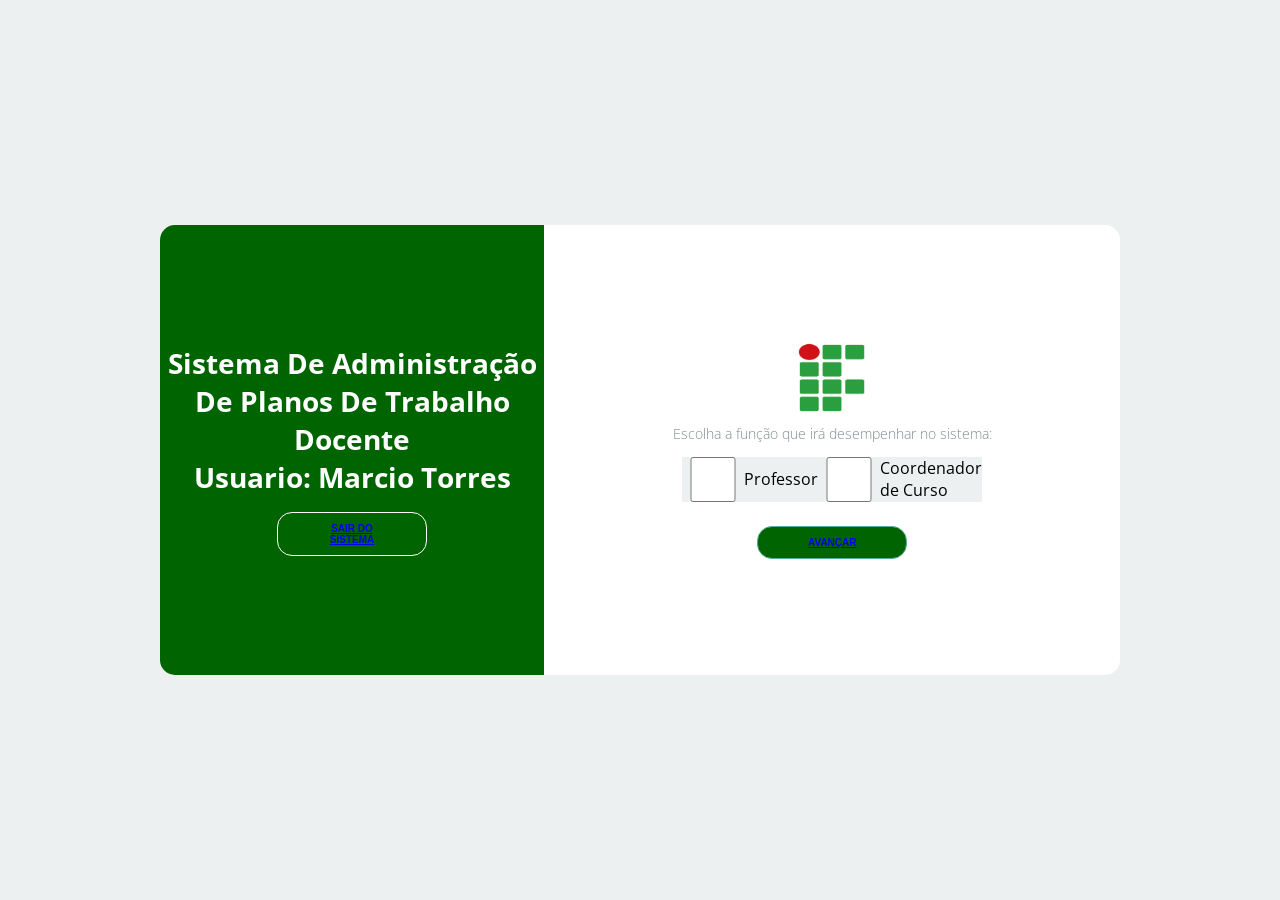
<file: login.html>
<!DOCTYPE html>
<html lang="pt-br">
<head>
    <meta charset="UTF-8">
    <meta name="viewport" content="width=device-width, initial-scale=1.0">
    <meta http-equiv="X-UA-Compatible" content="ie=edge">
    <title>Login</title>
      <link rel="shortcut icon" href="ificon.png" type="image/png">
    <link rel="icon" href="ificon.png" type="image/png">
    <link rel="stylesheet" href="css/style.css">
    <link rel="stylesheet" href="https://use.fontawesome.com/releases/v5.8.2/css/all.css"
        integrity="sha384-oS3vJWv+0UjzBfQzYUhtDYW+Pj2yciDJxpsK1OYPAYjqT085Qq/1cq5FLXAZQ7Ay" crossorigin="anonymous">
</head>
<body>
    <div class="container">
        <div class="content first-content">
            <div class="first-column">
                <h2 class="title title-primary">Sistema de Administração de Planos de Trabalho Docente</h2>
                <h3 class="title title-primary">Usuario: Marcio Torres</h3>
                <p class="description description-primary"></p>
                <button id="signin" class="btn btn-primary"><a href="index.html"> Sair do Sistema</a></button>
            </div>    
            <div class="second-column">
                <div class="box image">
                    <img src="ificon.png" alt="" width="72" height="72">
                </div>
                <p class="description description-second">Escolha a função que irá desempenhar no sistema:</p>
                <form class="form">
                    <label class="label-input" for="">
                        <input type="checkbox" onclick="onlyOne(this)" name="check"  />Professor
                        <input type="checkbox" onclick="onlyOne(this)"  name="check"  />Coordenador de Curso
                    </label>
                    <button class="btn btn-second"><a href="pdt.html"> avançar </a></button>       
                </form>
            </div>
        </div>
                </form>
            </div>
        </div>
    </div>
    <script src="js/box.js"></script>
</body>
</html>
</file>
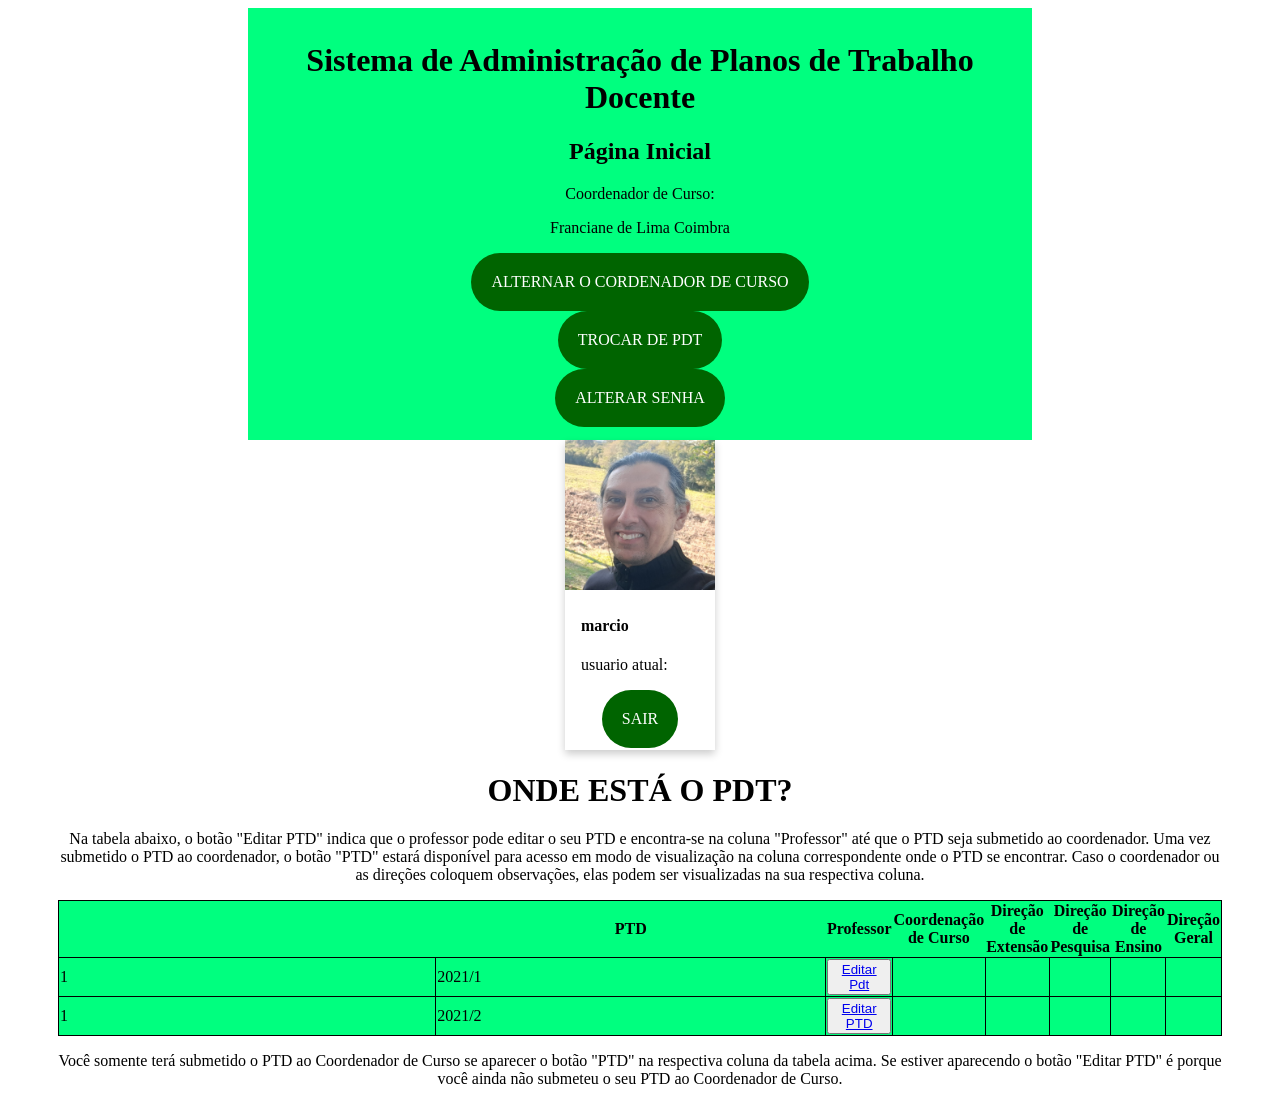
<file: pdt.html>
<!DOCTYPE html>
<html lang="en">
<head>
    <meta charset="UTF-8">
    <meta http-equiv="X-UA-Compatible" content="IE=edge">
    <meta name="viewport" content="width=device-width, initial-scale=1.0">
    <link rel="stylesheet" href="css/button.css">
    <link rel="stylesheet" href="css/pdt.css">
	      <link rel="shortcut icon" href="ificon.png" type="image/png">
    <link rel="icon" href="ificon.png" type="image/png">
    <title>pdt</title>
</head>
<body>
    <div class="container">
        <div class="center">
            <h1 class="font">Sistema de Administração de Planos de Trabalho Docente</h1>
            <h2 class="font">Página Inicial</h2>
            <p class="font">Coordenador de Curso:</p>
            <p class="font">Franciane de Lima Coimbra</p>
            <div class="button_cont" align="center"><a class="example_b" href="editar_dados_usuario.html"  draggable="false">Alternar o Cordenador de curso</a></div> 
            <td></td>
			            <div class="button_cont" align="center"><a class="example_b" href="pdt2.html"  draggable="false">trocar de pdt</a></div> 
            <td></td>
            <div class="button_cont" align="center"><a class="example_b" href="senhanova.html"  draggable="false">Alterar Senha</a></div>  
    </div>
    <div class="card">
  <img src="marcio.jpg" alt="Avatar" style="width:100%">
  <div class="conta">
    <h4><b>marcio</b></h4>
    <p>usuario atual:</p>
    <div class="button_cont" align="center"><a class="example_b" href="index.html"   draggable="false">sair</a></div>  
  </div>
</div>
        <h1 class="tit">ONDE ESTÁ O PDT?</h1>
        <p class="p">Na tabela abaixo, o botão "Editar PTD" indica que o professor pode editar o seu PTD e encontra-se na coluna "Professor" até que o PTD seja submetido ao coordenador. Uma vez submetido o PTD ao coordenador, o botão "PTD" estará disponível para acesso em modo de visualização na coluna correspondente onde o PTD se encontrar. Caso o coordenador ou as direções coloquem observações, elas podem ser visualizadas na sua respectiva coluna.</p>
                  <table class="a">
						<tr class="c">
						<th></th>
						<th>PTD</th>
						<th>Professor</th>
						<th>Coordenação de Curso</th>
						<th>Direção de Extensão</th>
						<th>Direção de Pesquisa</th>
						<th>Direção de Ensino</th>
						<th>Direção Geral</th>
						</tr>
						<tr class="c">
						<td class="b">1</td>
						<td class="b">2021/1</td>
						<td class="b">

							<button><a href="edita_pdt.html">Editar Pdt</a></button>
							</form>
							</td>
						<td class="b"></td>
						<td class="b"></td>
						<td class="b"></td>
						<td class="b"></td>
						<td class="b"></td>
						<tr class="c">
						<td class="b">1</td>
						<td class="b">2021/2</td>
						<td class="b">

              <button><a href="edita_pdt2.html">Editar PTD</a></button>
							</form>
						</td>

						<td class="b"></td>
						<td class="b"></td>
						<td class="b"></td>
						<td class="b"></td>
						<td class="b"></td>
					</table>
                    <p class="p">Você somente terá submetido o PTD ao Coordenador de Curso se aparecer o botão "PTD" na respectiva
					coluna da tabela acima. Se estiver aparecendo o botão "Editar PTD" é porque você ainda não submeteu o seu PTD ao
					Coordenador de Curso.</p>
</body>
</html>
</file>
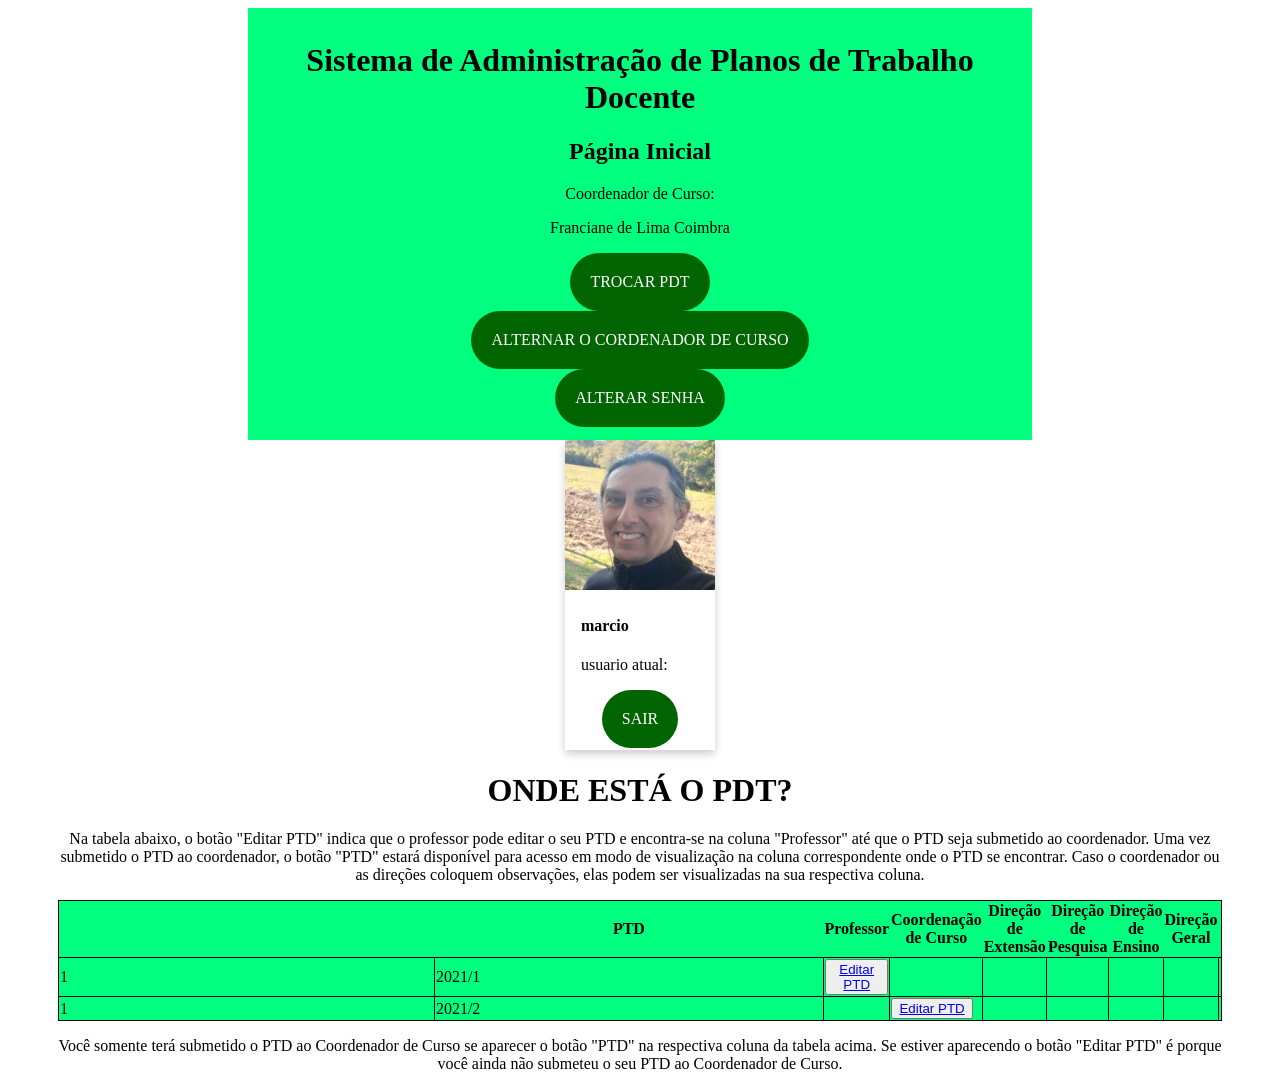
<file: pdt2.html>
<!DOCTYPE html>
<html lang="en">
<head>
    <meta charset="UTF-8">
    <meta http-equiv="X-UA-Compatible" content="IE=edge">
    <meta name="viewport" content="width=device-width, initial-scale=1.0">
    <link rel="stylesheet" href="css/button.css">
    <link rel="stylesheet" href="css/pdt.css">
	      <link rel="shortcut icon" href="ificon.png" type="image/png">
    <link rel="icon" href="ificon.png" type="image/png">
    <title>pdt</title>
</head>
<body>
    <div class="container">
        <div class="center">
            <h1 class="font">Sistema de Administração de Planos de Trabalho Docente</h1>
            <h2 class="font">Página Inicial</h2>
            <p class="font">Coordenador de Curso:</p>
            <p class="font">Franciane de Lima Coimbra</p>
            <div class="button_cont" align="center"><a class="example_b" href="pdt2.html" target="_blank"  draggable="false">trocar pdt</a></div> 
            <td></td>
			            <div class="button_cont" align="center"><a class="example_b" href="editar_dados_usuario.html"  draggable="false">Alternar o Cordenador de curso</a></div> 
            <td></td>
            <div class="button_cont" align="center"><a class="example_b" href="senhanova.html" target="_blank"  draggable="false">Alterar Senha</a></div>  
    </div>
    <div class="card">
  <img src="marcio.jpg" alt="Avatar" style="width:100%">
  <div class="conta">
    <h4><b>marcio</b></h4>
    <p>usuario atual:</p>
    <div class="button_cont" align="center"><a class="example_b" href="#" target="_blank"  draggable="false">sair</a></div>  
  </div>
</div>
        <h1 class="tit">ONDE ESTÁ O PDT?</h1>
        <p class="p">Na tabela abaixo, o botão "Editar PTD" indica que o professor pode editar o seu PTD e encontra-se na coluna "Professor" até que o PTD seja submetido ao coordenador. Uma vez submetido o PTD ao coordenador, o botão "PTD" estará disponível para acesso em modo de visualização na coluna correspondente onde o PTD se encontrar. Caso o coordenador ou as direções coloquem observações, elas podem ser visualizadas na sua respectiva coluna.</p>
                  <table class="a">
						<tr class="c">
						<th></th>
						<th>PTD</th>
						<th>Professor</th>
						<th>Coordenação de Curso</th>
						<th>Direção de Extensão</th>
						<th>Direção de Pesquisa</th>
						<th>Direção de Ensino</th>
						<th>Direção Geral</th>
						</tr>
						<tr class="c">
						<td class="b">1</td>
						<td class="b">2021/1</td>
						<td class="b">
							<button><a href="edita_ptd.html">Editar PTD</a></button>
				
							</td>
						<td class="b"></td>
						<td class="b"></td>
						<td class="b"></td>
						<td class="b"></td>
						<td class="b"></td>
						<tr class="c">
						<td class="b">1</td>
						<td class="b">2021/2</td>
                        <td></td>
						<td class="b">
                        <button><a href="edita_ptd2.html">Editar PTD</a></button>
						
						</td>

						<td class="b"></td>
						<td class="b"></td>
						<td class="b"></td>
						<td class="b"></td>
						<td class="b"></td>
					</table>
                    <p class="p">Você somente terá submetido o PTD ao Coordenador de Curso se aparecer o botão "PTD" na respectiva
					coluna da tabela acima. Se estiver aparecendo o botão "Editar PTD" é porque você ainda não submeteu o seu PTD ao
					Coordenador de Curso.</p>
</body>
</html>
</file>
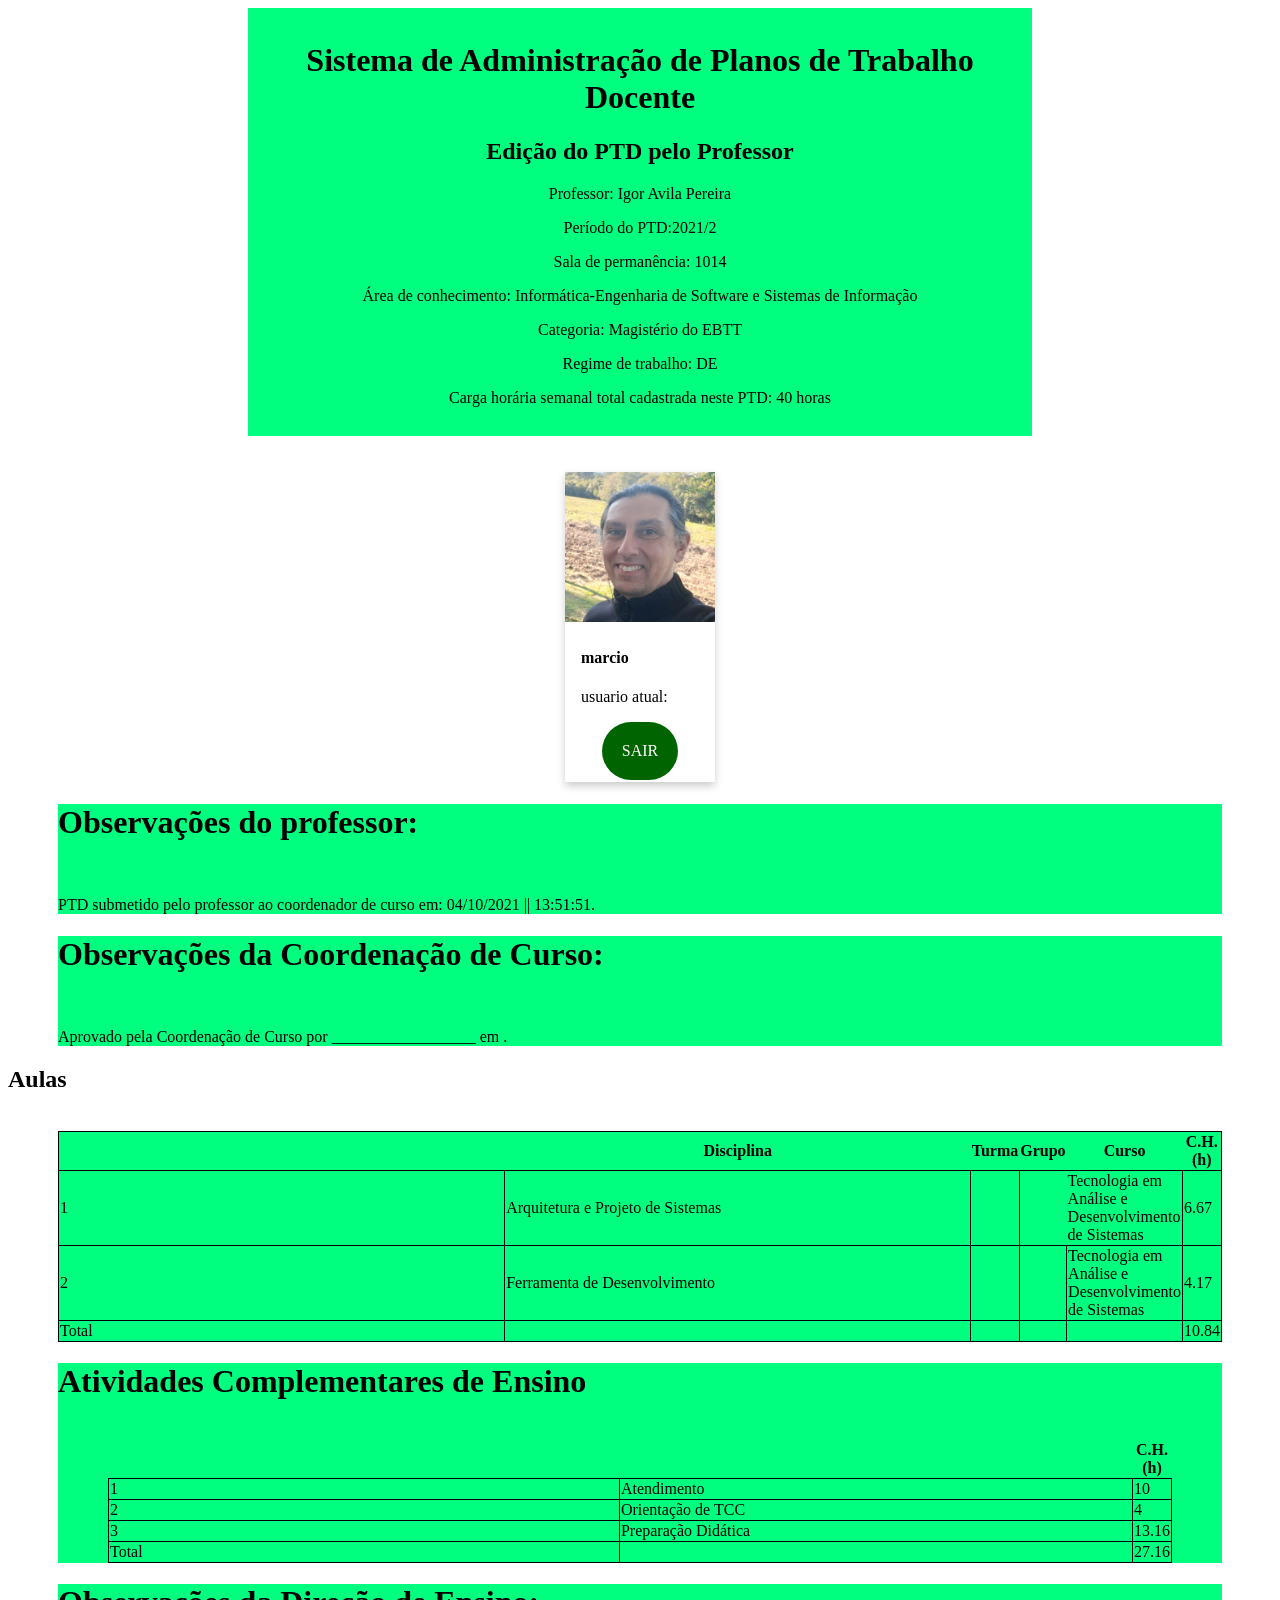
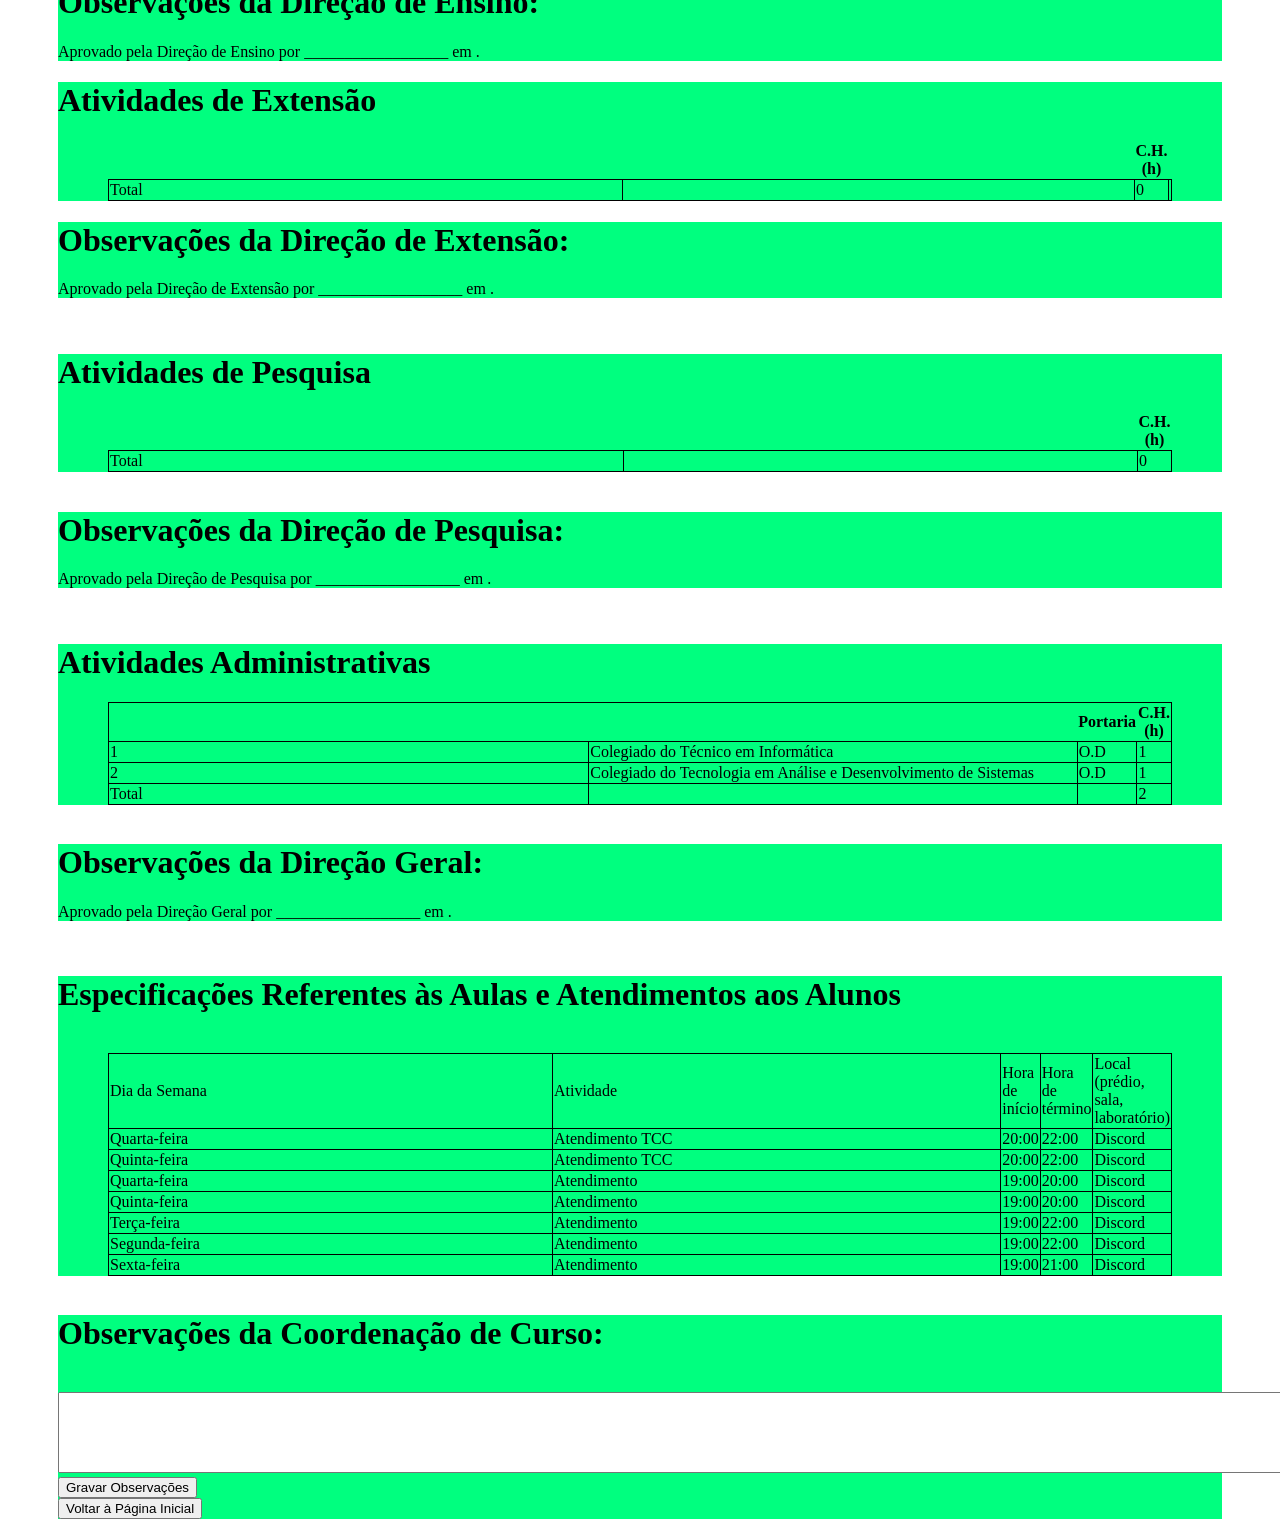
<file: pdt_em_analise.html>
<!DOCTYPE html>
<html lang="en">
<head>
    <meta charset="UTF-8">
    <meta http-equiv="X-UA-Compatible" content="IE=edge">
    <meta name="viewport" content="width=device-width, initial-scale=1.0">
    <link rel="stylesheet" href="css/button.css">
    <link rel="stylesheet" href="css/pdt.css">
          <link rel="shortcut icon" href="ificon.png" type="image/png">
    <link rel="icon" href="ificon.png" type="image/png">
    <title>Document</title>
</head>
<body>
        <div class="container">
        <div class="center">
            <h1 class="font">Sistema de Administração de Planos de Trabalho Docente</h1>
            <h2 class="font">Edição do PTD pelo Professor</h2>
            <p class="font">Professor: Igor Avila Pereira</p>
            <p class="font">Período do PTD:2021/2</p> 
            <p class="font">Sala de permanência: 1014</p> 
            <p class="font">Área de conhecimento: Informática-Engenharia de Software e Sistemas de Informação</p> 
            <p class="font">Categoria: Magistério do EBTT</p> 
            <p class="font">Regime de trabalho: DE</p> 
            <p class="font">Carga horária semanal total cadastrada neste PTD: 40 horas</p> 
            <td></td>
            <td></td>    
    </div>
    <br>
    <br>
    <div class="card">
  <img src="marcio.jpg" alt="Avatar" style="width:100%">
  <div class="conta">
    <h4><b>marcio</b></h4>
    <p>usuario atual:</p>
    <div class="button_cont" align="center"><a class="example_b" href="#" target="_blank"  draggable="false">sair</a></div>  
  </div>
</div>
 <div class="a">
    <h1>Observações do professor:</h1>
    <br>
    <p>PTD submetido pelo professor ao coordenador de curso em: 04/10/2021 || 13:51:51.</p>
  </div>
    <div class="a">
    <h1>Observações da Coordenação de Curso: </h1>
    <br>
    <p>Aprovado pela Coordenação de Curso por __________________ em .</p>
  </div>
    <div class="">
    <h2>Aulas</h2>
    <br>
    <table class="a">
      <tr class="b">
        <th></th>
        <th >Disciplina</th>
        <th > Turma </th>
        <th > Grupo </th>
        <th > Curso </th>
        <th >C.H. (h)</th>
      </tr>
      <tr class="b">
        <td class="c"> 1 </td>
        <td class="c">Arquitetura e Projeto de Sistemas</td>
        <td class="c"></td>
        <td class=""></td>
        <td class="">Tecnologia em Análise e Desenvolvimento de Sistemas</td>
        <td class="c">6.67</td>
      </tr>
      <tr class="b">
        <td class="c"> 2 </td>
        <td class="c">Ferramenta de Desenvolvimento</td>
        <td class="c"></td>
        <td class="c"></td>
        <td class="c">Tecnologia em Análise e Desenvolvimento de Sistemas</td>
        <td class="c">4.17</td>
      </tr>
      <tr>
        <td class="c">Total</td>
        <td class="c"></td>
        <td class="c"></td>
        <td class="c"></td>
        <td class="c"></td>
        <td class="c">10.84</td>
      </tr>
    </table>
  </div>
   <div class="a">
    <h1>Atividades Complementares de Ensino</h1>
    <br>
    <table class="a">
      <tr>
        <th></th>
        <th></th>
        <th>C.H. (h)</th>
      </tr>
      <tr class="b">
        <td class="c">1</td>
        <td class="c">Atendimento</td>
        <td class="c">10</td>
      </tr>
      <tr class="b">
        <td class="c"> 2 </td>
        <td class="c">Orientação de TCC</td>
        <td class="c">4</td>
      </tr>
      <tr class="b">
        <td class="c"> 3 </td>
        <td>Preparação Didática</td>
        <td class="c">13.16</td>
      </tr>
      <tr>
        <td class="c">Total</td>
        <td class="c"></td>
        <td class="c">27.16</td>
      </tr>
    </table>
  </div>
   <div class="a">
    <h1>Observações da Direção de Ensino:</h1>
    <p>Aprovado pela Direção de Ensino por __________________ em .</p>
  </div>
  <div class="a">
    <h1>Atividades de Extensão</h1>
    <table class="a">
      <tr>
        <th></th>
        <th></th>
        <th>C.H. (h)</th>
      </tr>
      <tr class="b">
        <td class="c">Total</td>
        <td class="c"></td>
        <td class="c">0</td>
        <td></td>
      </tr>
    </table>
  </div>
  <div class="a">
    <h1>Observações da Direção de Extensão: </h1>
    <p>Aprovado pela Direção de Extensão por __________________ em .</p>
  </div>
  <br>
  <div class="a">
    <h1>Atividades de Pesquisa</h1>
    <table class="a">
      <tr>
        <th></th>
        <th></th>
        <th>C.H. (h)</th>
      </tr>
      <tr class="b">
        <td class="c">Total</td>
        <td class="c"></td>
        <td class="c">0</td>
      </tr>
    </table>
  </div>
  <br>
  <div class="a">
    <h1>Observações da Direção de Pesquisa:</h1>
    <p>Aprovado pela Direção de Pesquisa por __________________ em .</p>
  </div>
  <br>
  <div class="a">
    <h1>Atividades Administrativas</h1>
    <table class="a">
      <tr class="b">
        <th></th>
        <th></th>
        <th >Portaria</th>
        <th >C.H. (h)</th>
      </tr>
      <tr class="b">
        <td class="c"> 1 </td>
        <td class="c">Colegiado do Técnico em Informática</td>
        <td class="c">O.D</td>
        <td class="c">1</td>
      </tr>
      <tr class="b">
        <td class="c">2</td>
        <td class="c">Colegiado do Tecnologia em Análise e Desenvolvimento de Sistemas</td>
        <td class="c">O.D</td>
        <td class="c">1</td>
      </tr>
      <tr class="b">
        <td class="c">Total</td>
        <td class="c"></td>
        <td class="c"></td>
        <td class="c">2</td>
      </tr>
    </table>
  </div>
  <br>
  <div class="a">
    <h1>Observações da Direção Geral:</h1>
    <p>Aprovado pela Direção Geral por __________________ em . </p>
  </div>
  <br>
  <div class="a">
    <h1>Especificações Referentes às Aulas e Atendimentos aos Alunos</h1>
    <br>
    <table class="a">
      <tr class="b">
        <td class="c">Dia da Semana</td>
        <td class="c"> Atividade</td>
        <td class="c">Hora de início</td>
        <td class="c">Hora de término</td>
        <td class="c">Local (prédio, sala, laboratório)</td>
      </tr>
      <tr class="b">
        <td class="c">Quarta-feira</td>
        <td class="c">Atendimento TCC</td>
        <td class="c">20:00</td>
        <td class="c">22:00</td>
        <td class="c">Discord</td>
      </tr>
      <tr class="b">
        <td class="c">Quinta-feira</td>
        <td class="c">Atendimento TCC</td>
        <td class="c">20:00</td>
        <td class="c">22:00</td>
        <td class="c">Discord</td>
      </tr>
      <tr class="b">
        <td class="c">Quarta-feira</td>
        <td class="c">Atendimento</td>
        <td class="c">19:00</td>
        <td class="c">20:00</td>
        <td class="c">Discord</td>
      </tr>
      <tr class="b">
        <td class="c">Quinta-feira</td>
        <td class="c">Atendimento</td>
        <td class="c">19:00</td>
        <td class="c">20:00</td>
        <td class="c">Discord</td>
      </tr>
      <tr>
        <td class="c">Terça-feira</td>
        <td class="c">Atendimento</td>
        <td class="c">19:00</td>
        <td class="c">22:00</td>
        <td class="c">Discord</td>
      </tr>
      <tr class="b">
        <td class="c">Segunda-feira</td>
        <td class="c">Atendimento</td>
        <td class="c">19:00</td>
        <td class="c">22:00</td>
        <td class="c">Discord</td>
      </tr>
      <tr class="b">
        <td class="c">Sexta-feira</td>
        <td class="c">Atendimento</td>
        <td class="c">19:00</td>
        <td class="c">21:00</td>
        <td class="c">Discord</td>
      </tr>
    </table>
  </div>
  <br>
  <div class="a">
    <h1>Observações da Coordenação de Curso:</h1>
    <br>
    <form method="get" action="">
      <textarea name="observacao_analise" rows="5" cols="160"></textarea>
      <br>
      <input type="hidden" class="button" value="173" name="id_do_ptd">
      <input type="hidden" class="button" value="59" name="id_do_professor_submeteu_o_ptd">
      <input type="submit" class="button" value="Gravar Observações" name="botao">
    </form>
    <form method="get" action="">
      <input type="submit" class="button" value="Voltar à Página Inicial">
    </form>
  </div>
</body>
</html>
</file>
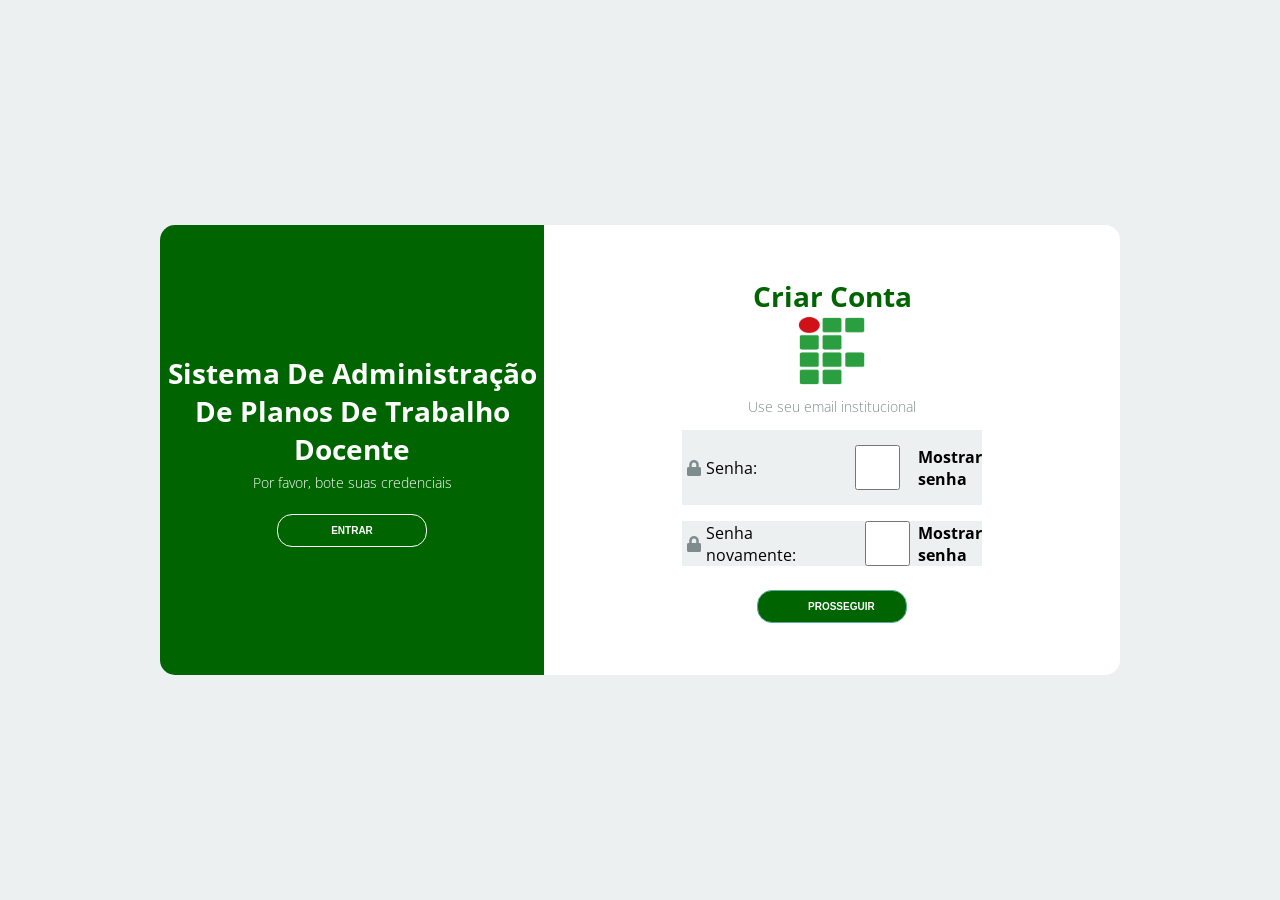
<file: senhanova.html>
<!DOCTYPE html>
<html lang="pt-br">
<head>
    <meta charset="UTF-8">
    <meta name="viewport" content="width=device-width, initial-scale=1.0">
    <meta http-equiv="X-UA-Compatible" content="ie=edge">
    <title>Login</title>
      <link rel="shortcut icon" href="ificon.png" type="image/png">
    <link rel="icon" href="ificon.png" type="image/png">
    <link rel="stylesheet" href="css/style.css">
    <link rel="stylesheet" href="https://use.fontawesome.com/releases/v5.8.2/css/all.css"
        integrity="sha384-oS3vJWv+0UjzBfQzYUhtDYW+Pj2yciDJxpsK1OYPAYjqT085Qq/1cq5FLXAZQ7Ay" crossorigin="anonymous">
</head>
<body>
    <div class="container">
        <div class="content first-content">
            <div class="first-column">
                <h2 class="title title-primary">Sistema de Administração de Planos de Trabalho Docente</h2>
                <p class="description description-primary"></p>
                <p class="description description-primary">Por favor, bote suas credenciais</p>
                <button id="signin" class="btn btn-primary">entrar</button>
            </div>    
            <div class="second-column">
                <h2 class="title title-second">Criar conta</h2>
                <div class="box image">
                    <img src="ificon.png" alt="" width="72" height="72">
                </div>
                <p class="description description-second">Use seu email institucional</p>
                <form class="form">

                <label class="label-input" for="">
                <i class="fas fa-lock icon-modify"></i>
                Senha: <input class="password" type="password" name="senha" id="typepass"> <input type="checkbox" onclick="Toggle()"><b>Mostrar senha</b>
        
                </label>

                    <label class="label-input" for="">
                        <i class="fas fa-lock icon-modify"></i>
                        Senha novamente: <input class="confirmPass" name="senhaC" type="password" id="typepass2"> <input type="checkbox" onclick="Toggleb()"><b>Mostrar senha</b>
        
                    </label>
                    
                    
                    <button type="submit"  class="btn btn-second" onclick="return validarSenha()">prosseguir</button>        
                </form>
            </div>
        </div>
    <script src="js/senha.js"></script>
    <script src="js/senha2.js"></script>
</body>
</html>
</file>
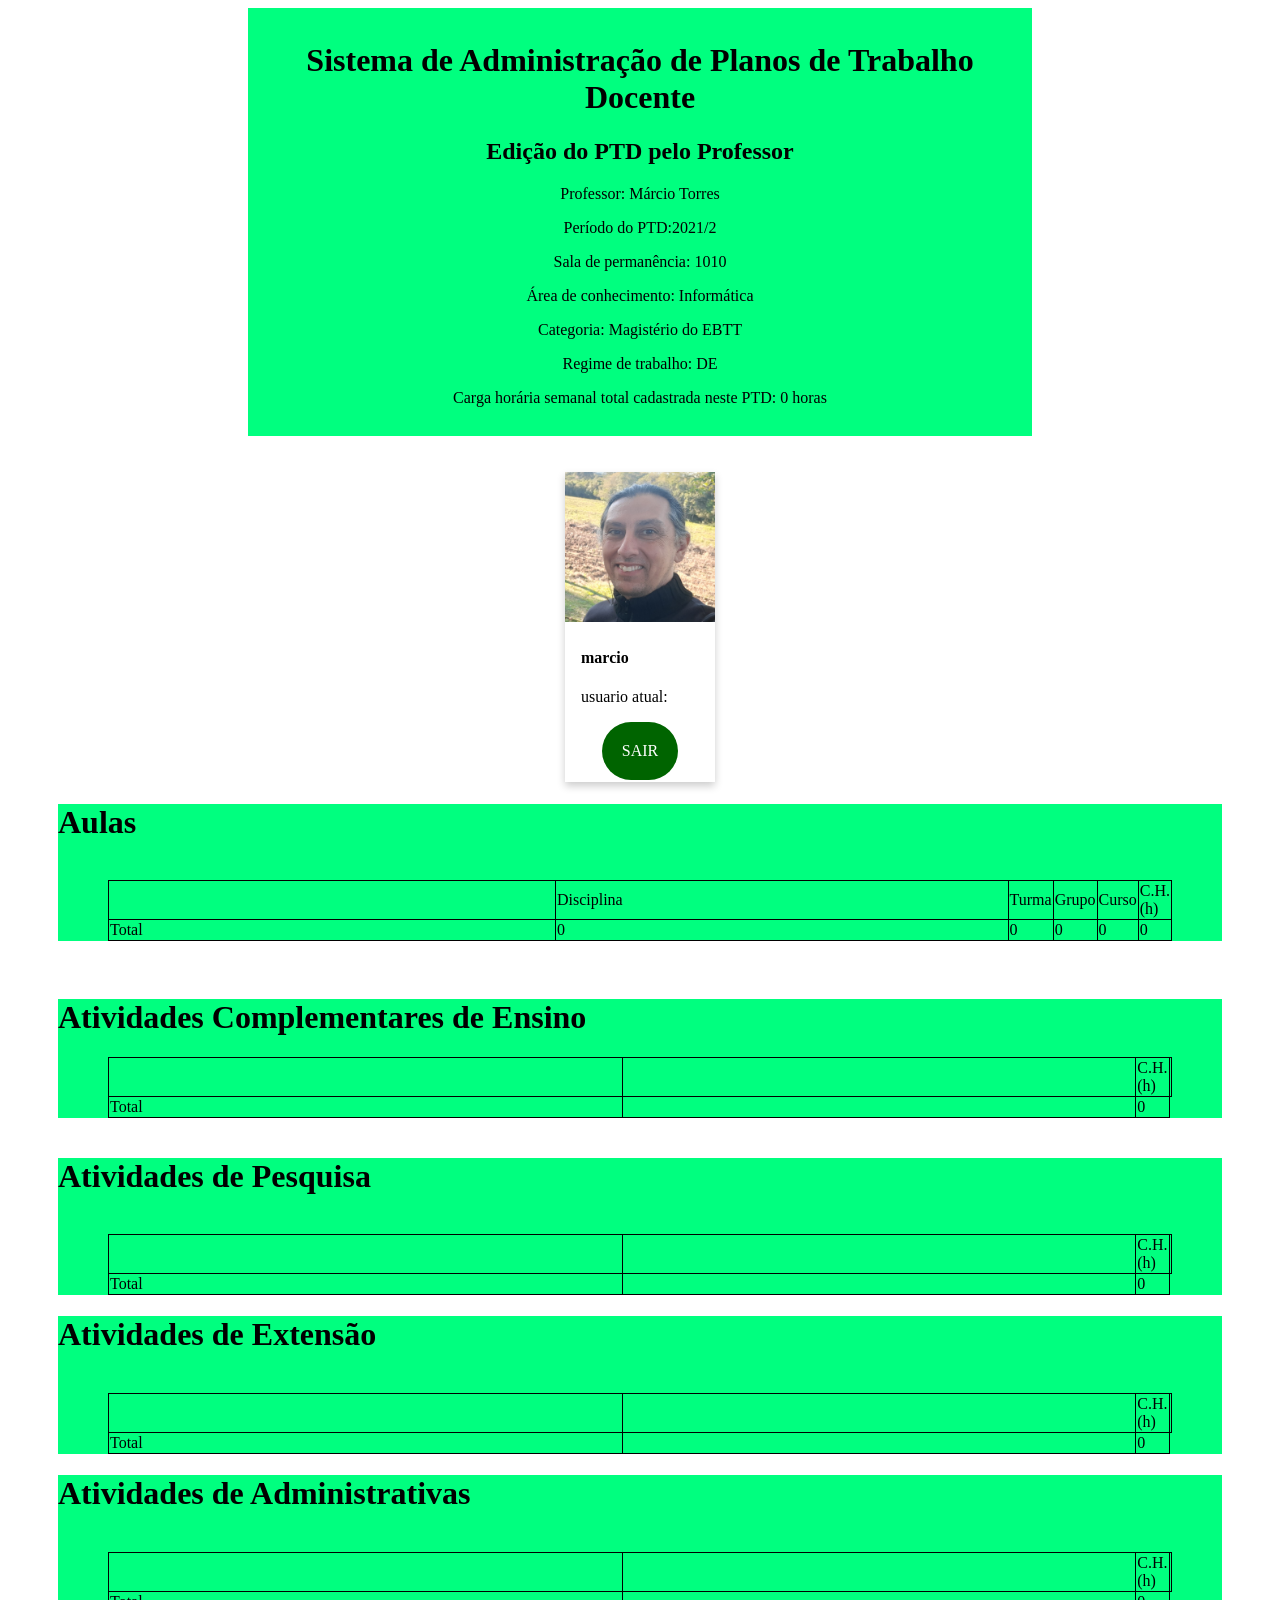
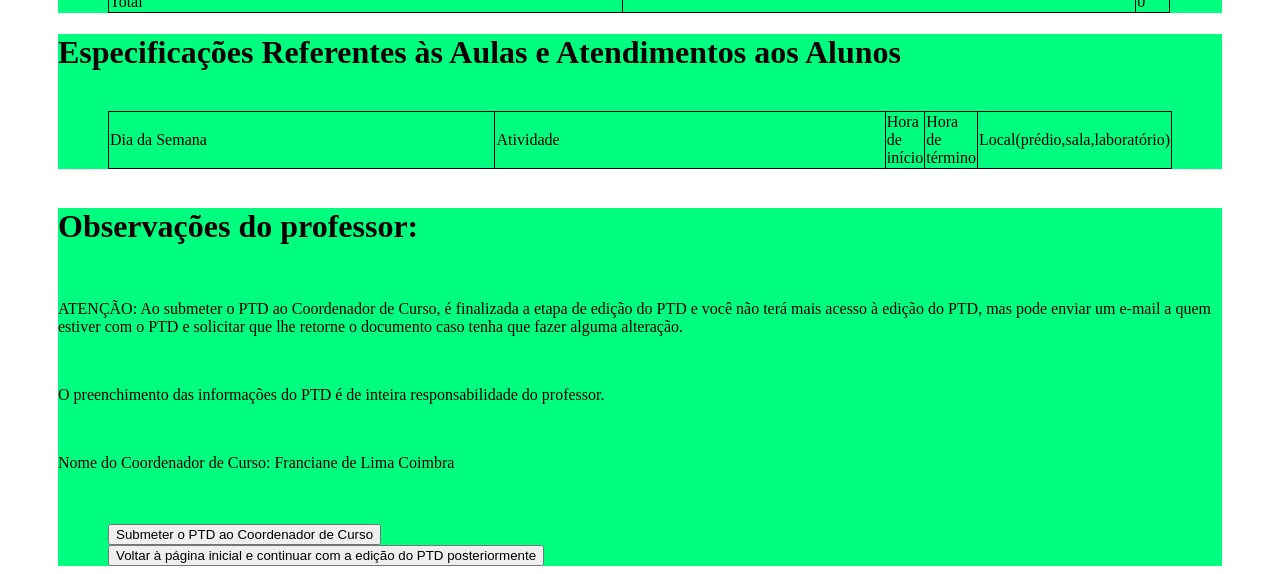
<file: visualisarpdt.html>
<!DOCTYPE html>
<html lang="en">
<head>
    <meta charset="UTF-8">
    <meta http-equiv="X-UA-Compatible" content="IE=edge">
    <meta name="viewport" content="width=device-width, initial-scale=1.0">
    <link rel="stylesheet" href="css/button.css">
    <link rel="stylesheet" href="css/pdt.css">
          <link rel="shortcut icon" href="ificon.png" type="image/png">
    <link rel="icon" href="ificon.png" type="image/png">
    <title>Document</title>
</head>
<body>
        <div class="container">
        <div class="center">
            <h1 class="font">Sistema de Administração de Planos de Trabalho Docente</h1>
            <h2 class="font">Edição do PTD pelo Professor</h2>
            <p class="font">Professor: Márcio Torres</p>
            <p class="font">Período do PTD:2021/2</p> 
            <p class="font">Sala de permanência: 1010</p> 
            <p class="font">Área de conhecimento: Informática</p> 
            <p class="font">Categoria: Magistério do EBTT</p> 
            <p class="font">Regime de trabalho: DE</p> 
            <p class="font">Carga horária semanal total cadastrada neste PTD: 0 horas</p> 
            <td></td>
            <td></td>    
    </div>
    <br>
    <br>
    <div class="card">
  <img src="marcio.jpg" alt="Avatar" style="width:100%">
  <div class="conta">
    <h4><b>marcio</b></h4>
    <p>usuario atual:</p>
    <div class="button_cont" align="center"><a class="example_b" href="#" target="_blank"  draggable="false">sair</a></div>  
  </div>
</div>
      <div class="a">
    <h1>Aulas</h1>
    <br>
    <table class="a">
      <tr class="b">
        <td class="c"></td>
        <td class="c">Disciplina</td>
        <td class="c">Turma</td>
        <td class="c">Grupo</td>
        <td class="c">Curso</td>
        <td class="c">C.H. (h)</td>
      </tr>
      <tr>
        <td class="c">Total</td>
        <td class="c">0</td>
        <td class="c">0</td>
        <td class="c">0</td>
        <td class="c">0</td>
        <td class="c">0</td>
      </tr>
    </table>
  </div>
  <br>
  <br>
  <div class="a">
    <h1>Atividades Complementares de Ensino</h1>
    <table class="a">
      <tr class="b">
        <td class="c"></td>
        <td class="c"></td>
        <td class="c">C.H. (h)</td>
      </tr>
      <tr>
        <td class="c">Total</td>
        <td class="c"></td>
        <td class="c">0</td>
        <td></td>
      </tr>
    </table>
  </div>
  <br>
  <div class="a">
    <h1>Atividades de Pesquisa</h1>
    <br>
    <table class="a">
      <tr class="b">
        <td class="c"></td>
        <td class="c"></td>
        <td class="c">C.H. (h)</td>
      </tr>
      <tr>
        <td class="c">Total</td>
        <td class="c"></td>
        <td class="c">0</td>
        <td></td>
      </tr>
    </table>
  </div>
    <div class="a">
    <h1>Atividades de Extensão</h1>
    <br>
    <table class="a">
      <tr class="b">
        <td class="c"></td>
        <td class="c"></td>
        <td class="c">C.H. (h)</td>
      </tr>
      <tr>
        <td class="c">Total</td>
        <td class="c"></td>
        <td class="c">0</td>
        <td></td>
      </tr>
    </table>
  </div>
    <div class="a">
    <h1>Atividades de Administrativas</h1>
    <br>
    <table class="a">
      <tr class="b">
        <td class="c"></td>
        <td class="c"></td>
        <td class="c">C.H. (h)</td>
      </tr>
      <tr>
        <td class="c">Total</td>
        <td class="c"></td>
        <td class="c">0</td>
        <td></td>
      </tr>
    </table>
  </div>
    <div class="a">
    <h1>Especificações Referentes às Aulas e Atendimentos aos Alunos</h1>
    <br>
    <table class="a">
      <tr class="b">
        <td class="c"> Dia da Semana </td>
        <td class="c"> Atividade </td>
        <td class="c"> Hora de início </td>
        <td class="c"> Hora de término </td>
        <td class="c"> Local(prédio,sala,laboratório) </td>
      </tr>
    </table>
  </div>
  <br>
    <div class="a">
    <h1>Observações do professor: </h1>
    <br>
    <p>ATENÇÃO: Ao submeter o PTD ao Coordenador de Curso, é finalizada a etapa de edição do PTD e você não terá mais
      acesso à edição do PTD, mas pode enviar um e-mail a quem estiver com o PTD e solicitar que lhe retorne o documento
      caso tenha que fazer
      alguma alteração.</p>
    <br>
    <p>O preenchimento das informações do PTD é de inteira responsabilidade do professor. </p>
    <br>
    <p>Nome do Coordenador de Curso: Franciane de Lima Coimbra </p>
    <br><br>
    <div class="a">
      <form method="get" action="">
        <input type="hidden" name="periodo" value="2021/2">
        <input type="submit" class="button" name="botao_coordenador" value="Submeter o PTD ao Coordenador de Curso">
      </form>
      <form method="get" action="">
        <input type="submit" class="button" name="botao_voltar"
          value="Voltar à página inicial e continuar com a edição do PTD posteriormente">
      </form>
    </div>
  </div>
</body>
</html>
</file>
<file: css/style.css>
@import url('https://fonts.googleapis.com/css?family=Open+Sans:300,400,700&display=swap');
* {
    margin: 0;
    padding: 0;
    box-sizing: border-box;
}
body {
    font-family: 'Open Sans', sans-serif;
}
.container {
    display: flex;
    justify-content: center;
    align-items: center;
    height: 100vh;
    background-color: #ecf0f1;
}
.content {
    background-color: #fff;
    border-radius: 15px;
    width: 960px;
    height: 50%;
    justify-content: space-between;
    align-items: center;
    position: relative;
}
.content::before {
    content: "";
    position: absolute;
    background-color: #006400;
    width: 40%;
    height: 100%;
    border-top-left-radius: 15px;
    border-bottom-left-radius: 15px;


    left: 0;
}
.title {
    font-size: 28px;
    font-weight: bold;
    text-transform: capitalize;
}
.title-primary {
    color: #fff;
}
.title-second {
    color: #006400;
}
.description {
    font-size: 14px;
    font-weight: 300;
    line-height: 30px;
}
.description-primary {
    color: #fff;
}
.description-second {
    color: #7f8c8d;
}
.btn {
    border-radius: 15px;
    text-transform: uppercase;
    color: #fff;
    font-size: 10px;
    padding: 10px 50px;
    cursor: pointer;
    font-weight: bold;
    width: 150px;
    align-self: center;
    border: none;
    margin-top: 1rem;
}
.btn-primary {
    background-color: transparent;
    border: 1px solid #fff;
    transition: background-color .5s;
}
.btn-primary:hover {
    background-color: #fff;
    color: #006400;
}
.btn-second {
    background-color: #006400;
    border: 1px solid #58af9b;
    transition: background-color .5s;
}
.btn-second:hover {
    background-color: #fff;
    border: 1px solid #58af9b;
    color: #58af9b;
}
.first-content {
    display: flex;
}
.first-content .second-column {
    z-index: 11;
}
.first-column {
    text-align: center;
    width: 40%;
    z-index: 10;
}
.second-column {
    width: 60%;
    display: flex;
    flex-direction: column;
    align-items: center;
}


.lnr-eye {
    position: absolute;
    top: 5px;
    right: 10px;
    cursor: pointer;
}

.form {
    display: flex;
    flex-direction: column;
    width: 55%;
}
.form input {
    height: 45px;
    width: 100%;
    border: none;
    background-color: #ecf0f1;
}
input:-webkit-autofill 
{    
    -webkit-box-shadow: 0 0 0px 1000px #ecf0f1 inset !important;
    -webkit-text-fill-color: #000 !important;
}
.label-input {
    background-color: #ecf0f1;
    display: flex;
    align-items: center;
    margin: 8px;
}
.icon-modify {
    color: #7f8c8d;
    padding: 0 5px;
}



.second-content {
    position: absolute;
    display: flex;
}
.second-content .first-column {
    order: 2;
    z-index: -1;
}
.second-content .second-column {
    order: 1;
    z-index: -1;
}
.password {
    color: #34495e;
    font-size: 14px;
    margin: 15px 0;
    text-align: center;
}
.password::first-letter {
    text-transform: capitalize;
}



.sign-in-js .first-content .first-column {
    z-index: -1;
}

.sign-in-js .second-content .second-column {
    z-index: 11;
}
.sign-in-js .second-content .first-column {
    z-index: 13;
}

.sign-in-js .content::before {
    left: 60%;
    border-top-left-radius: 0;
    border-bottom-left-radius: 0;
    border-top-right-radius: 15px;
    border-bottom-right-radius: 15px;
    animation: slidein 1.3s; 

    z-index: 12;
}

.sign-up-js .content::before {
    animation: slideout 1.3s; 

    z-index: 12;
}

.sign-up-js .second-content .first-column,
.sign-up-js .second-content .second-column {
    z-index: -1;
}

.sign-up-js .first-content .second-column {
    z-index: 11;
}

.sign-up-js .first-content .first-column {
    z-index: 13;    
}



.sign-in-js .first-content .second-column {

    z-index: -1;
    position: relative;
    animation: deslocamentoEsq 1.3s; 
}

.sign-up-js .second-content .second-column {
    position: relative;
    z-index: -1;
    animation: deslocamentoDir 1.3s; 
}



@keyframes deslocamentoEsq {

    from {
        left: 0;
        opacity: 1;
        z-index: 12;
    }

    25% {
        left: -80px;
        opacity: .5;
        
    }

    50% {
        left: -100px;
        opacity: .2;
        
    }

    to {
        left: -110px;
        opacity: 0;
        z-index: -1;
    }
}


@keyframes deslocamentoDir {

    from {
        left: 0;
        z-index: 12;
    }

    25% {
        left: 80px;
        
    }

    50% {
        left: 100px;

    }

    to {
        left: 110px;
        z-index: -1;
    }
}




@keyframes slidein {

    from {
        left: 0;
        width: 40%;
    }

    25% {
        left: 5%;
        width: 50%;
    }

    50% {
        left: 25%;
        width: 60%;
    }

    75% {
        left: 45%;
        width: 50%;
    }

    to {
        left: 60%;
        width: 40%;
    }
}

@keyframes slideout {

    from {
        left: 60%;
        width: 40%;
    }

    25% {
        left: 45%;
        width: 50%;
    }

    50% {
        left: 25%;
        width: 60%;
    }

    75% {
        left: 5%;
        width: 50%;
    }

    to {
        left: 0;
        width: 40%;
    }
}


@media screen and (max-width: 1040px) {
    .content {
        width: 100%;
        height: 100%;
    }

    .content::before {
        width: 100%;
        height: 40%;
        top: 0;
        border-radius: 0;
    }
    .first-content, .second-content {
        flex-direction: column;
        justify-content: space-around;
    }

    .first-column, .second-column {
        width: 100%;
    }
    
    .sign-in-js .content::before {
        top: 60%;
        left: 0;
        border-radius: 0;

    }

    .form {
        width: 90%;
    }
    
   

    @keyframes deslocamentoEsq {

        from {
            top: 0;
            opacity: 1;
            z-index: 12;
        }
    
        25% {
            top: -80px;
            opacity: .5;
           
        }
    
        50% {
            top: -100px;
            opacity: .2;
           
        }
    
        to {
            top: -110px;
            opacity: 0;
            z-index: -1;
        }
    }
    
    
    @keyframes deslocamentoDir {
    
        from {
            top: 0;
            z-index: 12;
        }
    
        25% {
            top: 80px;
         
        }
    
        50% {
            top: 100px;

        }
    
        to {
            top: 110px;
            z-index: -1;
        }
    }
    
    
    
    @keyframes slidein {
    
        from {
            top: 0;
            height: 40%;
        }
    
        25% {
            top: 5%;
            height: 50%;
        }
    
        50% {
            top: 25%;
            height: 60%;
        }
    
        75% {
            top: 45%;
            height: 50%;
        }
    
        to {
            top: 60%;
            height: 40%;
        }
    }
    
    @keyframes slideout {
    
        from {
            top: 60%;
            height: 40%;
        }
    
        25% {
            top: 45%;
            height: 50%;
        }
    
        50% {
            top: 25%;
            height: 60%;
        }
    
        75% {
            top: 5%;
            height: 50%;
        }
    
        to {
            top: 0;
            height: 40%;
        }
    }
   
}

@media screen and (max-width: 740px) {
    .form {
        width: 50%;
    }
}

@media screen and (max-width: 425px) {
    .form {
        width: 100%;
    }
}
</file>
<file: css/button.css>
.example_b {
    color: #fff !important;
    text-transform: uppercase;
    text-decoration: none;
    background: #006400;
    padding: 20px;
    border-radius: 50px;
    display: inline-block;
    border: none;
    transition: all 0.4s ease 0s;
}
.example_b:hover {
    text-shadow: 0px 0px 6px rgba(255, 255, 255, 1);
    -webkit-box-shadow: 0px 5px 40px -10px rgba(0, 0, 0, 0.57);
    -moz-box-shadow: 0px 5px 40px -10px rgba(0, 0, 0, 0.57);
    transition: all 0.4s ease 0s;
}
</file>
<file: css/pdt.css>
.center {
    margin: auto;
    width: 60%;
    border: 3px solid #00FF7F;
    padding: 10px;
    background-color: #00FF7F;
    text-align: center;
}

.font {
    font-family: Georgia;
}

.tit {
    text-align: center;
    font-family: Georgia;
}

.p {
    font-size: medium;
    font-family: Georgia;
    text-align: center;
    margin-left: 50px;
    margin-right: 50px;
}

.a {
    border-collapse: collapse;
    background: #00FF7F;
    margin: auto;
    margin-left: 50px;
    margin-right: 50px;
}

.b {
    border: 1px solid black;
    width: 50% !important;
    margin: auto;
    margin-left: 50px;
    margin-right: 50px;
}

.c {
    border: 1px solid black;
    background: #00FF7F;
    width: 50% !important;
    margin: auto;
    margin-left: 50px;
    margin-right: 50px;
}
.card {
    width: 150px;
    box-shadow: 0 4px 8px 0 rgba(0, 0, 0, 0.2);
    transition: 0.3s;
    margin: auto;
}


.card:hover {
    box-shadow: 0 8px 16px 0 rgba(0, 0, 0, 0.2);
}

.conta {
    padding: 2px 16px;
}
</file>
<file: css/edita_pdt.css>
body {
       font-family: Arial, Helvetica, sans-serif;
        background-image: linear-gradient(to right, #90ee90, #90ee90);
    }

    .box {
        color: white;
        position: absolute;
        top: 50%;
        left: 50%;
        transform: translate(-50%, -50%);
        background-color: rgba(0, 0, 0, 0.6);
        padding: 15px;
        border-radius: 15px;
        width: 20%;
    }

    fieldset {
        border: 3px solid #90ee90;
    }

    legend {
        border: 1px solid #90ee90;
        padding: 10px;
        text-align: center;
        background-color: #90ee90;
        border-radius: 8px;
    }

    .inputBox {
        position: relative;
    }

    .inputUser {
        background: none;
        border: none;
        border-bottom: 1px solid white;
        outline: none;
        color: white;
        font-size: 15px;
        width: 100%;
        letter-spacing: 2px;
    }

    .labelInput {
        position: absolute;
        top: 0px;
        left: 0px;
        pointer-events: none;
        transition: .5s;
    }

    .inputUser:focus~.labelInput,
    .inputUser:valid~.labelInput {
        top: -20px;
        font-size: 12px;
        color: #90ee90;
    }

    #data_nascimento {
        border: none;
        padding: 8px;
        border-radius: 10px;
        outline: none;
        font-size: 15px;
    }

    #submit {
        background-image: linear-gradient(to right, #90ee90, #90ee90);
        width: 100%;
        border: none;
        padding: 15px;
        color: white;
        font-size: 15px;
        cursor: pointer;
        border-radius: 10px;
    }

    #submit:hover {
        background-image: linear-gradient(to right, #90ee90, #90ee90);
    }

  .example_b {
      color: #fff !important;
      text-transform: uppercase;
      text-decoration: none;
      background: #006400;
      padding: 20px;
      border-radius: 50px;
      display: inline-block;
      border: none;
      transition: all 0.4s ease 0s;
  }

  .example_b:hover {
      text-shadow: 0px 0px 6px rgba(255, 255, 255, 1);
      -webkit-box-shadow: 0px 5px 40px -10px rgba(0, 0, 0, 0.57);
      -moz-box-shadow: 0px 5px 40px -10px rgba(0, 0, 0, 0.57);
      transition: all 0.4s ease 0s;
  }
  .card {
      width: 150px;
      box-shadow: 0 4px 8px 0 rgba(0, 0, 0, 0.2);
      transition: 0.3s;
      margin: auto;
  }


  .card:hover {
      box-shadow: 0 8px 16px 0 rgba(0, 0, 0, 0.2);
  }

  .conta {
      padding: 2px 16px;
  }
</file>
